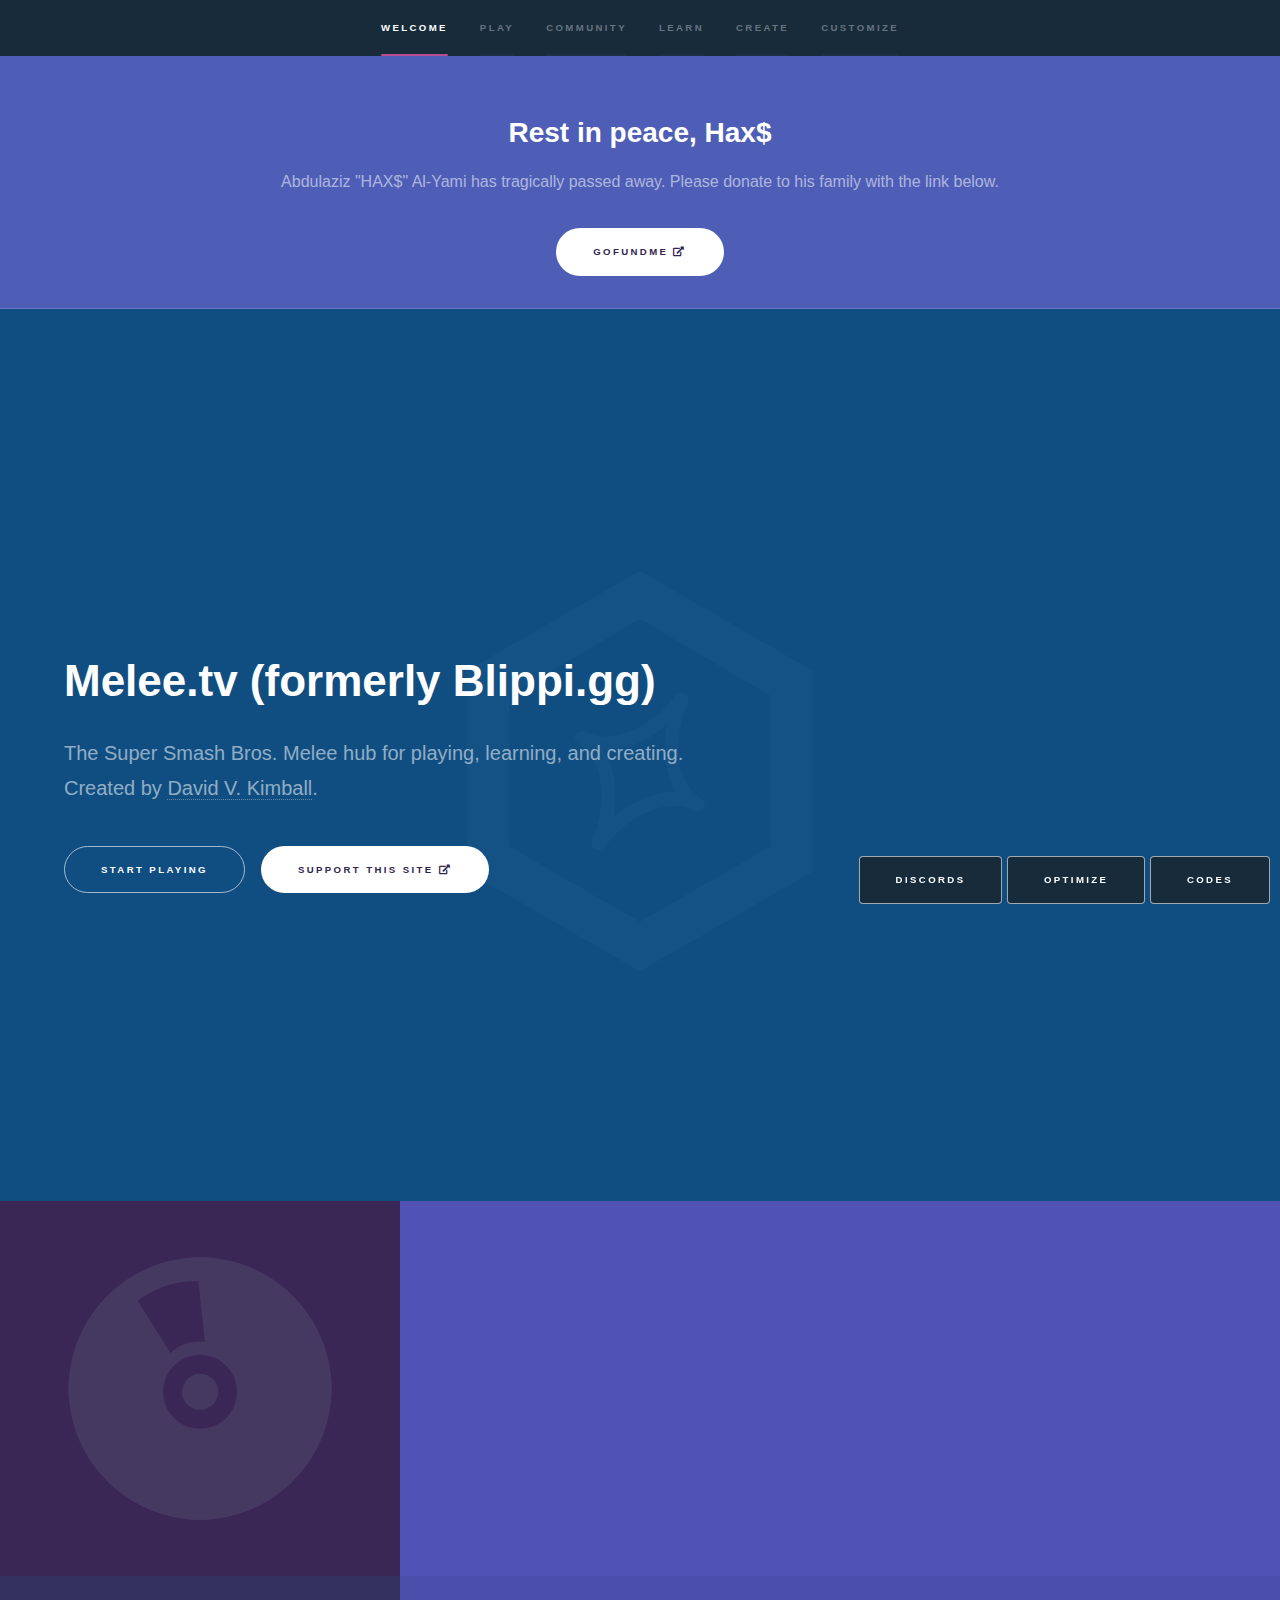
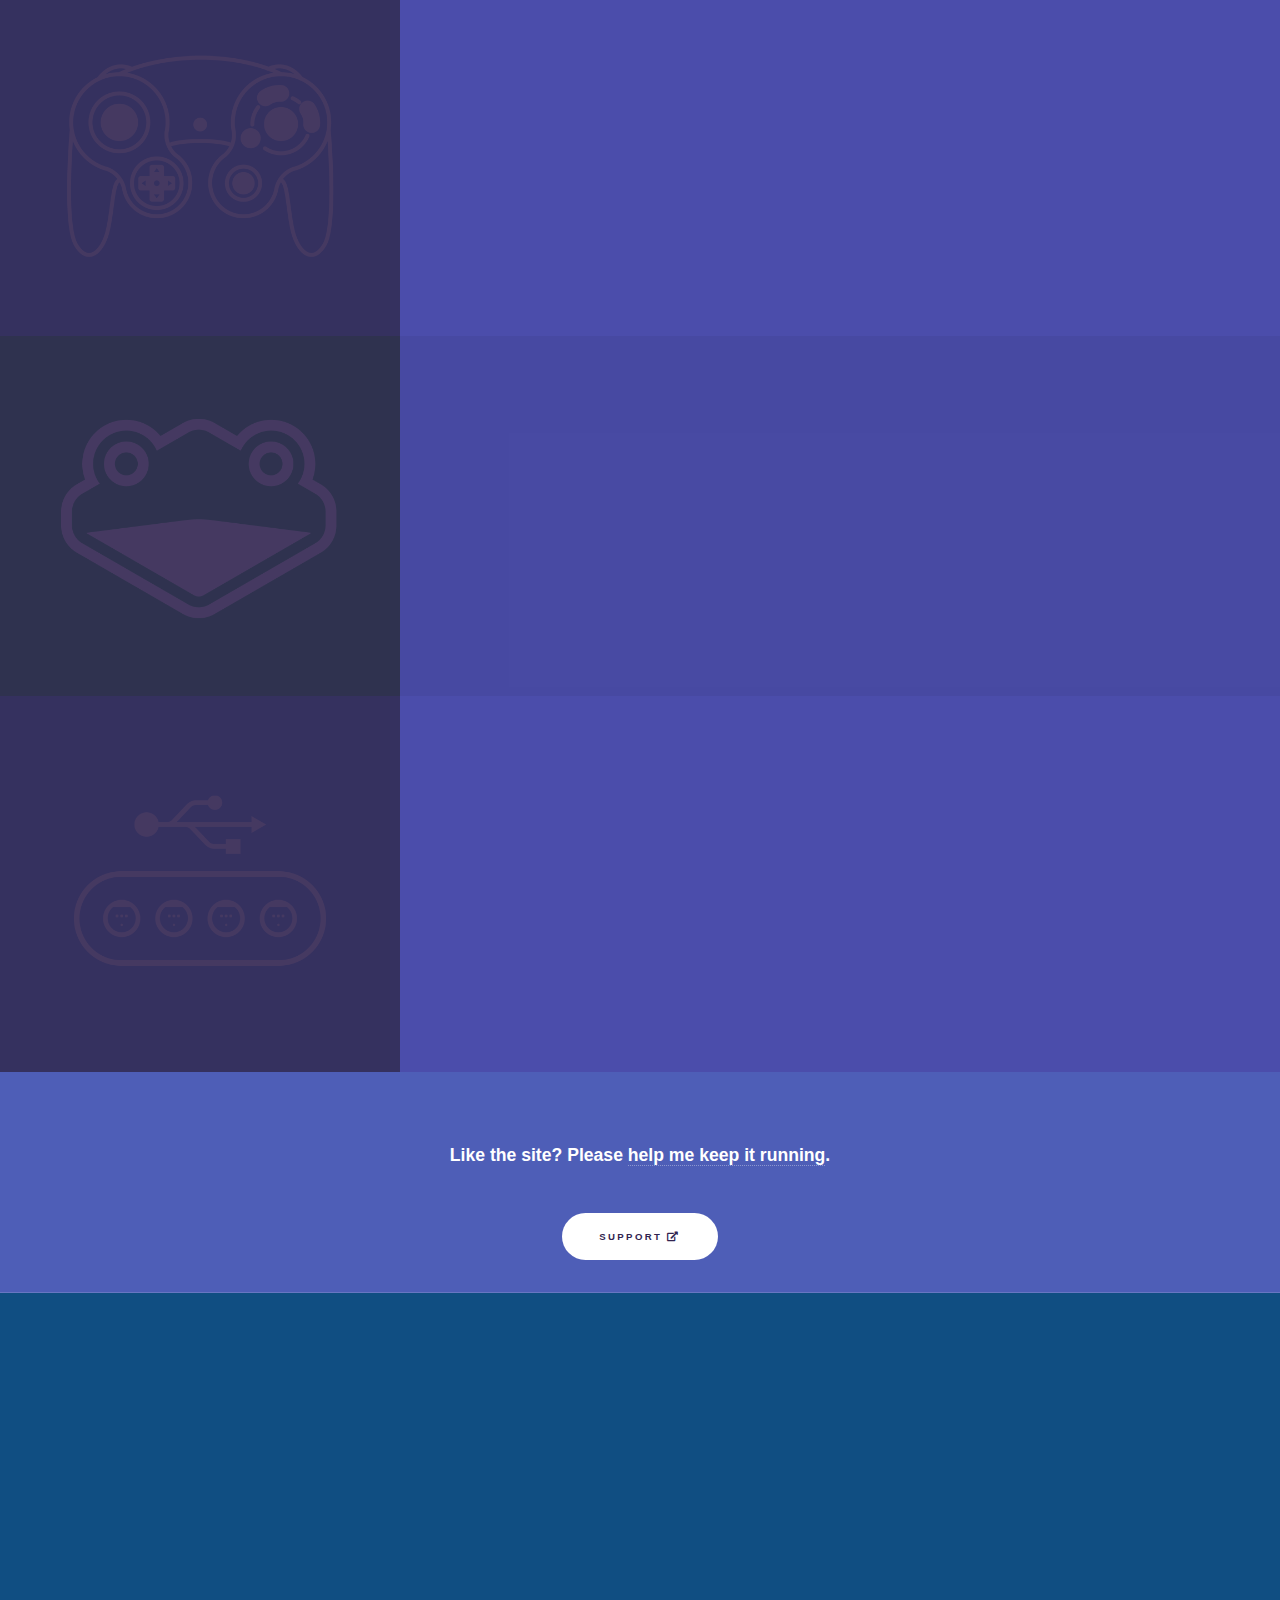
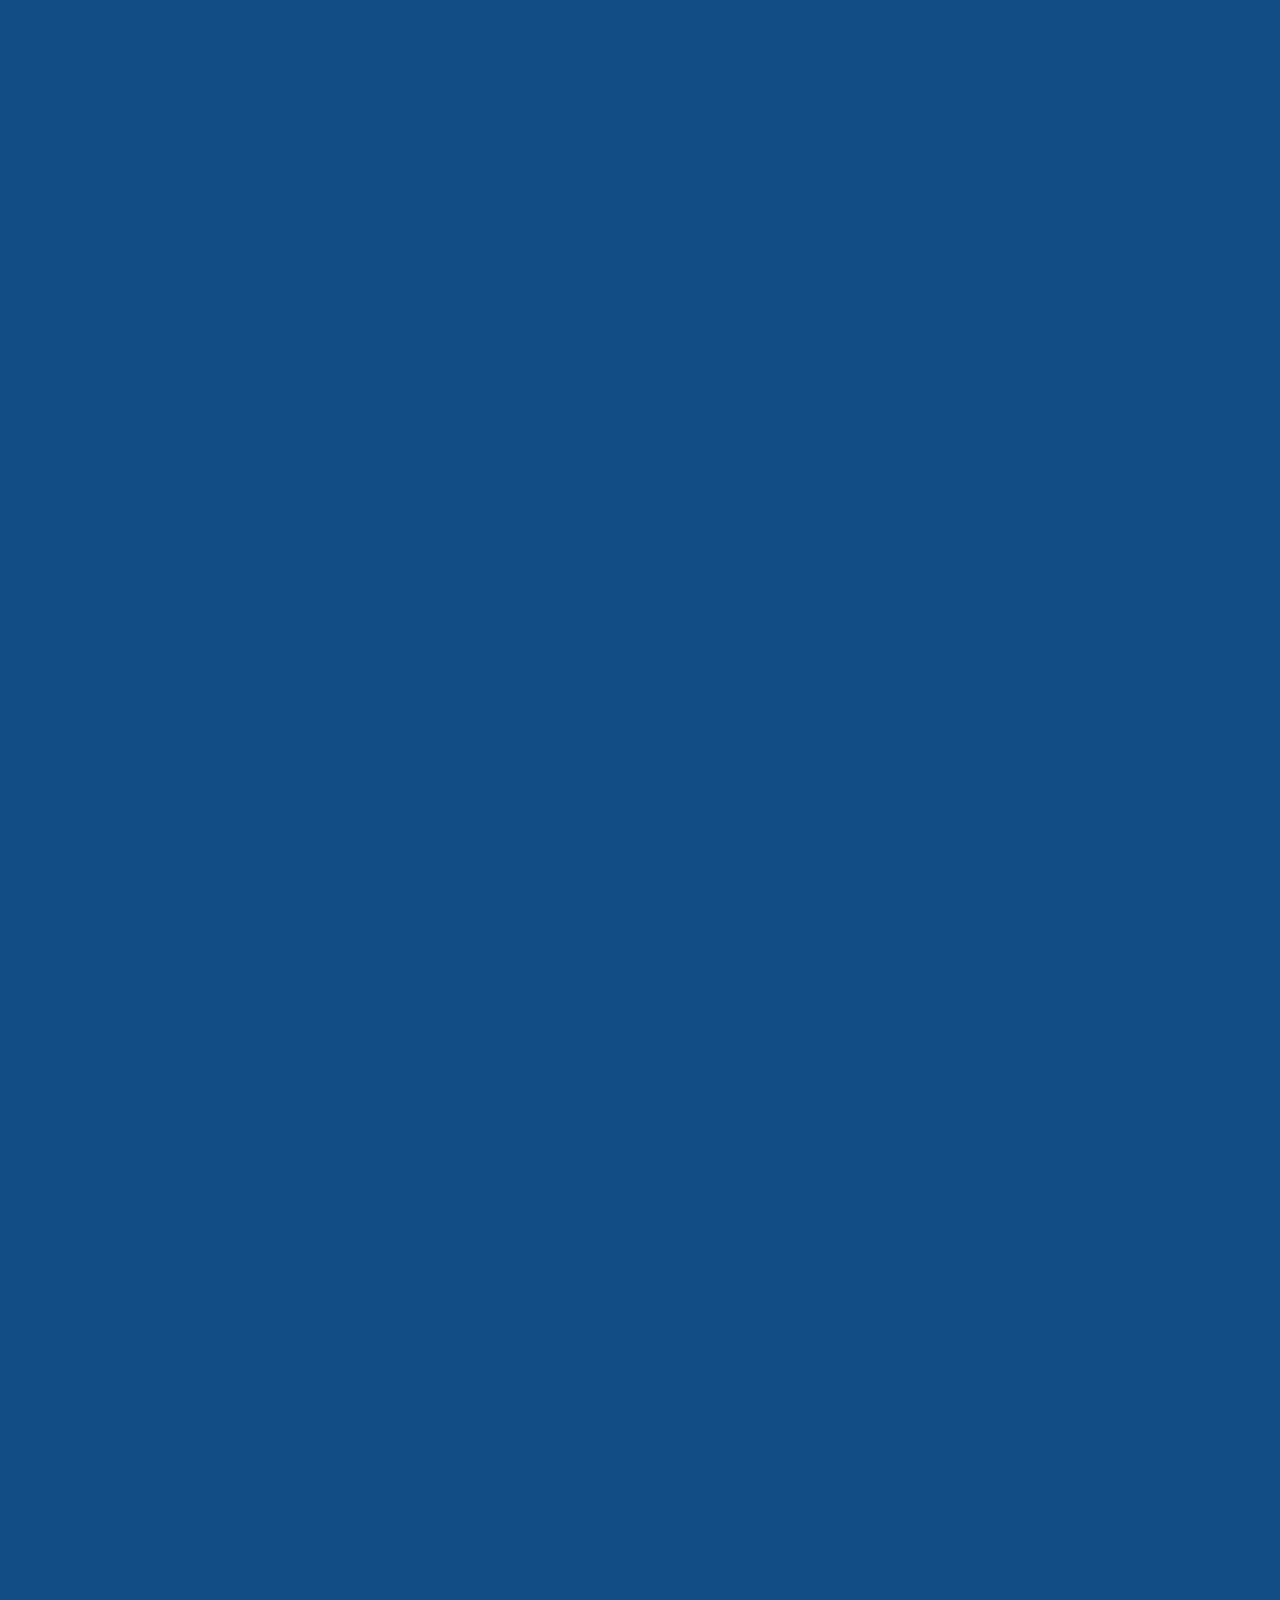
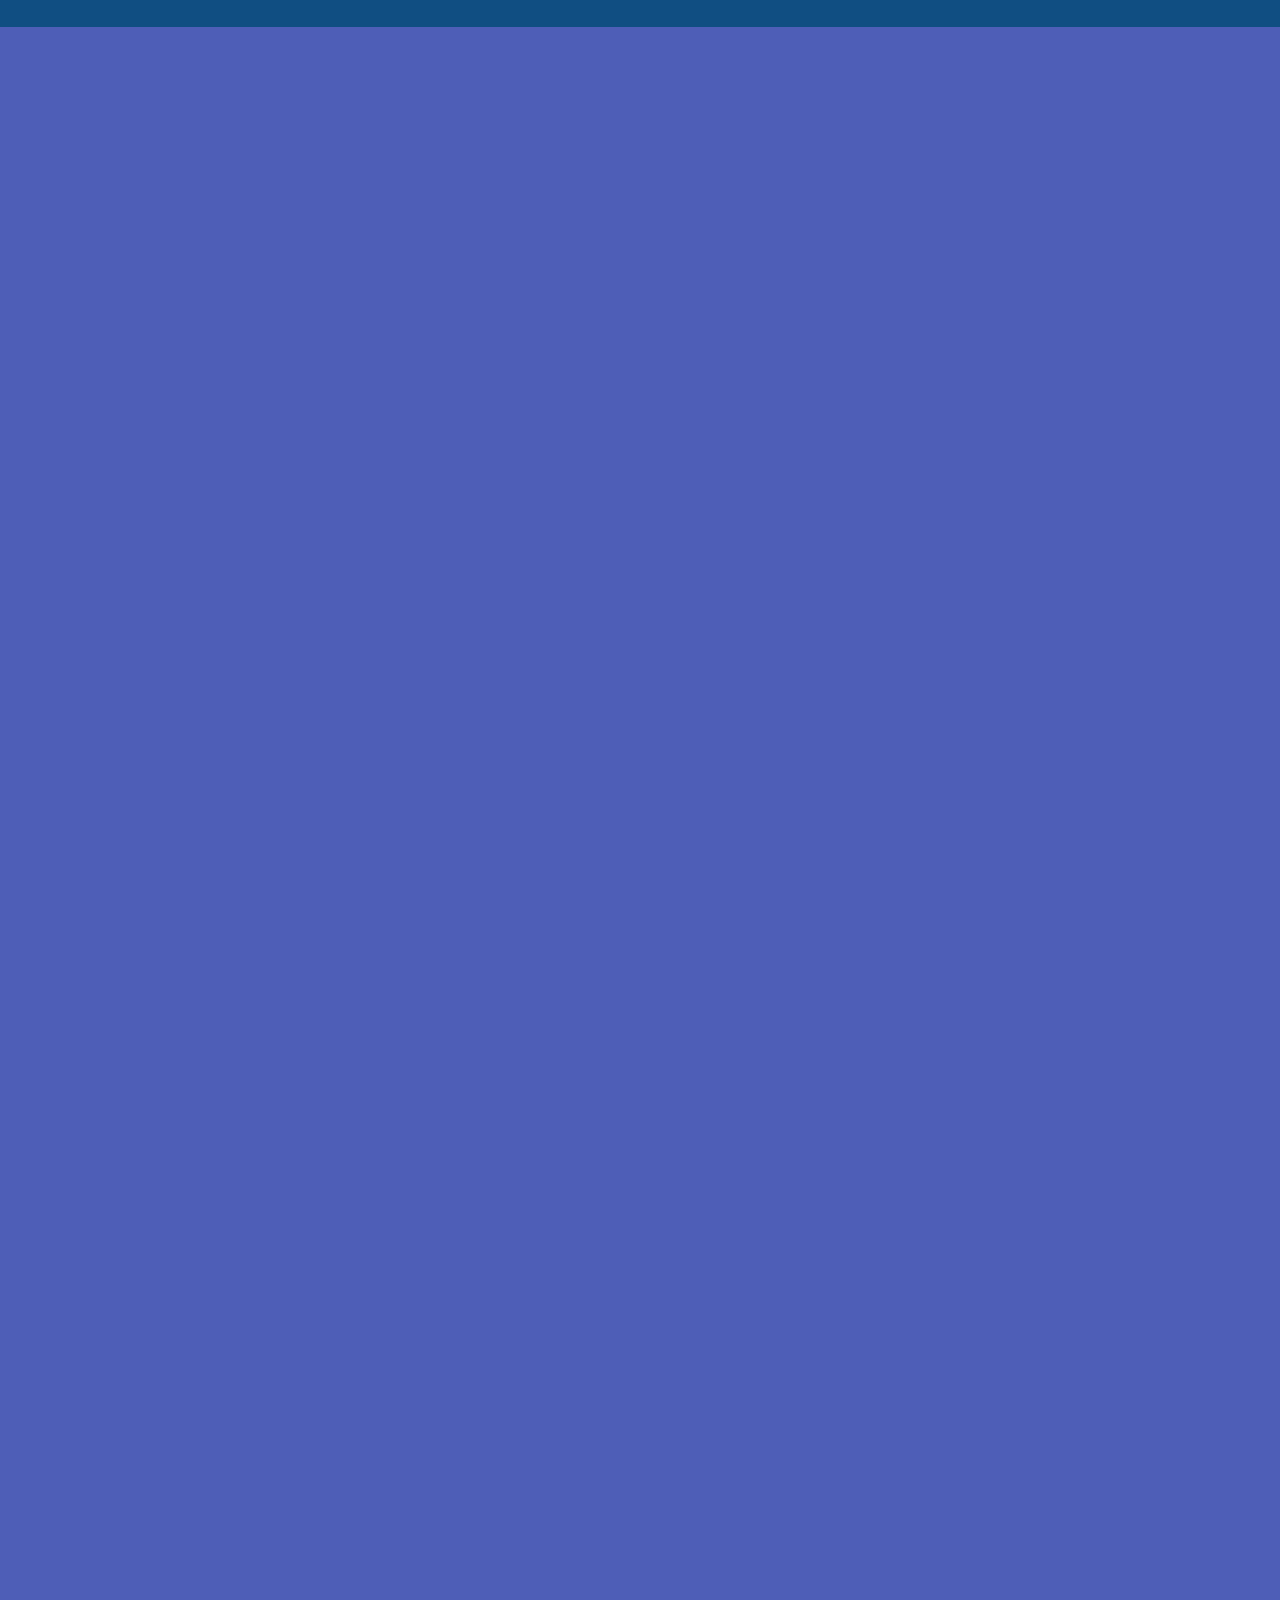
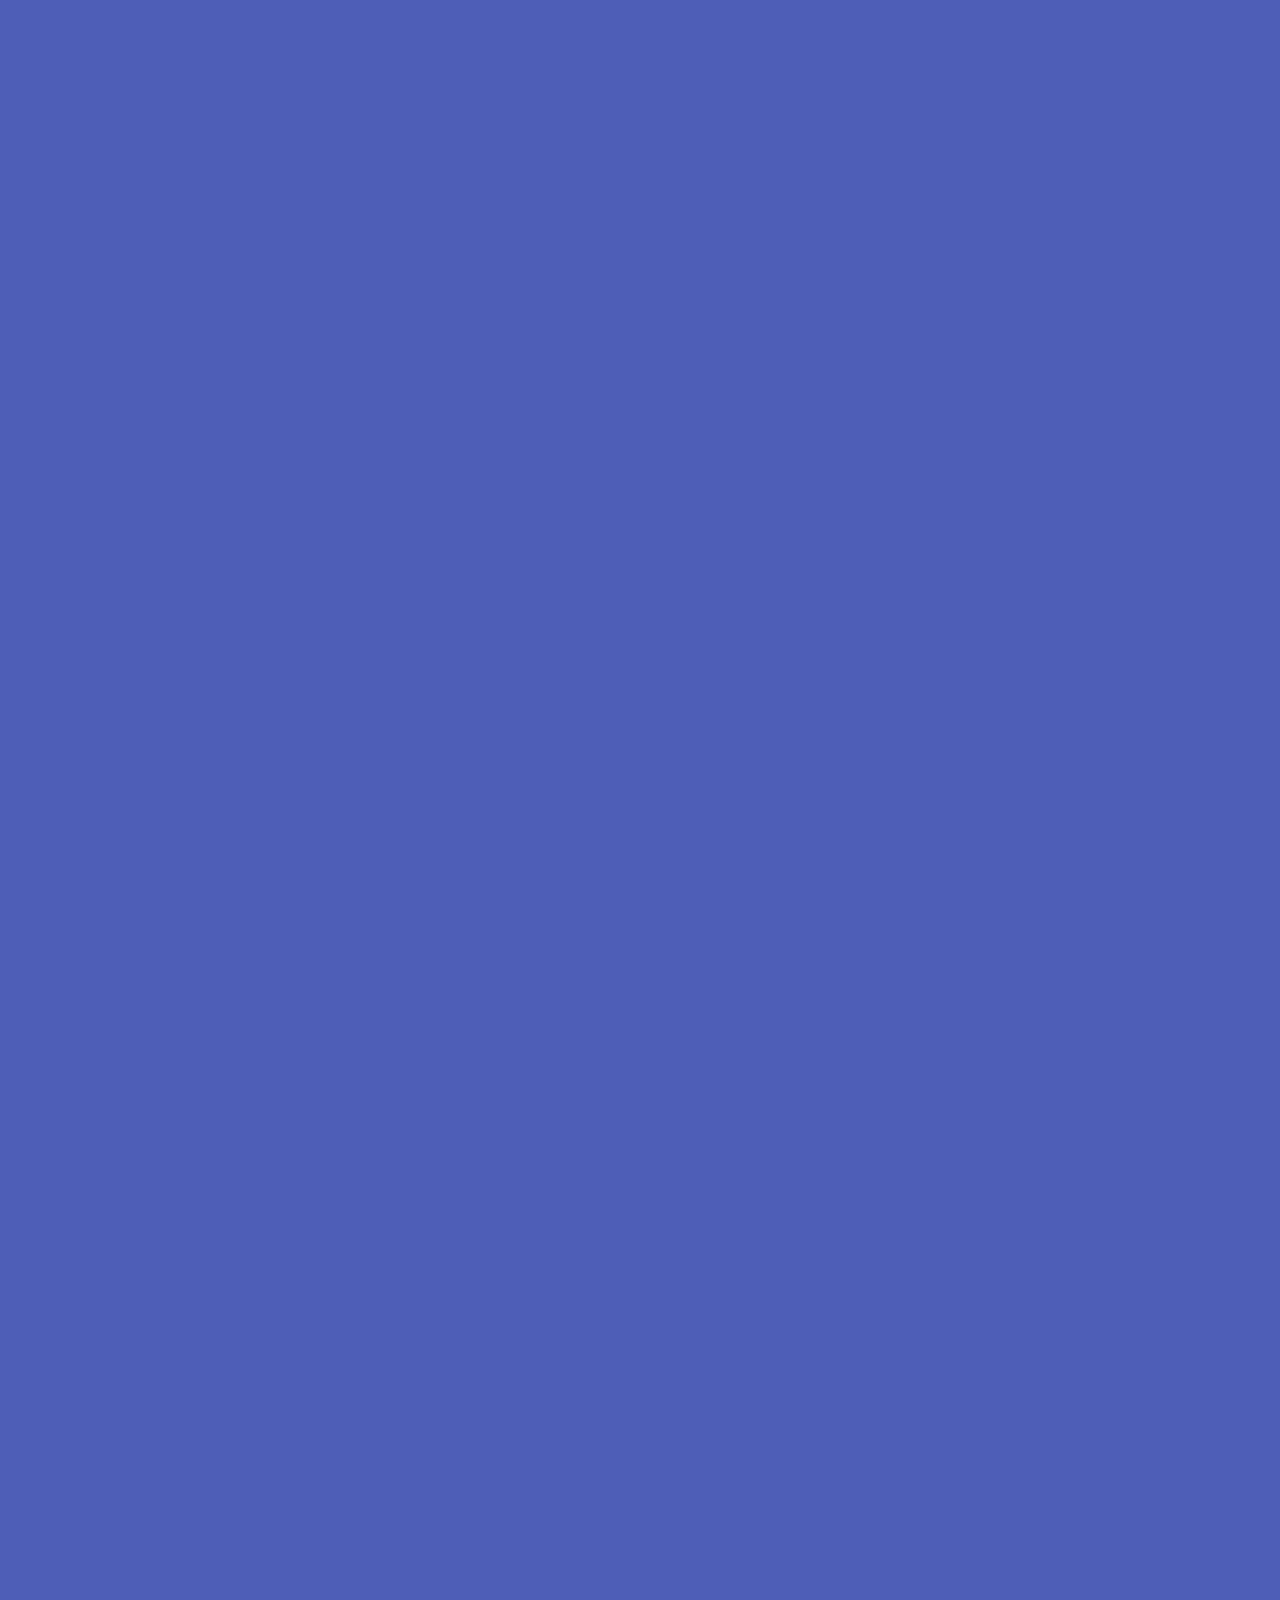
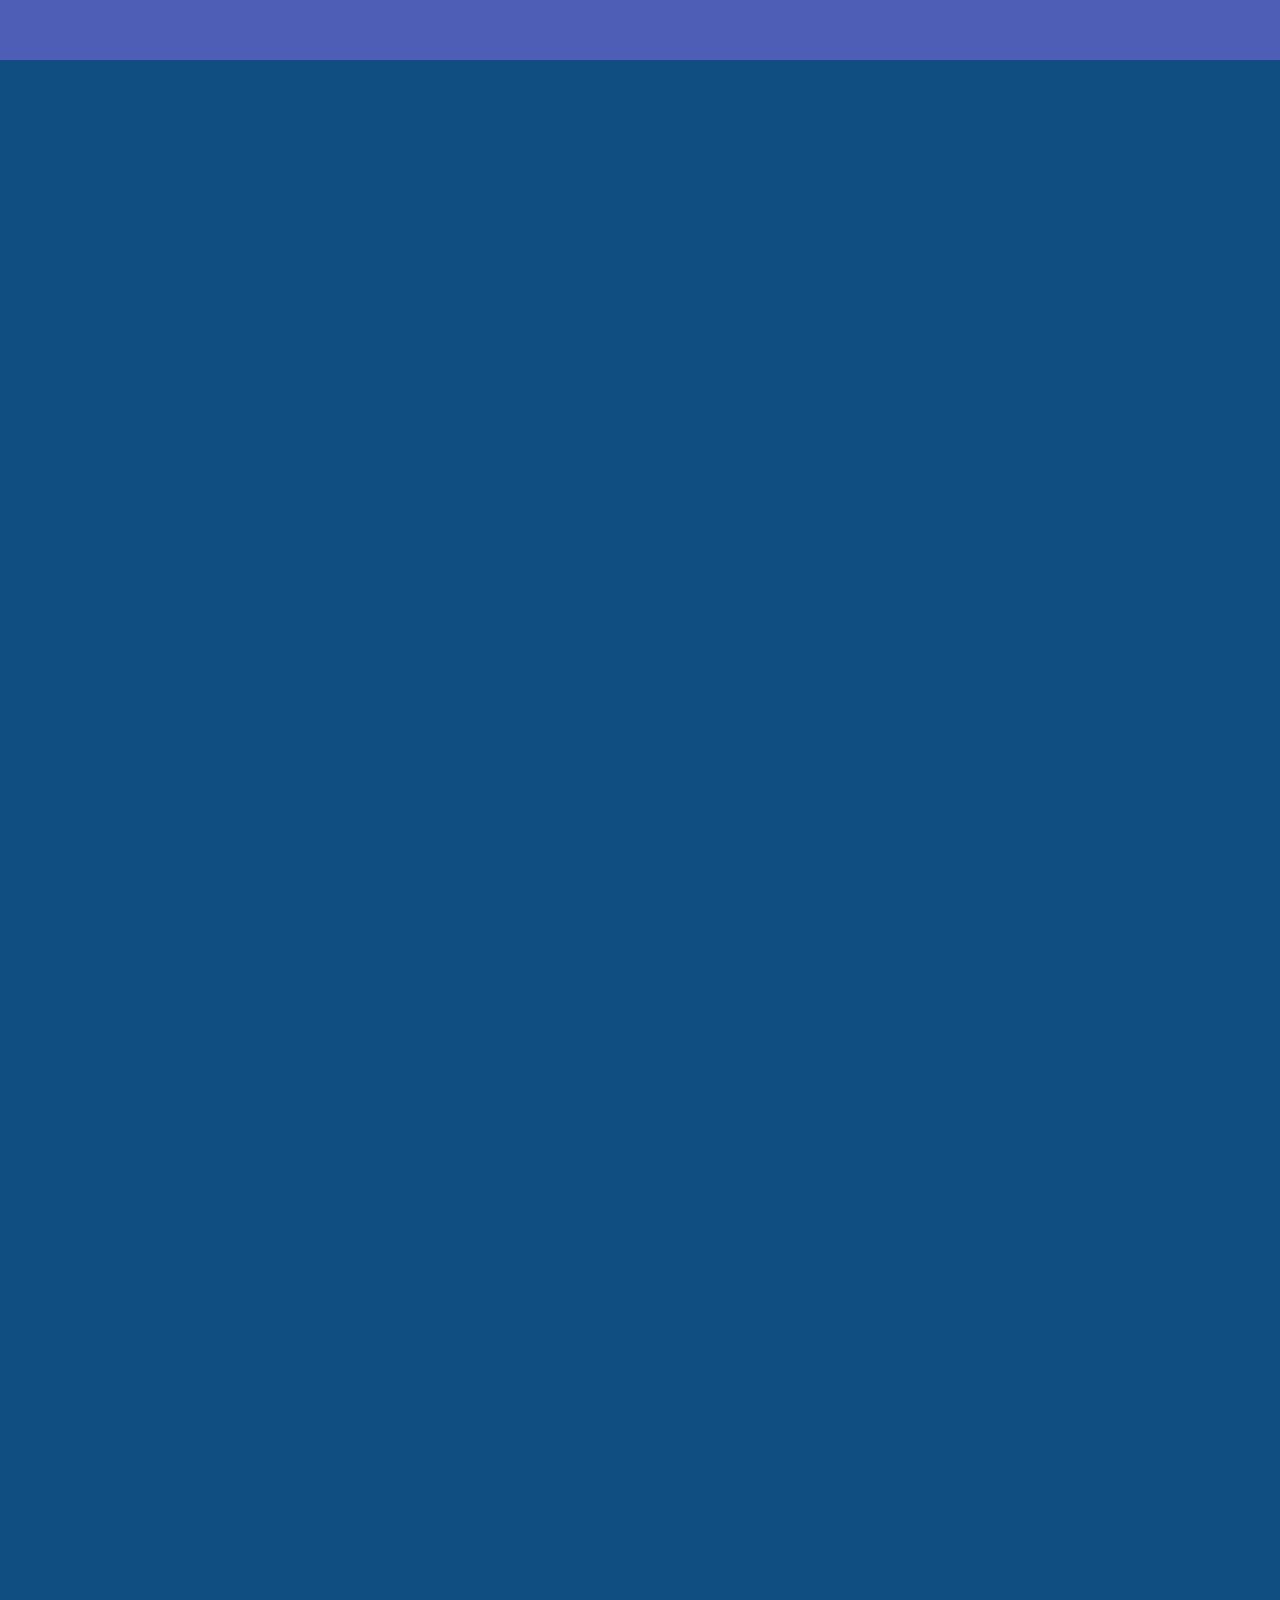
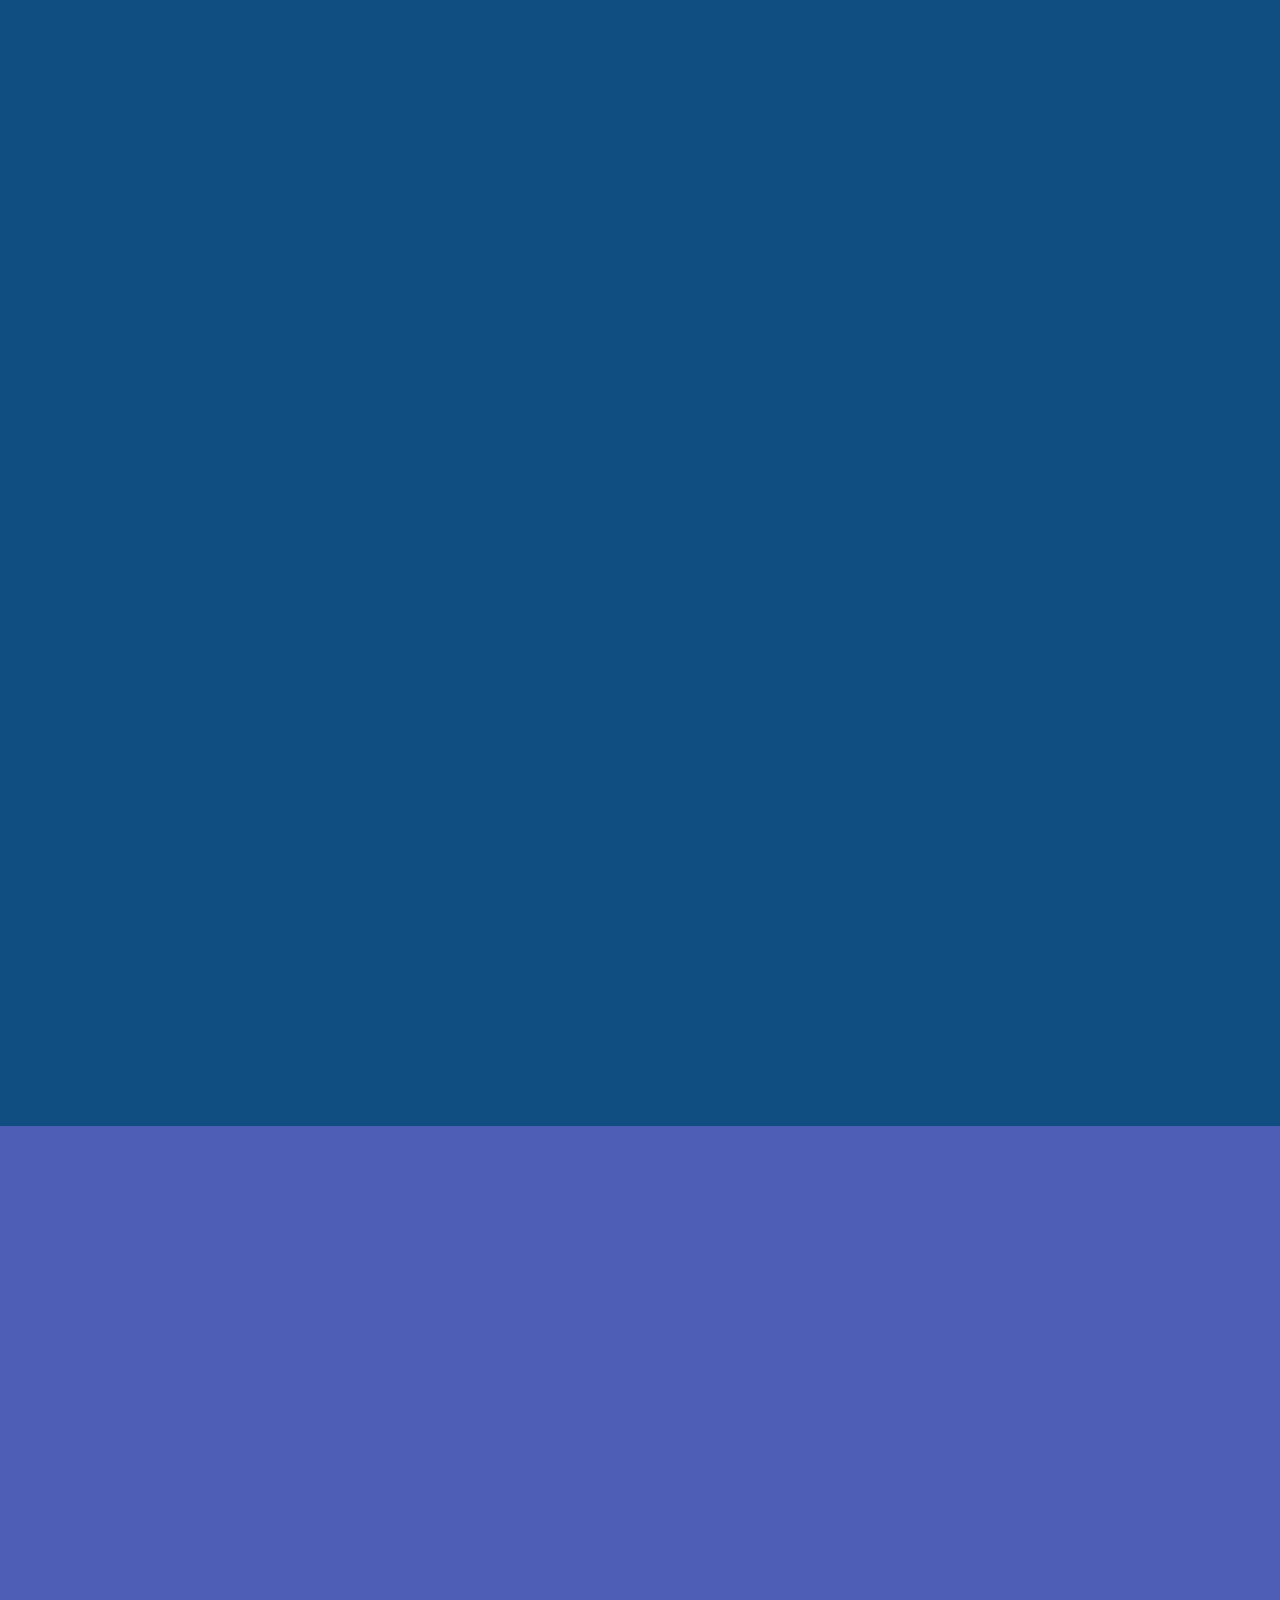
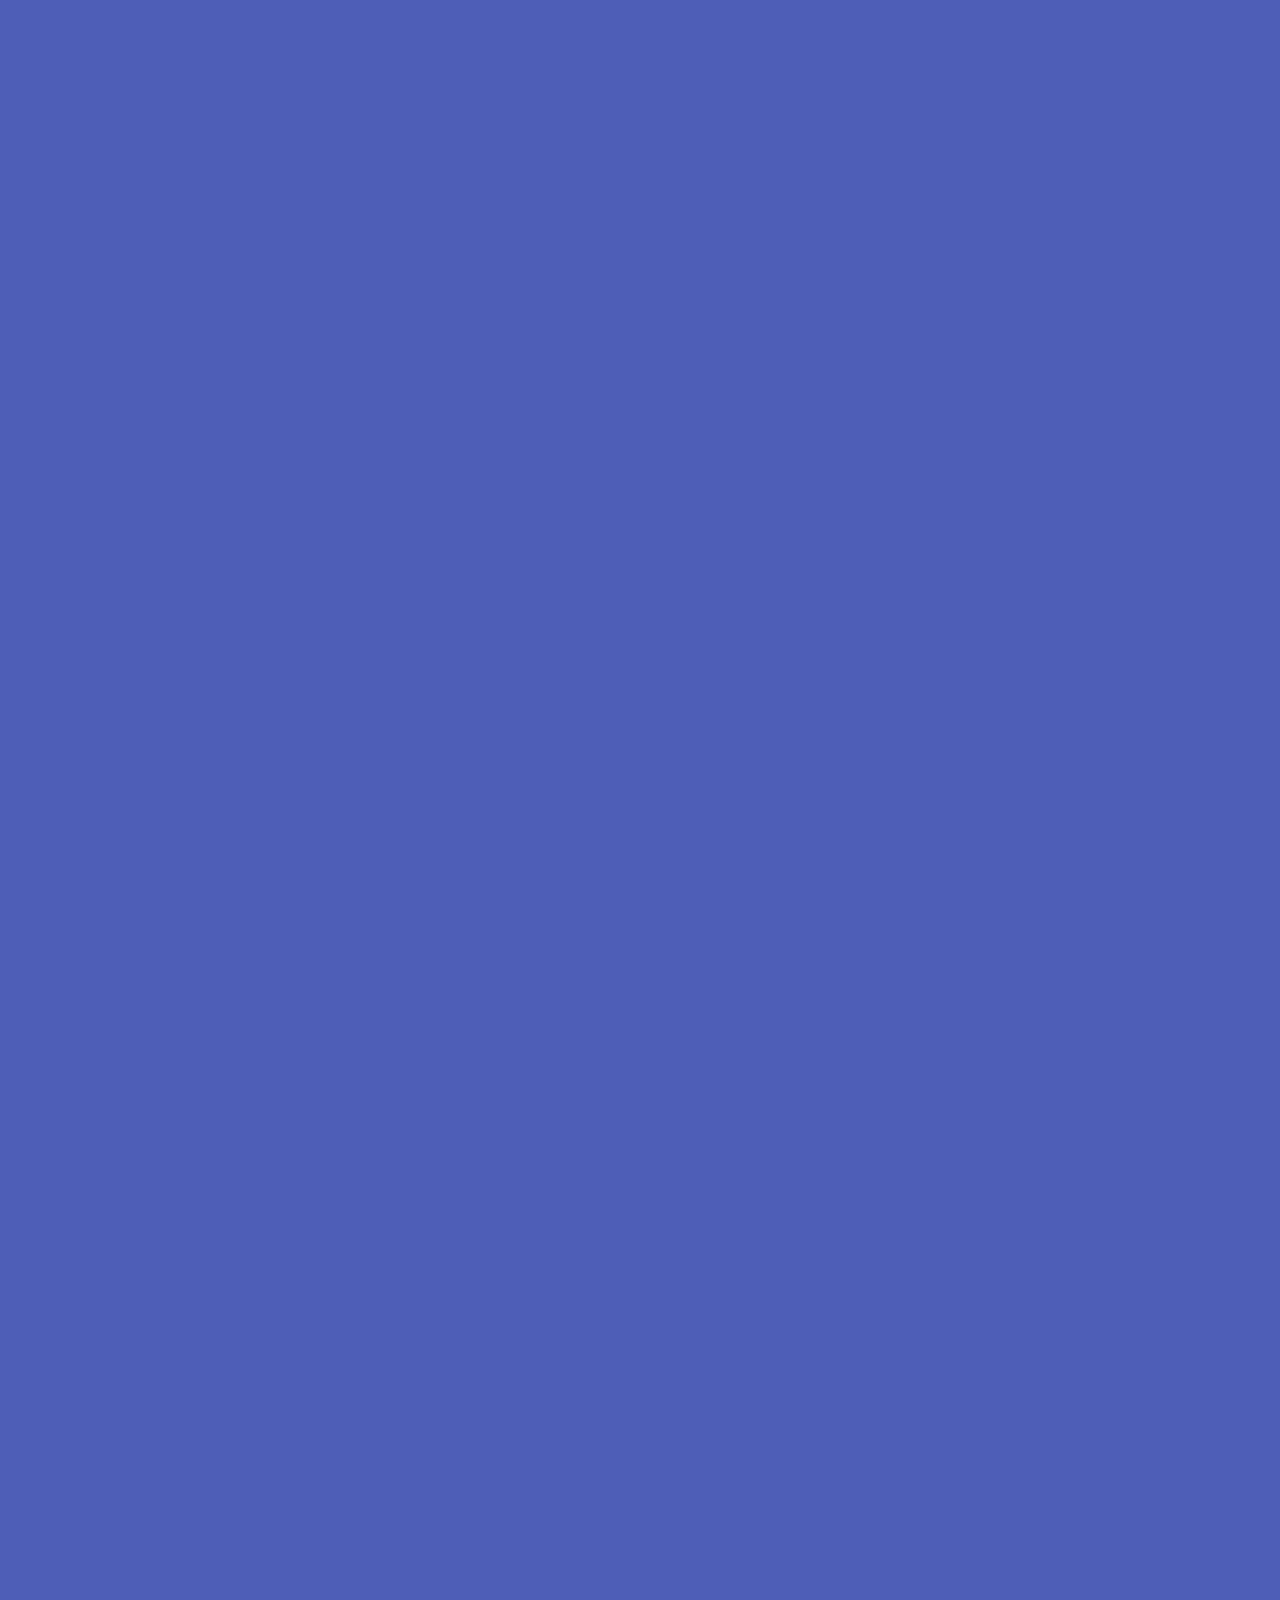
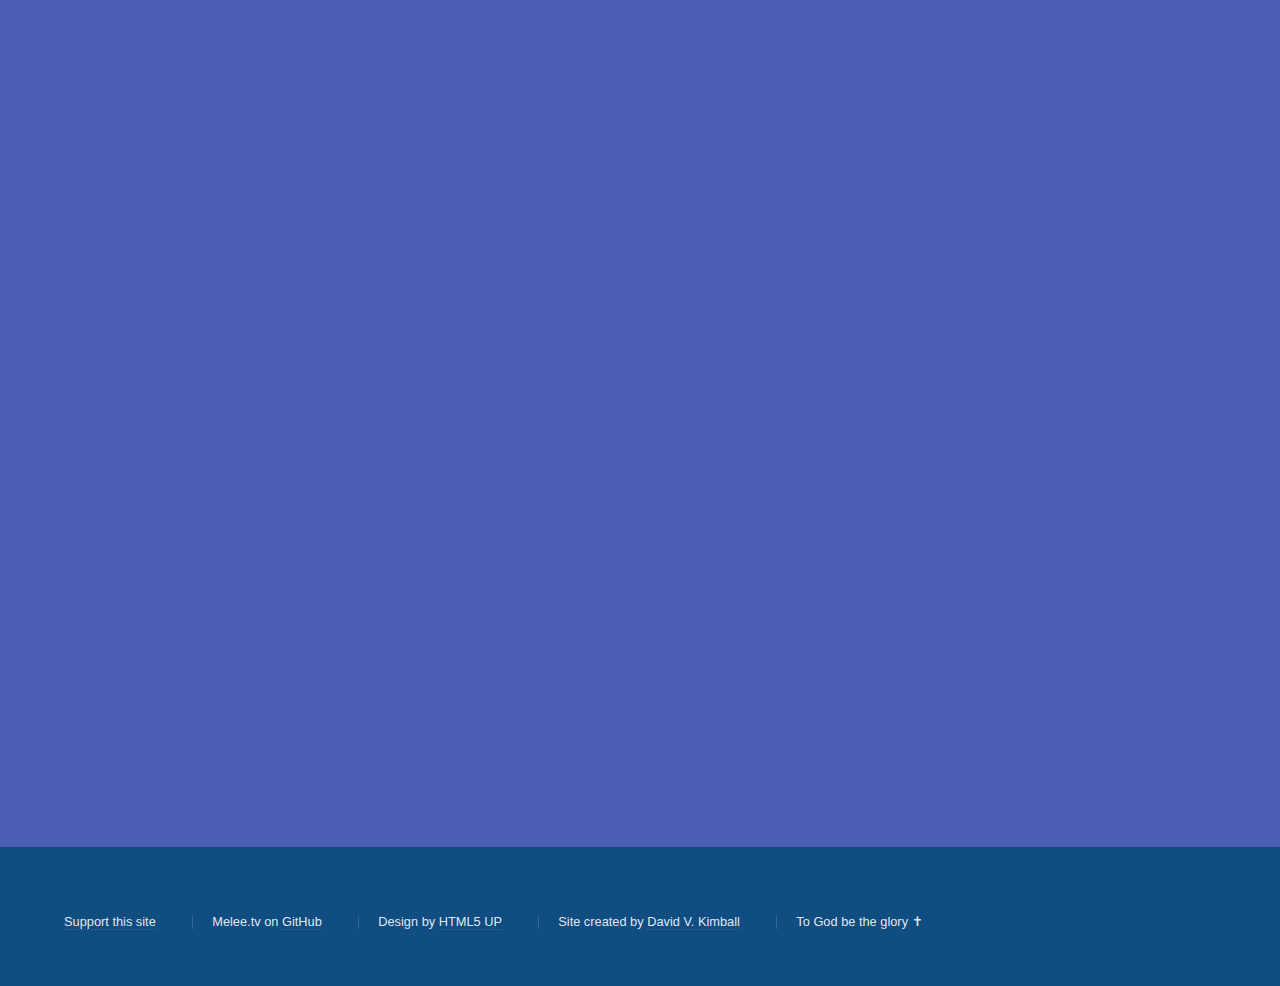
<file: index.html>
<!DOCTYPE HTML>
<!--
	Hyperspace by HTML5 UP
	html5up.net | @ajlkn
	Free for personal and commercial use under the CCA 3.0 license (html5up.net/license)
-->
<html lang="en">
	<head>
		<title>Melee.tv | Get Melee Online & Other SSBM Resources</title>
		<meta name="description" content="The Super Smash Bros. Melee hub for playing, learning, and creating. Featuring Slippi netplay, Discord servers, and other Smash Melee resources.">
		<link rel="stylesheet" media="screen" href="assets/css/main.css">
		<link rel="icon" type="image/png" href="icons/favicon.png">
		<meta charset="utf-8"><meta name="viewport" content="width=device-width, initial-scale=1, user-scalable=no">
		<meta property="og:title" content="Melee.tv">
		<meta property="og:description" content="The Super Smash Bros. Melee hub for playing, learning, and creating.">
		<meta property="og:image" content="https://melee.tv/images/preview.png">
		<meta name="facebook-domain-verification" content="3si4q6c346zxbkems0emufez89oahj"><meta name="twitter:card" content="summary_large_image">
		<meta name="darkreader-lock">
		<meta name="twitter:site" content="@meleeresources">
		<meta name="twitter:creator" content="@davidvkimball">
		<meta name="viewport" content="width=device-width, initial-scale=1, user-scalable=no" />
		<noscript><link rel="stylesheet" href="assets/css/noscript.css" /></noscript>
	<!-- Microsoft Clarity -->
	<script type="text/javascript">
		(function(c,l,a,r,i,t,y){
			c[a]=c[a]||function(){(c[a].q=c[a].q||[]).push(arguments)};
			t=l.createElement(r);t.async=1;t.src="https://www.clarity.ms/tag/"+i;
			y=l.getElementsByTagName(r)[0];y.parentNode.insertBefore(t,y);
		})(window, document, "clarity", "script", "h8oznmglxb");
	</script>
		<!-- Global site tag (gtag.js) - Google Analytics (old) -->
		<!-- <script async src="https://www.googletagmanager.com/gtag/js?id=UA-184064278-1"></script>
		<script>
		window.dataLayer = window.dataLayer || [];
		function gtag(){dataLayer.push(arguments);}
		gtag('js', new Date());

		gtag('config', 'UA-184064278-1');
		</script> -->
		<!-- Global site tag (gtag.js) - Google Analytics -->
		<script async src="https://www.googletagmanager.com/gtag/js?id=G-83E6FDBHM8"></script>
		<script>
		window.dataLayer = window.dataLayer || [];
		function gtag(){dataLayer.push(arguments);}
		gtag('js', new Date());

		gtag('config', 'G-83E6FDBHM8');
		</script>
	</head>
	<body class="is-preload">

		<!-- Sidebar -->
			<section id="sidebar">
				<div class="inner">
					<nav>
						<ul>
							<li><a href="#intro">Welcome</a></li>
							<li><a href="#play">Play</a></li>
							<li><a href="#community">Community</a></li>
							<li><a href="#learn">Learn</a></li>
							<li><a href="#create">Create</a></li>
							<li><a href="#customize">Customize</a></li>
						</ul>
					</nav>
				</div>
			</section>

		<!-- Wrapper -->
			<div id="wrapper">
				<!-- Intro -->
				<div class="wrapper style3" style="text-align: center">
					<h2 style="padding-top: 2em;">Rest in peace, Hax$</h2>
					<p>Abdulaziz "HAX$" Al-Yami has tragically passed away. Please donate to his family with the link below.</p>
					<p><a href="https://www.gofundme.com/f/in-memory-of-abdulaziz-hax-alyami" class="button primary" target="_blank">GoFundMe <i class="fa fa-external-link-alt"></i></a></p>
					<hr></hr>
				 </div>
				<section id="intro" class="wrapper style1 fullscreen fade-up">
					
					<div class="inner">
						<h1>Melee.tv (formerly Blippi.gg)</h1>
						<p>The Super Smash Bros. Melee hub for playing, learning, and creating. <br/>Created by <a href="https://davidvkimball.com/" target="_blank">David V. Kimball</a>.</p>
						<div class="box alt">
						<div style="max-width: 560px;">
						<!-- <div class="video-responsive vid-container vid-cover">
							<span class="placeholder">
								<span class="prompt videoplay1 image"><img src="images/blippi-video.png" alt="Blippi.gg introduction video thumbnail.">
								</span>
							  </span>
							<iframe id="video1" class="image" width="560" height="315" src="https://www.youtube.com/embed/0KSdrvfraBQ" frameborder="0" allowfullscreen></iframe></div></div>
						</div> -->
						<ul class="actions">
							<li><a href="#play" class="button scrolly">Start Playing</a></li>
							<li><a href="https://patreon.com/davidvkimball" class="button primary" target="_blank">Support This Site <i class="fa fa-external-link-alt"></i></a></li>
						</ul>
					</div>
				</section>

				<!-- One -->
				<section id="play" class="wrapper style2 spotlights inactive">
					<section class="inactive">
						<a class="image" style="background-image: url(images/discpanel.png); background-position: center center;"><img src="images/discpanel.png" alt="" data-position="center center" style="display: none;"></a>
						<div class="content">
						   <div class="inner">
							  <h2>Game</h2>
							  <p>Get a copy of Super Smash Bros. Melee. You can play locally on console via GameCube or Wii, or online using your PC via emulator. 
								For online matchmaking to work, make sure you have the <a href="https://www.ssbwiki.com/List_of_regional_version_differences_(SSBM)" target="_blank">NTSC v1.02</a> version of the game (USA region).
								Rip your copy and save it as an ISO for use with Slippi (<a href="https://wiki.dolphin-emu.org/index.php?title=Ripping_Games" target="_blank">tutorial</a>).
							 </p>
							  <ul class="actions">
								 <li><a href="https://dvdv.kim/3srdGqh" class="button" target="_blank">Find a Copy</a></li>
							 </ul>
						   </div>
						</div>
					 </section>
					 <section class="inactive">
						<a class="image" style="background-image: url(images/controllerpanel.png); background-position: center center;"><img src="images/controllerpanel.png" alt="" data-position="center center" style="display: none;"></a>
						<div class="content">
						   <div class="inner">
							  <h2>Controller</h2>
							  <p>A GameCube controller is recommended for play. 
								Generally speaking, you should try to get first party, Nintendo-made controllers over third party controllers (<a href="https://gccontrollerlibrary.com/guides/" target="_blank">advanced guide</a>). Otherwise, you can buy special arcade controllers which are made for competitive play.
							 </p>
							  <ul class="actions">
								 <li><a href="https://dvdv.kim/99controller" class="button" target="_blank">Buy</a></li>
								 <li><a href="#controller-modding" class="button scrolly">Modding</a></li>
								 <li><a href="#arcade" class="button scrolly">Box-Style</a></li>
							 </ul>
						   </div>
						</div>
					 </section>
					 <section class="inactive">
						<a class="image" style="background-image: url(images/slippipanel.png); background-position: center center;"><img src="images/slippipanel.png" alt="" data-position="center center" style="display: none;"></a>
						<div class="content">
						   <div class="inner">
							  <h2>Slippi</h2>
							  <p>Install Slippi to play Super Smash Bros. Melee online (<a href="https://www.youtube.com/watch?v=0XJ_KsIbmiM" target="_blank">tutorial</a>). 
								View our optimization tips to make sure your emulator runs as smoothly as possible on your machine.
								Join the Slippi Discord server for support. 
								View the <a href="https://slippi.gg/leaderboards" target="_blank">leaderboards</a> to see who's at the top of ranked.
							  </p>
							  <ul class="actions">
								 <li><a href="https://slippi.gg/netplay" class="button" target="_blank">Download</a></li>
								 <li><a href="/optimize" class="button" target="_blank">Optimize</a></li> 
								 <li><a href="https://discord.gg/YRzDxT5" class="button">Support</a></li> 
							  </ul>
						   </div>
						</div>
					 </section>
					 <section class="inactive">
						<a class="image" style="background-image: url(images/adapterpanel.png); background-position: center center;"><img src="images/adapterpanel.png" alt="" data-position="center center" style="display: none;"></a>
						<div class="content">
						   <div class="inner">
							  <h2>Controller Adapter</h2>
							  <p>Get a GameCube controller adapter for your PC, preferably an Input Integrity, Nintendo, or Mayflash 4-port adapter. 
								Install drivers to get your adapter working on <a href="https://github.com/project-slippi/Ishiiruka/wiki/Slippi-on-macOS" target="_blank">macOS</a> and <a href="/linux-instructions.txt">Linux</a>. 	 
								<br>Advanced for Mayflash Windows users: <a href="https://docs.google.com/document/d/1cQ3pbKZm_yUtcLK9ZIXyPzVbTJkvnfxKIyvuFMwzWe0/edit#heading=h.ltqrmtr23jqq" target="_blank">overclock your adapter</a> and increase your input polling rate with the <a href="/downloads/MAYFLASH_W012_GC_Controller_Adapter_4_Ports_Firmware_V.05for_Windows_Linux.zip" target="_blank">V.05 firmware</a> (<a href="https://www.youtube.com/watch?v=hXj0w3SMpyw" target="_blank">video tutorial</a>).  
							 </p>
							  <ul class="actions">
								<li><a href="https://www.input-integrity.com/" class="button" target="_blank">Input Integrity</a></li>
								<li><a href="https://dvdv.kim/3QOEFZG" class="button" target="_blank">Nintendo</a></li>
								<li><a href="https://dvdv.kim/3T2FrVN" class="button" target="_blank">Mayflash</a></li>
							 </ul>
						   </div>
						</div>
					 </section>
				 </section>
				
				 <div class="wrapper style3" style="text-align: center">
					<h3 class="inner">Like the site? Please <a href="https://patreon.com/davidvkimball" target="_blank">help me keep it running</a>.</h3>
					<p><a href="https://patreon.com/davidvkimball" class="button primary" target="_blank">Support <i class="fa fa-external-link-alt"></i></a></p>
					<hr></hr>
				 </div>

				<!-- Two -->
			
				<section id="community" class="wrapper style1 fade-up inactive">
					<div class="inner">
					   <h2>Community</h2>
					   <p></p>
					   <div class="features inactive">
						  <section>
							 <img src="icons/discord.png">
							 <h3>Melee Discord Server Resources</h3>
							 <p>View the list of Melee Discord servers and helpful SSBM-related Discord bots to add to your server.</p>
							 <ul class="actions">
								<li><a href="/discord" class="button">View Discord Page</a></li>
							 </ul>
						  </section>
						  
						  <section>
							 <img src="icons/calendar.png">
							 <h3>Melee Events Calendar</h3>
							 <p>Discover upcoming Melee tournaments. Submit an online event <a href="https://docs.google.com/forms/d/e/1FAIpQLSckUIpUCSeSEmVXKuU_ONdpBsLzTLjkhXTTb8GJzmV222xGTQ/viewform" target="_blank">here</a>.</p>
							 <ul class="actions">
								<li><a href="https://calendar.google.com/calendar/u/0/embed?src=4k5refm631gogeoa8kacsb0ifs@group.calendar.google.com&amp;ctz=America/New_York" class="button" target="_blank">Online Events</a></li>
								<li><a href="https://meleemajors.gg" class="button" target="_blank">Majors</a></li>
							 </ul>
						  </section>	

						  <section>
							<img src="icons/smash-map.png">
							<h3>Smash Map</h3>
							<p>Find the geographical location of players and events across the globe.</p>
							<ul class="actions">
							   <li><a href="https://smash-map.com/" class="button" target="_blank">Map</a></li>
							</ul>
						 </section>
						 
						 <section>
							<img src="icons/upsets.png">
							<h3>Fantasy Melee Brackets</h3>
							<p>Fill out Esports brackets and earn points during Melee tourneys and events.</p>
							<ul class="actions">
							   <li><a href="https://upsets.gg" class="button" target="_blank">Visit</a></li>
							</ul>
						 </section>	

						 <section>
							<img src="icons/slippi.png">
							<h3>Slippi User Card Generator</h3>
							<p>Create an image with your Slippi tag and player info you can share.</p>
							<ul class="actions">
							   <li><a href="https://slippicardgenerator.voidslayer.com/" class="button" target="_blank">Generate</a></li>
							</ul>
						 </section>

						<section>
						   <img src="icons/smashboards.png">
						   <h3>SmashBoards</h3>
						   <p>View the Melee forums on SmashBoards and join conversations in the threads.</p>
						   <ul class="actions">
							  <li><a href="https://smashboards.com/forums/melee-discussion.12/" class="button" target="_blank">Visit</a></li>
						   </ul>
						</section>

						<section>
							<img src="icons/documentary.png">
							<h3>Documentaries</h3>
							<p>Learn about Melee's <a href="https://www.youtube.com/watch?v=-3HiXYdFz38" target="_blank">development</a> and the game's grassroots competitive scene.</p>
							<ul class="actions">
							   <li><a href="https://www.youtube.com/playlist?list=PLoUHkRwnRH-KTCH3tJ9WvsWWPEgUu-y6d" class="button" target="_blank">TSB</a></li>
							   <li><a href="https://www.metagamedoc.com/" class="button" target="_blank">Metagame</a></li>
							</ul>
						 </section>
						 
						 <section>
							<img src="icons/speedrun.png">
							<h3>Speedruns</h3>
							<p>View Melee speedruns for each category and submit your own.</p>
							<ul class="actions">
							   <li><a href="https://www.speedrun.com/ssbm" class="button" target="_blank">Speedrun.com</a></li> <li><a href="https://docs.google.com/spreadsheets/d/15wdkLsmSU2T9Os1j-lISe-XmXH-l3Awk9xBipYnTQCI" class="button" target="_blank">Records</a></li>
							</ul>
						 </section>

						 <section>
							<img src="icons/twitch.png">
							<h3>Live Streams</h3>
							<p>Watch Super Smash Bros. Melee streams on Twitch and see who's live right now.</p>
							<ul class="actions">
							   <li><a href="https://www.twitch.tv/directory/game/Super%20Smash%20Bros.%20Melee" class="button" target="_blank">Browse</a></li>
							</ul>
						 </section>

						 <section>
							<img src="icons/reddit.png">
							<h3>Online Communities</h3>
							<p>Join the Super Smash Bros. Melee community on Reddit and X/Twitter.</p>
							<ul class="actions">
							   <li><a href="https://reddit.com/r/SSBM" class="button" target="_blank">/r/SSBM</a></li>
							   <li><a href="https://twitter.com/i/communities/1597751295871713281" class="button" target="_blank">X/Twitter</a></li>
							</ul>
						 </section>
					   </div>
					   <!-- <ul class="actions"><li><a href="generic.html" class="button">Learn more</a></li></ul></div> -->
					</div>
				 </section>

				<!-- Three -->
			
				<section id="learn" class="wrapper style3 fade-up inactive">
					<div class="inner">
					   <h2>Learn</h2>
					   <p></p>
					   <div class="features inactive">
						<section>
							<img src="icons/ssbm-tutorials.png">
							<h3>SSBM Tutorials</h3>
							<p>Watch guides from SSBM Tutorials on YouTube to learn how to play.</p>
							<ul class="actions">
								<li><a href="https://www.youtube.com/ssbmtutorials" class="button" target="_blank">Channel</a></li>
								<li><a href="https://www.youtube.com/playlist?list=PLoU3TQBakHOrE9yYdNlsmG74LEB0Mf3h8" class="button" target="_blank">Beginners</a></li>
							</ul>
						 </section>

						 <section>
							<img src="icons/library.png">
							<h3>The Melee Library</h3>
							<p>Look anything up on The Melee Library, the largest collection of Melee information.</p>
							<ul class="actions">
							   <li><a href="https://www.meleelibrary.com/" class="button" target="_blank">Browse</a></li>
							   
							</ul>
						 </section>

						 <section>
							<img src="icons/training.png">
							<h3>UnclePunch Training Mode</h3>
							<p>This modpack helps you practice by providing pre-made, specific training scenarios 
								(<a href="https://www.youtube.com/watch?v=teYSstrVyHk" target="_blank">tutorial</a>). You can download the original version or the updated version with improvements.</p>
							<ul class="actions">
							   <li><a href="https://smashboards.com/threads/training-mode-v2-0-updated-12-2-20.456449/" class="button" target="_blank">Original <span class="icon brands fa-windows"></span> <span class="icon brands fa-apple"></span> <span class="icon brands fa-linux"></span></a></li>
							   <li><a href="https://github.com/AlexanderHarrison/TrainingMode-More" class="button" target="_blank">Updated <span class="icon brands fa-windows"></span> <span class="icon brands fa-linux"></span></a></li>
							</ul>
						 </section>
						 <section>
							<img src="icons/savemelee.png">
							<h3>Training Lab Files Exchange</h3>
							<p>Upload, download, and share UnclePunch's Training Mode lab files.</p>
							<ul class="actions">
							   <li><a href="https://savemelee.com" class="button" target="_blank">savemelee.com</a></li>
							</ul>
						 </section>

						 <section>
							<img src="icons/metafy.png">
							<h3>Coaching</h3>
							<p>Find an expert and get better at the game.</p>
							<ul class="actions">
							   <li><a href="https://metafy.gg/super-smash-bros-melee" class="button" target="_blank">Metafy.gg</a></li>
							   <li><a href="https://www.reddit.com/r/SSBM/comments/qbkgbj/help_needed_definitive_list_of_melee_coaching" class="button" target="_blank">Thread</a></li>
							   
							</ul>
						 </section>
						 <section>
							<img src="icons/hand.png">
							<h3>Health and Exercises</h3>
							<p>Learn practical tips for staying healthy while playing.</p>
							<ul class="actions">
							   <li><a href="https://smashboards.com/threads/staying-healthy-a-guide-to-playing-melee-better-and-longer.332355/" class="button" target="_blank">Guides</a></li>
							   <li><a href="https://www.youtube.com/watch?v=rNoDWrVTZPk" class="button" target="_blank">Video</a></li>
							</ul>
						 </section>
						 

						<section>
							<img src="icons/20XXIcon.png">
							<h3>20XX Training Hack Pack</h3>
							<p>Download this patch to train (<a href="https://www.youtube.com/watch?v=rdohfVWQLUc" target="_blank">tutorial</a>). 
								Full of helpful settings for practice and additional content.</p>
							<ul class="actions">
							   <li><a href="https://smashboards.com/threads/the-20xx-melee-training-hack-pack-v4-07-7-04-17.351221/" class="button" target="_blank">Download <span class="icon brands fa-windows"></span> <span class="icon brands fa-apple"></span> <span class="icon brands fa-linux"></span></a></li>
							</ul>
						 </section>

						 <section>
							<img src="icons/techchase.png">
							<h3>TechChase</h3>
							<p>Browser-based reaction training game for Super Smash Bros. Melee.</p>
							<ul class="actions">
							   <li><a href="https://shongsdu.github.io/TechChaseWeb/" class="button" target="_blank">Play</a></li>
							</ul>
						 </section>

						 <section>
							<img src="icons/slippi.png">
							<h3>Slippi Stats</h3>
							<p>Drag and drop .slp files to Slippi Stats Graphics Generator to render visuals from replay stats.</p>
							<ul class="actions">
								<li><a href="https://github.com/Sheepolution/slippi-stats/releases/latest" class="button" target="_blank">Download  <span class="icon brands fa-windows"></span></a></li>
								<li><a href="https://vince.id.au/slippi-stats/" class="button" target="_blank">Upload</a></li>
							</ul>
						 </section>

						 <section>
							<img src="icons/slippipedia.png">
							<h3>Slippipedia</h3>
							<p>Display detailed, filterable statistics and info from your Slippi replays.</p>
							<ul class="actions">
								<li><a href="https://github.com/cbartsch/Slippipedia/releases/latest" class="button" target="_blank">Download <span class="icon brands fa-windows"></span> <span class="icon brands fa-apple"></span></a></li>
							</ul>
						 </section>

						 <section>
							<img src="icons/slippilab.png">
							<h3>Slippi Lab</h3>
							<p>Watch, search, and share Slippi replays in your browser.</p>
							<ul class="actions">
								<li><a href="https://slippilab.com/" class="button" target="_blank">Upload</a></li>
							</ul>
						 </section>

						 <section>
							<img src="icons/slippi-wrapped.png">
							<h3>Slippi Wrapped</h3>
							<p>Upload your replays folder and get year-end stats for your Slippi replays.</p>
							<ul class="actions">
								<li><a href="https://slippi-wrapped.marah.dev/" class="button" target="_blank">Upload</a></li>
							</ul>
						 </section>
						 
						 <section>
							<img src="icons/melee-frame-data.png">
							<h3>Melee Frame Data</h3>
							<p>Look up fighter frame data with frame-by-frame visualizations.</p>
							<ul class="actions">
								<li><a href="https://meleeframedata.com/" class="button" target="_blank">Visit</a></li>
							</ul>
						 </section>
						 <section>
							<img src="icons/calculator.png">
							<h3>Melee Calculator</h3>
							<p>I KneeData is a web app for Melee frame data including DI trajectory, knockdown, and more.</p>
							<ul class="actions">
							   <li><a href="https://ikneedata.com/calculator" class="button" target="_blank">Visit</a></li>
							</ul>
						 </section>

						 <section>
							<img src="icons/melee-stick-coordinate-visualizer.png">
							<h3>Stick Coordinate Visualizer</h3>
							<p>Create diagrams of Melee's analog stick input logic.</p>
							<ul class="actions">
							   <li><a href="https://marp-e3fcf.web.app/" class="button" target="_blank">Visit</a></li>
							</ul>
						 </section>

						 <section>
							<img src="icons/cookbook.png">
							<h3>The Melee Cookbook</h3>
							<p>Character-specific content by top players.</p>
							<ul class="actions">
							   <li><a href="https://melee.cookbook.gg/" class="button" target="_blank">cookbook.gg</a></li>
							</ul>
						 </section>
						 <section>
							<img src="icons/vods.png">
							<h3>VODs</h3>
							<p>View on-demand match clips from notable Super Smash Bros. Melee tournaments.</p>
							<ul class="actions">
							   <li><a href="https://vods.co/melee" class="button" target="_blank">View Matches</a></li>
							</ul>
						 </section>
						 <section>
							<img src="icons/smashwiki.png">
							<h3>SmashWiki</h3>
							<p>Browse the community-managed repository of information for Smash.</p>
							<ul class="actions">
							   <li><a href="https://www.ssbwiki.com/Super_Smash_Bros._Melee" class="button" target="_blank">Visit</a></li>
							</ul>
						 </section>
						</div>
					</div>
				</section>

				<!-- Four -->

				<section id="create" class="wrapper style1 fade-up inactive">
					<div class="inner">
					   <h2>Create</h2>
					   <p></p>
					   <div class="features inactive">
						<section>
							<img src="icons/obs.png">
							<h3>Open Broadcasting Software</h3>
							<p>Install Open Broadcasting Software to stream or record your gameplay. You can broadcast to Twitch or save recordings locally.</p>
							<ul class="actions">
							   <li><a href="https://obsproject.com/download" class="button" target="_blank">Download <span class="icon brands fa-windows"></span> <span class="icon brands fa-apple"></span> <span class="icon brands fa-linux"></span></a></li>
							</ul>
						 </section>

						 <section>
							<img src="icons/stream-tool.png">
							<h3>Melee Stream Tool</h3>
							<p>Use the Melee Stream tool to add a dynamic overlay to OBS and update match information in real time (<a href="https://github.com/Readek/Melee-Stream-Tool" target="_blank">tutorial</a>).</p>
							<ul class="actions">
							   <li><a href="https://github.com/Readek/Melee-Stream-Tool/releases/latest" class="button" target="_blank">Download <span class="icon brands fa-windows"></span> <span class="icon brands fa-linux"></span></a></li>
							</ul>
						 </section>

						 <section>
							<img src="icons/melee-ghost-streamer.png">
							<h3>Melee Ghost Streamer</h3>
							<p>A fork of the Melee Stream tool that automates characters, rounds, score, visual assets, OBS scenes, and replays for quick sharing (<a href="https://www.youtube.com/watch?v=u_fpcUT51-A" target="_blank">tutorial</a>).</p>
							<ul class="actions">
							   <li><a href="https://github.com/Sheepolution/Melee-Ghost-Streamer/releases/latest" class="button" target="_blank">Download <span class="icon brands fa-windows"></span></a></li>
							</ul>
						 </section>

						 <section>
							<img src="icons/TSH.png">
							<h3>Tournament Stream Helper</h3>
							<p>A Stream helper for fighting game tournaments, filling in player, match, tournament, character data, and more (<a href="https://github.com/joaorb64/TournamentStreamHelper/wiki" target="_blank">tutorial</a>)</p>
							<ul class="actions">
							   <li><a href="https://github.com/joaorb64/TournamentStreamHelper/releases/latest" class="button" target="_blank">Download <span class="icon brands fa-windows"> <span class="icon brands fa-apple"></span> <span class="icon brands fa-linux"></span></a></li>
							</ul>
						 </section>

						 <section>
							<img src="icons/m-overlay.png">
							<h3>M'Overlay</h3>
							<p>Install M'Overlay for GameCube controller input display on OBS, and to play songs in-game with Slippi (<a href="https://www.youtube.com/watch?v=Q_iw2V6ztYI" target="_blank">tutorial</a>).</p>
							<ul class="actions">
							   <li><a href="https://github.com/bkacjios/m-overlay/releases/latest/" class="button" target="_blank">Download <span class="icon brands fa-windows"></span> <span class="icon brands fa-linux"></span></a></li>
							</ul>
						 </section>

						 <section>
							<img src="icons/slippihud.png">
							<h3>SlippiHUD</h3>
							<p>Create custom HUD for Slippi and auto-updating stream overlays for OBS. Use premade templates or make your own.</p>
							<ul class="actions">
							   <li><a href="https://github.com/SSBDoppler/slippi-hud" class="button" target="_blank">Download <span class="icon brands fa-windows"></span> <span class="icon brands fa-apple"></span> <span class="icon brands fa-linux"></span></a></li>
							</ul>
						 </section>

						 <section>
							<img src="icons/slippi.png">
							<h3>Slippi React Overlay</h3>
							<p>Enter your tag, and copy a web source link to use to display Slippi info.</p>
							<ul class="actions">
							   <li><a href="https://slippi-ranked-overlay.herokuapp.com/" class="button" target="_blank">Launch</span></a></li>
							</ul>
						 </section>

						 <section>
							<img src="icons/slippi-stats-display.png">
							<h3>Slippi Stats Display</h3>
							<p>Get real-time Slippi rank information and display it on-stream with OBS.</p>
							<ul class="actions">
							   <li><a href="https://github.com/slprank/slpRank-app" class="button" target="_blank">Download <span class="icon brands fa-windows"></span> <span class="icon brands fa-apple"></span> <span class="icon brands fa-linux"></span></a></li>
							</ul>
						 </section>

						 

						 <section>
							<img src="icons/clippi.png">
							<h3>Clippi</h3>
							<p>Automatically find combos to easily create clips from your Slippi replays with Clippi (<a href="https://www.youtube.com/watch?v=Fw_0Aa_HF70" target="_blank">video tutorial</a> / <a href="https://medium.com/@vinceau/how-to-make-combo-videos-using-project-clippi-6bf2758f546e" target="_blank">written tutorial</a>).</p>
							<ul class="actions">
							   <li><a href="https://github.com/vinceau/project-clippi/releases/latest" class="button" target="_blank">Download <span class="icon brands fa-windows"></span> <span class="icon brands fa-apple"></span> <span class="icon brands fa-linux"></span></a></li>
							</ul>
						 </section>

						 <section>
							<img src="icons/external-melee-camera.png">
							<h3>External Melee Camera</h3>
							<p>An add-on for Blender that allows you to control Melee's camera directly from within Blender. Also loads states, plays/pauses, and more. </p>
							<ul class="actions">
							   <li><a href="https://kellz.ca/emc/" class="button" target="_blank">Download <span class="icon brands fa-windows"></span> <span class="icon brands fa-linux"></span></a></li>
							</ul>
						 </section>

						 <section>
							<img src="icons/davinci-resolve.png">
							<h3>DaVinci Resolve</h3>
							<p>Use video editing software DaVinci Resolve to compile your screen recordings into highlight reels (<a href="https://youtu.be/63Ln33O4p4c?t=118" target="_blank">tutorial</a>). </p>
							<ul class="actions">
							   <li><a href="https://www.blackmagicdesign.com/products/davinciresolve/" class="button" target="_blank">Download <span class="icon brands fa-windows"></span> <span class="icon brands fa-apple"></span> <span class="icon brands fa-linux"></span></a></li>
							</ul>
						 </section>

						 <section>
							<img src="icons/streambeats.png">
							<h3>StreamBeats</h3>
							<p>Copyright-free music for your combo videos or during your streams. Downloadable collection includes EDM, Hip Hop, Lo-Fi, and Synthwave. </p>
							<ul class="actions">
							   <li><a href="https://www.streambeats.com/" class="button" target="_blank">Stream</a></li>
							   <li><a href="https://drive.google.com/drive/folders/196AfI6vYiSwKqb7ATKKg4J_4PcwG84jC" class="button" target="_blank">Download</a></li>
							</ul>
						 </section>

						 

						 <section>
							<img src="icons/top8.png">
							<h3>Top8er</h3>
							<p>Quickly generate graphics for Top 8 tournament players either manually or from <a href="https://www.start.gg/" target="_blank">start.gg.</a></p>
							<ul class="actions">
							   <li><a href="https://www.top8er.com/melee" class="button" target="_blank">Generate</a></li>
							</ul>
						 </section>

						 
						 <section>
							<img src="icons/hd.png">
							<h3>HD Assets</h3>
							<p>Browse the ever-growing library of Melee HD assets for content creators, or capture your own.</p>
							<ul class="actions">
							   <li><a href="https://assets.melee.tv/" class="button" target="_blank">Library</a></li>
							   <li><a href="https://www.youtube.com/playlist?list=PLifkMG2HBLdYhasEG0qaL458WUZWTysZj" class="button" target="_blank">Tutorials</a></li>
							</ul>
						 </section>
						 
					</div>
				</section>
				
				<!-- Five -->

				<section id="customize" class="wrapper style3 fade-up inactive">
					<div class="inner">
					   <h2>Customize</h2>
					   <p></p>
					   <div class="features inactive">
						<section>
							<img src="icons/gecko.png">
							<h3>Gecko Codes</h3>
							<p>Use Gecko codes to add more features to Melee on Slippi or another Dolphin build.</p>
							<ul class="actions">
							   <li><a href="/codes" class="button">Browse Codes</a></li>
							</ul>
						 </section>

						 <section>
							<img src="icons/textures.png">
							<h3>SSBM Textures</h3>
							<p>Upload, download, or browse community-created costumes, stages and other mods for Melee.</p>
							<ul class="actions">
								<li><a href="https://ssbmtextures.com/" class="button" target="_blank">Browse Mods</a></li>
							</ul>
						 </section>

						 <section>
							<img src="icons/DTW.png">
							<h3>DAT Texture Wizard</h3>
							<p>Replace vanilla costumes and stages with custom content using DAT Texture Wizard (<a href="https://www.youtube.com/watch?v=8nohulSKgFc" target="_blank">tutorial</a>).</p>
							<ul class="actions">
							   <li><a href="https://github.com/DRGN-DRC/DAT-Texture-Wizard" class="button" target="_blank">Download <span class="icon brands fa-windows"></span></a></li>
							</ul>
						 </section>

						 <section>
							<img src="icons/costume-validator.png">
							<h3>Costume Validator</h3>
							<p>Fix issues with slot-dependent character skins that cause desyncs.</p>
							<ul class="actions">
								<li><a href="https://ssbmtextures.com/other-mod-types/costume-validator-by-ploaj/" class="button" target="_blank">Download <span class="icon brands fa-windows"></span></a></li>
							</ul>
						 </section>

						 

						<section>
							<img src="icons/diet.png">
							<h3>Diet Melee</h3>
							<p>In-game models are simplified for increased performance on weaker PCs. Online play safe. Comes in Diet, 64, and Crystal flavors.</p>
							<ul class="actions">
							   <li><a href="https://diet.melee.tv/" class="button" target="_blank">Download <span class="icon brands fa-windows"></span> <span class="icon brands fa-apple"></span> <span class="icon brands fa-linux"></span></a></li>
							</ul>
						 </section>

						 <section>
							<img src="icons/animelee.png">
							<h3>Animelee</h3>
							<p>Cell-shaded aesthetic mod to give Melee an anime look. Online play safe. m-ex version comes with new skins, effects, and HUD (<a href="https://davidvkimball.com/posts/the-ultimate-animelee-guide/" target="_blank">tutorial</a>).</p>
							<ul class="actions">
								<li><a href="https://www.animelee.xyz/" class="button" target="_blank">Download <span class="icon brands fa-windows"></span> <span class="icon brands fa-apple"></span> <span class="icon brands fa-linux"></span></a></li>
								<li><a href="https://ssbmtextures.com/other-mod-types/animelee-m-ex/" class="button" target="_blank">m-ex <span class="icon brands fa-windows"></span></a></li>
							</ul>
						 </section>

						 <section>
							<img src="icons/mexTool.png">
							<h3>m-ex Tool</h3>
							<p>Use the mexTool to modify the number of costumes, character slots, and stages in your build (<a href="https://www.youtube.com/watch?v=2ddIzgiXi_g" target="_blank">tutorial</a>).</p>
							<ul class="actions">
								<li><a href="https://ssbmtextures.com/other-mod-types/m-ex-slippi-template-pack/" class="button" target="_blank">Download <span class="icon brands fa-windows"></span></a></li>
								<li><a href="https://ssbmtextures.com/stages/other/dynamic-alternate-stages-v1-0/" class="button" target="_blank">Alt Stages</a></li>
							</ul>
						 </section>

						 <section>
							<img src="icons/mextemplate.png">
							<h3>m-ex Template</h3>
							<p>Custom builds that come bundled with expanded costumes and stages for easy replacing (<a href="https://www.youtube.com/watch?v=xw18SsMZIgQ" target="_blank">tutorial</a>).</p>
							<ul class="actions">
								<li><a href="https://ssbmtextures.com/other-mod-types/m-ex-slippi-template-pack/" class="button" target="_blank">Standard <span class="icon brands fa-windows"></span></a></li>
								<li><a href="https://ssbmtextures.com/other-mod-types/animelee-m-ex-template/" class="button" target="_blank">Animelee <span class="icon brands fa-windows"></span></a></li>
							</ul>
						 </section>

						 <section>
							<img src="icons/dolphin.png">
							<h3>HD Texture Pack</h3>
							<p>Get the latest HD texture pack for Melee and load it on Slippi or another Dolphin build (<a href="https://www.youtube.com/watch?v=SYItKN88hzg" target="_blank">tutorial</a>).</p>
							<ul class="actions">
								<li><a href="https://www.reddit.com/r/SSBM/comments/niqgf9/definitive_melee_hd_dolphin_and_slippi_texture/" class="button" target="_blank">Download <span class="icon brands fa-windows"></span> <span class="icon brands fa-apple"></span> <span class="icon brands fa-linux"></span></a></li>
							</ul>
						 </section>

						 <section>
							<img src="icons/melee-quick-mod.png">
							<h3>Melee Quick Mod</h3>
							<p>Automatically batch apply mods to your Melee ISO.</p>
							<ul class="actions">
								<li><a href="https://github.com/alex-berliner/MeleeQuickMod" class="button" target="_blank">Download <span class="icon brands fa-windows"> <span class="icon brands fa-linux"></span></a></li>
							</ul>
						 </section>


						 <section>
							<img id="controller-modding" src="icons/controller.png">
							<h3>Controller Modding</h3>
							<p>View a map of known controller modders (<a href="https://gccontrollerlibrary.com/guides/" target="_blank">internals guide</a>).</p>
							<ul class="actions">
								<li><a href="https://www.nojonsmods.com/moddermap" class="button" target="_blank">Mod Map</a></li> 
								<li><a href="https://dol-003.info/" class="button" target="_blank">DOL-003</a></li>
							</ul>
						 </section>

						 <section id="arcade">
							<img src="icons/b0xx.png">
							<h3>Arcade Controllers</h3>
							<p>Purchase fightstick controllers (like <a href="https://www.hitboxarcade.com/products/smash-box" target="_blank">Smash Box</a>) specifically crafted for competitive Melee.</p>
							<ul class="actions">
								<li><a href="https://b0xx.com/" class="button" target="_blank">B0XX</a></li>
								<li><a href="https://frame1.gg/" class="button" target="_blank">Frame1</a></li>
							</ul>
						 </section>

						 <section>
							<img src="icons/akaneia.png">
							<h3>Akaneia Build</h3>
							<p>New characters, more N64 Past Stages, additional character costumes, and special game modes.</p>
							<ul class="actions">
								<li><a href="https://github.com/akaneia/akaneia-build/releases/latest" class="button" target="_blank">Download <span class="icon brands fa-windows"></span> <span class="icon brands fa-apple"></span> <span class="icon brands fa-linux"></span></a></li>
							</ul>
						 </section>

						 <section>
						   <img src="icons/beyondmelee.png">
						   <h3>Beyond Melee</h3>
						   <p>Expanded competitive Melee with new characters, stages, mechanics, and cast re-balancing.</p>
						   <ul class="actions">
							   <li><a href="https://beyondmelee.com/home/" class="button" target="_blank">Download <span class="icon brands fa-windows"></span> <span class="icon brands fa-apple"></span> <span class="icon brands fa-linux"></span></a></li>
						   </ul>
						</section>
						 
						 


						<section>
							<img src="icons/discord.png">
							<h3>Discord Rich Presence</h3>
							<p>Share that you're playing Melee on Discord with two clicks.</p>
							<ul class="actions">
							   <li><a href="/downloads/Playing_Melee_on_Discord_Rich_Presence.zip" class="button">Download <span class="icon brands fa-windows"></span></a></li>
							</ul>
						 </section>

						 <section>
							<img src="icons/steam.png">
							<h3>Add to Steam Library</h3>
							<p>Add Slippi to Steam as Melee, and launch your ISO automatically.</p>
							<ul class="actions">
							   <li><a href="/downloads/Launch_Slippi_as_Melee_on_Steam.zip" class="button">Download <span class="icon brands fa-windows"></span></a></li>
							</ul>
						 </section>	
					</div>
				</section>

				<div id="mybutton">
					<a href="/discord"><button class="footer-button">Discords</button></a>
					<a href="/optimize"><button class="footer-button">Optimize</button></a>
					<a href="/codes"><button class="footer-button">Codes</button></a>
				  </div>

		<!-- Footer -->
		<footer id="footer" class="wrapper style1-alt">
			<div class="inner">
				<ul class="menu">
					<li><a href="https://patreon.com/davidvkimball" target="_blank">Support this site</a>  <a href="https://patreon.com/davidvkimball" class="icon brands fa-patreon" target="_blank"></a></li>
					<li>Melee.tv on <a href="https://github.com/davidvkimball/blippi" target="_blank">GitHub</a>  <a href="https://github.com/davidvkimball/blippi" class="icon brands fa-github" target="_blank"></a></li>
					<li>Design by <a href="https://html5up.net/" target="_blank">HTML5 UP</a>  <a href="https://html5up.net/" class="icon brands fa-html5" target="_blank"></a></li>
					<li>Site created by <a href="https://davidvkimball.com/" target="_blank">David V. Kimball</a>  <a href="https://twitter.com/davidvkimball" class="icon brands fa-twitter" target="_blank"></a></li>
					<li>To God be the glory ✝<span class="icon fa-hand"></span></li>
				</ul>
			</div>
			
		</footer>                      

		<!-- Scripts -->
		<script src="assets/js/jquery.min.js"></script>
		<script src="assets/js/jquery.scrollex.min.js"></script>
		<script src="assets/js/jquery.scrolly.min.js"></script>
		<script src="assets/js/browser.min.js"></script>
		<script src="assets/js/breakpoints.min.js"></script>
		<script src="assets/js/util.js"></script>
		<script src="assets/js/main.js"></script>

		   <!-- Image cover iframe jQuery -->
		   <script>
			(function($) {
			  $('.placeholder').click(function() {
				$(this).remove();
			  });
			})(jQuery);
		  </script>
		  <script>
			$('.videoplay1').on('click', function() {
			$("#video1")[0].src += "?autoplay=1";
			});
		  </script>
	<!-- Custom GA4 Event Tracking for button clicks -->
		<script>
			function trackButtonClick(event) {
			event.preventDefault(); // stop the link from being followed immediately
			var linkUrl = event.target.href; // get the href attribute of the clicked element
			var linkText = event.target.innerText; // get the inner text of the clicked element
			gtag('event', 'click', {
				'event_category': 'button',
				'event_label': linkText,
				'link_url': linkUrl
			}, function() {
				document.location = linkUrl; // navigate to the link after the event is tracked
			});
			}
			</script>

	</body>
</html>
</file>
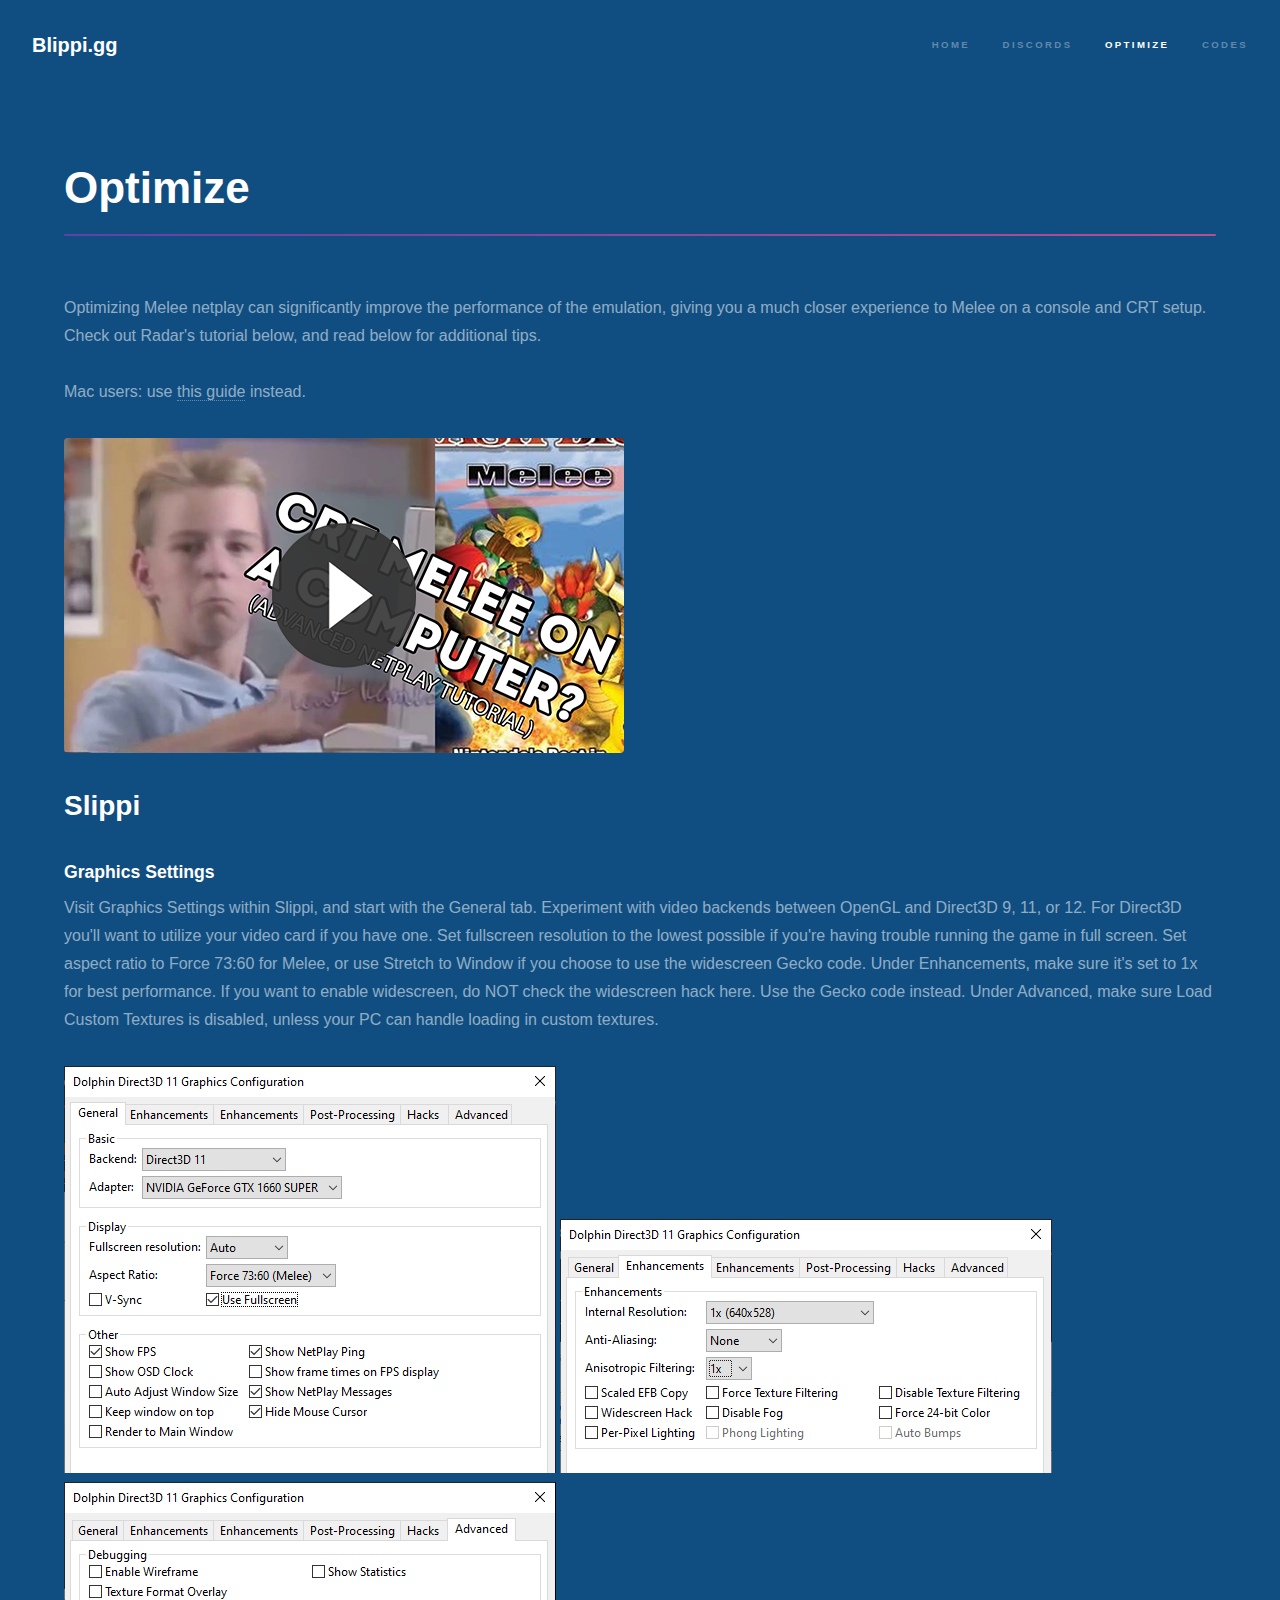
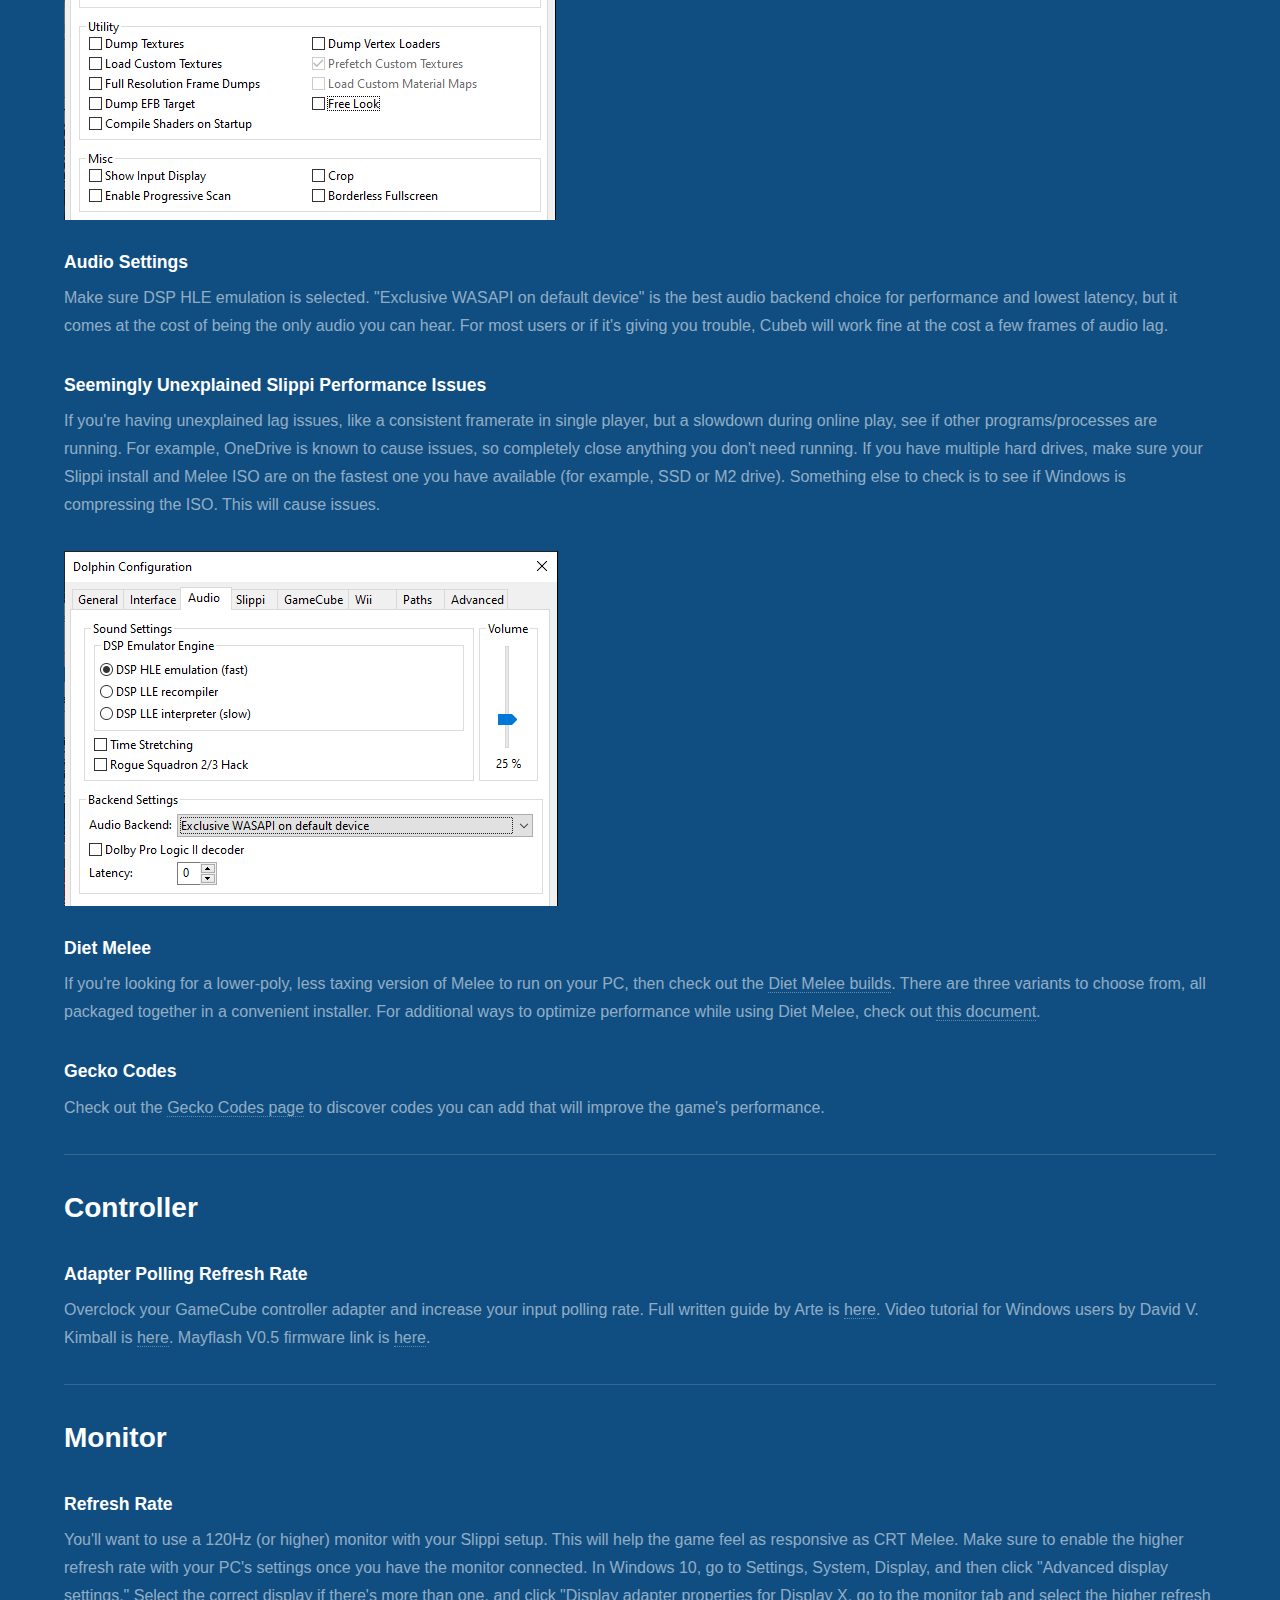
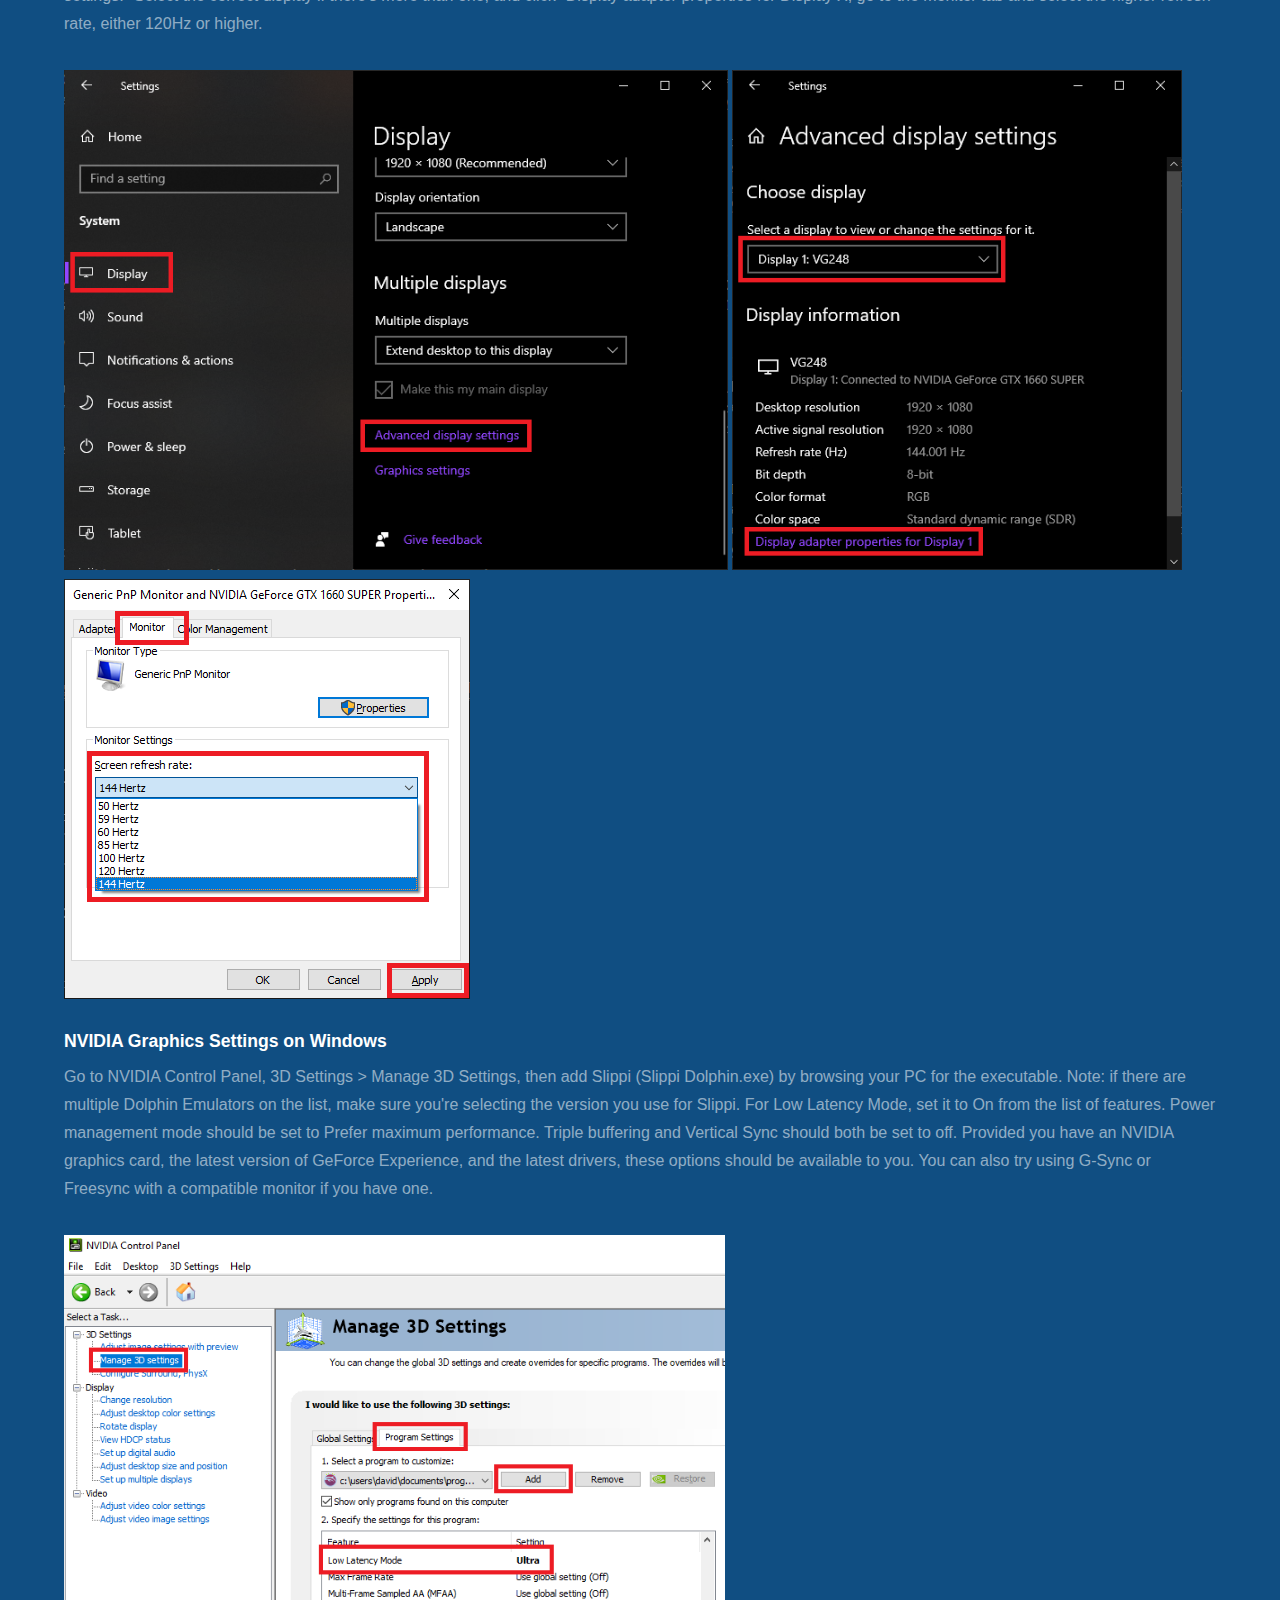
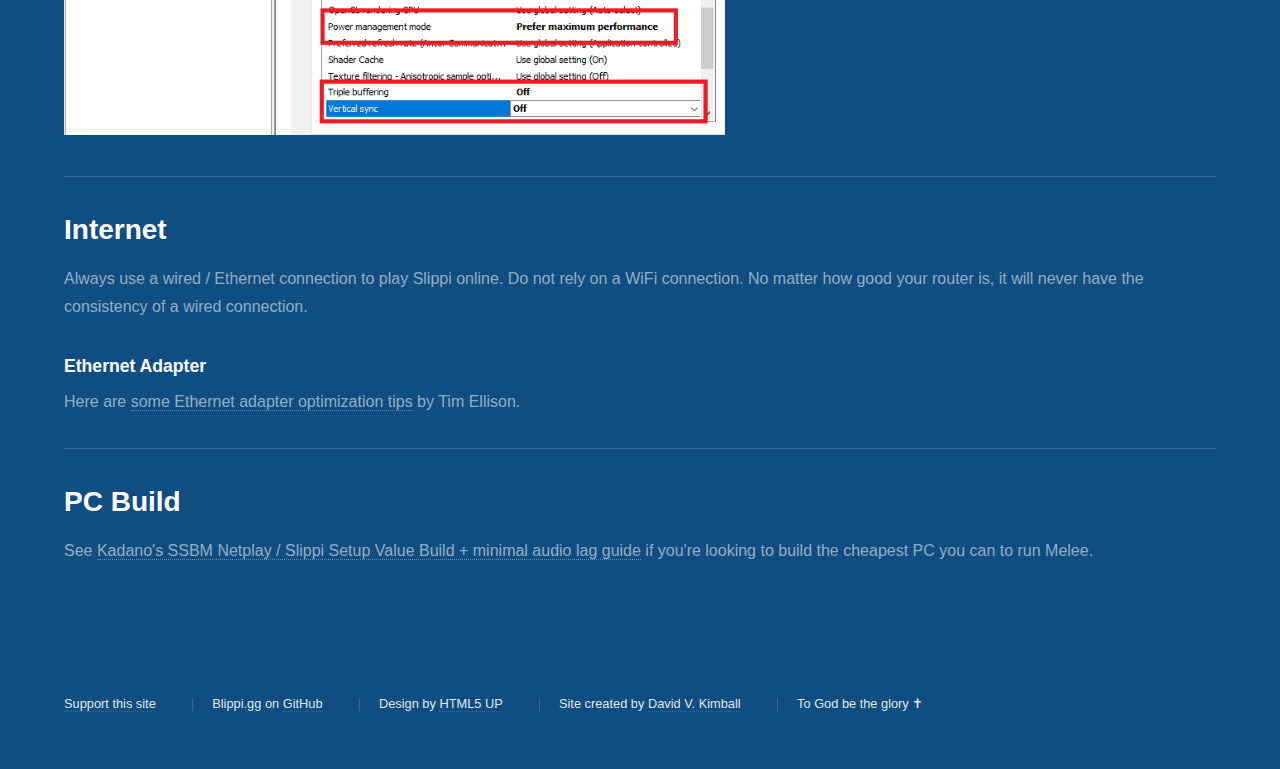
<file: optimize.html>
<!DOCTYPE HTML>
<!--
	Hyperspace by HTML5 UP
	html5up.net | @ajlkn
	Free for personal and commercial use under the CCA 3.0 license (html5up.net/license)
-->
<html lang="en">
	<head>
		<title>Blippi.gg - Optimize</title>
		<meta name="description" content="Optimize your PC and emulator settings to get Melee working as smoothly as possible on your machine.">
		<link rel="stylesheet" media="screen" href="assets/css/main.css">
		<link rel="icon" type="image/png" href="icons/favicon.png">
		<meta charset="utf-8"><meta name="viewport" content="width=device-width, initial-scale=1, user-scalable=no">
		<meta property="og:title" content="Blippi.gg - Optimize">
		<meta property="og:description" content="Optimize your PC and emulator settings to get Melee working as smoothly as possible on your machine.">
		<meta property="og:image" content="https://blippi.gg/images/preview-optimize.png">
		<meta name="facebook-domain-verification" content="3si4q6c346zxbkems0emufez89oahj"><meta name="twitter:card" content="summary_large_image">
		<meta name="twitter:site" content="@projectblippi">
		<meta name="twitter:creator" content="@davidvkimball">
		<meta name="viewport" content="width=device-width, initial-scale=1, user-scalable=no" />
		<noscript><link rel="stylesheet" href="assets/css/noscript.css" /></noscript>
		<!-- Mentioned Alerts -->
		<!-- <script type="text/javascript" src="https://t.mentioned.app/track/track.js" id="mentioned-by-script" token="54AqgbtNbCccQ-q1jArGnxwjyghWw4Axm7W9PHKpkdHssHRWTnMHOh2NRnb_7znsOTw" host="blippi.gg">
		</script> -->
		<!-- Microsoft Clarity -->
		<script type="text/javascript">
			(function(c,l,a,r,i,t,y){
				c[a]=c[a]||function(){(c[a].q=c[a].q||[]).push(arguments)};
				t=l.createElement(r);t.async=1;t.src="https://www.clarity.ms/tag/"+i;
				y=l.getElementsByTagName(r)[0];y.parentNode.insertBefore(t,y);
			})(window, document, "clarity", "script", "h8oznmglxb");
		</script>
		<!-- Global site tag (gtag.js) - Google Analytics (old) -->
			<!-- <script async src="https://www.googletagmanager.com/gtag/js?id=UA-184064278-1"></script>
			<script>
			window.dataLayer = window.dataLayer || [];
			function gtag(){dataLayer.push(arguments);}
			gtag('js', new Date());

			gtag('config', 'UA-184064278-1');
			</script> -->
			<!-- Global site tag (gtag.js) - Google Analytics -->
			<script async src="https://www.googletagmanager.com/gtag/js?id=G-83E6FDBHM8"></script>
			<script>
			window.dataLayer = window.dataLayer || [];
			function gtag(){dataLayer.push(arguments);}
			gtag('js', new Date());

			gtag('config', 'G-83E6FDBHM8');
			</script>
	</head>
	<body class="is-preload">

		<!-- Header -->
		<header id="header">
			<a href="/" class="title">Blippi.gg</a>
			<nav>
			   <ul>
					<li><a href="/">Home</a></li>
					<li><a href="/discord">Discords</a></li>
					<li><a href="/optimize" class="active">Optimize</a></li>
					<li><a href="/codes">Codes</a></li>
				 </ul>
			</nav>
		 </header>

		<!-- Wrapper -->
		<div id="wrapper">

			<!-- Main -->
			<section id="main" class="wrapper">
				<div class="inner">
					<h1 class="major">Optimize</h1>
					<p>
						Optimizing Melee netplay can significantly improve the performance of the emulation, giving you a much closer experience to Melee on a console and CRT setup. Check out Radar's tutorial below, and read below for additional tips.
						<br> <br>
						Mac users: use <a href="https://github.com/project-slippi/Ishiiruka/wiki/Slippi-on-macOS" target="_blank">this guide</a> instead.
					</p>
					<div class="box alt">
						<div style="max-width: 560px;">
						<div class="video-responsive vid-container vid-cover">
							<span class="placeholder">
								<span class="prompt videoplay1 image"><img src="images/radar-video.png" alt="RadarSSBM's optimize video thumbnail.">
								</span>
							  </span>
							<iframe id="video1" class="image" width="560" height="315" src="https://www.youtube.com/embed/Ldqe1AP4pbA" frameborder="0" allowfullscreen></iframe></div></div>
						</div>
					<!-- Text -->
						<section>
							<h2 id="slippi">Slippi</h2>
							<p></p>
							<h3>Graphics Settings</h3>
							<p>
								Visit Graphics Settings within Slippi, and start with the General tab. Experiment with video backends between OpenGL and Direct3D 9, 11, or 12. For Direct3D you'll want to utilize your video card if you have one. 
								Set fullscreen resolution to the lowest possible if you're having trouble running the game in full screen. Set aspect ratio to Force 73:60 for Melee, or use Stretch to Window if you choose to use the widescreen Gecko code.
								Under Enhancements, make sure it's set to 1x for best performance. If you want to enable widescreen, do NOT check the widescreen hack here. Use the Gecko code instead. 
								Under Advanced, make sure Load Custom Textures is disabled, unless your PC can handle loading in custom textures.
							</p>
							<img style="max-width: 100%;max-height: 500px;" src="images/dolphin-graphics-1.png" alt="Dolphin graphics screenshot 1."> 
							<img style="max-width: 100%;max-height: 500px;" src="images/dolphin-graphics-2.png" alt="Dolphin graphics screenshot 2."> 
							<img style="max-width: 100%;max-height: 500px;padding-bottom: 20px;" src="images/dolphin-graphics-3.png" alt="Dolphin graphics screenshot 3."> 
							<h3>Audio Settings</h3>
							<p>
								Make sure DSP HLE emulation is selected. "Exclusive WASAPI on default device" is the best audio backend choice for performance and lowest latency, but it comes at the cost of being the only audio you can hear. 
								For most users or if it's giving you trouble, Cubeb will work fine at the cost a few frames of audio lag. 
							</p>
							<h3>Seemingly Unexplained Slippi Performance Issues</h3>
							<p>
								If you're having unexplained lag issues, like a consistent framerate in single player, but a slowdown during online play, 
								see if other programs/processes are running. For example, OneDrive is known to cause issues, so completely close anything you don't need running. 
								If you have multiple hard drives, make sure your Slippi install and Melee ISO are on the fastest one you have available (for example, SSD or M2 drive). 
								Something else to check is to see if Windows is compressing the ISO. This will cause issues. 
							</p>
							<img style="max-width: 100%;max-height: 500px;padding-bottom: 20px;" src="images/dolphin-audio.png"  alt="Dolphin audio screenshot."> 
							<h3>Diet Melee</h3>
							<p>
								If you're looking for a lower-poly, less taxing version of Melee to run on your PC, then check out the <a href="http://diet.melee.tv" target="_blank">Diet Melee builds</a>. There are three variants to choose from, all packaged together in a convenient installer. 
								For additional ways to optimize performance while using Diet Melee, check out <a href="https://docs.google.com/document/d/10LdyzCSMu9-XEsMobytJgWWAsDhpJdC_OO_wSBjkexk/" target="_blank">this document</a>.
							</p>
							<h3>Gecko Codes</h3>
							<p>
								Check out the <a href="/codes" target="_blank">Gecko Codes page</a> to discover codes you can add that will improve the game's performance.
							</p>
							<hr />
							<h2 id="controller">Controller</h2>
							<p></p>
							<h3>Adapter Polling Refresh Rate</h3>
							<p>
								Overclock your GameCube controller adapter and increase your input polling rate. 
								Full written guide by Arte is <a href="https://docs.google.com/document/d/1cQ3pbKZm_yUtcLK9ZIXyPzVbTJkvnfxKIyvuFMwzWe0/edit#heading=h.ltqrmtr23jqq" target="_blank">here</a>. 
								Video tutorial for Windows users by David V. Kimball is <a href="https://www.youtube.com/watch?v=hXj0w3SMpyw" target="_blank">here</a>. 
								Mayflash V0.5 firmware link is <a href="/downloads/MAYFLASH_W012_GC_Controller_Adapter_4_Ports_Firmware_V.05for_Windows_Linux.zip" target="_blank">here</a>.
							</p>
							<hr />
							<h2 id="monitor">Monitor</h2>
							<p>

							</p>
							<h3>Refresh Rate</h3>
							<p>
								You'll want to use a 120Hz (or higher) monitor with your Slippi setup. This will help the game feel as responsive as CRT Melee. 
								Make sure to enable the higher refresh rate with your PC's settings once you have the monitor connected. In Windows 10, go to Settings, System, Display, and then click "Advanced display settings." Select the correct display if there's more than one, and click "Display adapter properties for Display X, go to the monitor tab and select the higher refresh rate, either 120Hz or higher.
							</p>
							<img style="max-width: 100%;max-height: 500px;" src="images/windows-settings.png" alt="Dolphin Windows settings screenshot."> 
							<img style="max-width: 100%;max-height: 500px;" src="images/advanced-display.png" alt="Dolphin advanced display settings screenshot."> 
							<img style="max-width: 100%;max-height: 500px;padding-bottom: 20px;" src="images/monitor-properties.png" alt="Windows monitor properties settings screenshot."> 
							<h3>NVIDIA Graphics Settings on Windows</h3>
							<p>
								Go to NVIDIA Control Panel, 3D Settings > Manage 3D Settings, then add Slippi (Slippi Dolphin.exe) by browsing your PC for the executable. 
								Note: if there are multiple Dolphin Emulators on the list, make sure you're selecting the version you use for Slippi. 
								For Low Latency Mode, set it to On from the list of features. Power management mode should be set to Prefer maximum performance. Triple buffering and Vertical Sync should both be set to off. 
								Provided you have an NVIDIA graphics card, the latest version of GeForce Experience, and the latest drivers, these options should be available to you. 
								You can also try using G-Sync or Freesync with a compatible monitor if you have one. 
							</p>
							<img style="max-width: 100%;max-height: 500px;" src="images/nvidia-control-panel.png" alt="Nvidia control panel settings screenshot."> 
							<hr />
							<h2>Internet</h2>
							<p>
								Always use a wired / Ethernet connection to play Slippi online. Do not rely on a WiFi connection. 
								No matter how good your router is, it will never have the consistency of a wired connection. 
							</p>
							<h3>Ethernet Adapter</h3>
							<p>
								Here are <a href="https://helpdesk.flexradio.com/hc/en-us/articles/202118518-Optimizing-Ethernet-Adapter-Settings-for-Maximum-Performance" target="_blank">some Ethernet adapter optimization tips</a> by Tim Ellison. 
							</p>
							<hr />
							<h2>PC Build</h2>
							<p>
								See <a href="https://docs.google.com/document/d/1UELVba2SBlyPjSQkRLOzqdRk17F6-m0X7s2lWT37DFU" target="_blank">Kadano's SSBM Netplay / Slippi Setup Value Build + minimal audio lag guide</a> if you're looking to build the cheapest PC you can to run Melee.
							</p>
              </div>
              </section>
			</section>
       </div>
       
		<!-- Footer -->
		<footer id="footer" class="wrapper style1-alt">
			<div class="inner">
				<ul class="menu">
					<li><a href="http://patreon.com/davidvkimball" target="_blank">Support this site</a>  <a href="http://patreon.com/davidvkimball" class="icon brands fa-patreon" target="_blank"></a></li>
					<li>Blippi.gg on <a href="https://github.com/davidvkimball/blippi" target="_blank">GitHub</a>  <a href="https://github.com/davidvkimball/blippi" class="icon brands fa-github" target="_blank"></a></li>
					<li>Design by <a href="http://html5up.net/" target="_blank">HTML5 UP</a>  <a href="http://html5up.net/" class="icon brands fa-html5" target="_blank"></a></li>
					<li>Site created by <a href="http://davidvkimball.com/" target="_blank">David V. Kimball</a>  <a href="https://twitter.com/davidvkimball" class="icon brands fa-twitter" target="_blank"></a></li>
					<li>To God be the glory ✝<span class="icon fa-hand"></span></li>
				</ul>
			</div>
			
		</footer> 

		<!-- Scripts -->
			<script src="assets/js/jquery.min.js"></script>
			<script src="assets/js/jquery.scrollex.min.js"></script>
			<script src="assets/js/jquery.scrolly.min.js"></script>
			<script src="assets/js/browser.min.js"></script>
			<script src="assets/js/breakpoints.min.js"></script>
			<script src="assets/js/util.js"></script>
			<script src="assets/js/main.js"></script>
	<!-- Image cover iframe jQuery -->
<script>
	(function($) {
	  $('.placeholder').click(function() {
		$(this).remove();
	  });
	})(jQuery);
  </script>
  <script>
	$('.videoplay1').on('click', function() {
	$("#video1")[0].src += "?autoplay=1";
	});
  </script>
  <!-- Custom GA4 Event Tracking for button clicks -->
  <script>
	function trackButtonClick(event) {
	event.preventDefault(); // stop the link from being followed immediately
	var linkUrl = event.target.href; // get the href attribute of the clicked element
	var linkText = event.target.innerText; // get the inner text of the clicked element
	gtag('event', 'click', {
		'event_category': 'button',
		'event_label': linkText,
		'link_url': linkUrl
	}, function() {
		document.location = linkUrl; // navigate to the link after the event is tracked
	});
	}
	</script>
	</body>
</html>
</file>
<file: assets/css/noscript.css>
/*
	Hyperspace by HTML5 UP
	html5up.net | @ajlkn
	Free for personal and commercial use under the CCA 3.0 license (html5up.net/license)
*/

/* Spotlights */

	.spotlights > section > .image:before {
		opacity: 0 !important;
	}

	.spotlights > section > .content > .inner {
		-moz-transform: none !important;
		-webkit-transform: none !important;
		-ms-transform: none !important;
		transform: none !important;
		opacity: 1 !important;
	}

/* Wrapper */

	.wrapper > .inner {
		opacity: 1 !important;
		-moz-transform: none !important;
		-webkit-transform: none !important;
		-ms-transform: none !important;
		transform: none !important;
	}

/* Sidebar */

	#sidebar > .inner {
		opacity: 1 !important;
	}

	#sidebar nav > ul > li {
		-moz-transform: none !important;
		-webkit-transform: none !important;
		-ms-transform: none !important;
		transform: none !important;
		opacity: 1 !important;
	}
</file>
<file: assets/css/main.css>
@import url(fontawesome-all.min.css);

/*
	Hyperspace by HTML5 UP
	html5up.net | @ajlkn
	Free for personal and commercial use under the CCA 3.0 license (html5up.net/license)
*/

html, body, div, span, applet, object,
iframe, h1, h2, h3, h4, h5, h6, p, blockquote,
pre, a, abbr, acronym, address, big, cite,
code, del, dfn, em, img, ins, kbd, q, s, samp,
small, strike, strong, sub, sup, tt, var, b,
u, i, center, dl, dt, dd, ol, ul, li, fieldset,
form, label, legend, table, caption, tbody,
tfoot, thead, tr, th, td, article, aside,
canvas, details, embed, figure, figcaption,
footer, header, hgroup, menu, nav, output, ruby,
section, summary, time, mark, audio, video {
	margin: 0;
	padding: 0;
	border: 0;
	font-size: 100%;
	font: inherit;
	vertical-align: baseline;}

article, aside, details, figcaption, figure,
footer, header, hgroup, menu, nav, section {
	display: block;}

body {
	line-height: 1;
}

ol, ul {
	list-style: none;
}

blockquote, q {
	quotes: none;
}

	blockquote:before, blockquote:after, q:before, q:after {
		content: '';
		content: none;
	}

table {
	border-collapse: collapse;
	border-spacing: 0;
}

body {
	-webkit-text-size-adjust: none;
}

mark {
	background-color: transparent;
	color: inherit;
}

input::-moz-focus-inner {
	border: 0;
	padding: 0;
}

input, select, textarea {
	-moz-appearance: none;
	-webkit-appearance: none;
	-ms-appearance: none;
	appearance: none;
}

/* Basic */

	@-ms-viewport {
		width: device-width;
	}

	body {
		-ms-overflow-style: scrollbar;
	}

	@media screen and (max-width: 480px) {

		html, body {
			min-width: 320px;
		}

	}

	html {
		box-sizing: border-box;
	}

	*, *:before, *:after {
		box-sizing: inherit;
	}

	body {
		background: #104e82;
	}

		body.is-preload *, body.is-preload *:before, body.is-preload *:after {
			-moz-animation: none !important;
			-webkit-animation: none !important;
			-ms-animation: none !important;
			animation: none !important;
			-moz-transition: none !important;
			-webkit-transition: none !important;
			-ms-transition: none !important;
			transition: none !important;
		}

/* Type */

	body, input, select, textarea {
		color: rgba(255, 255, 255, 0.55);
		font-family: Arial, Helvetica, sans-serif;
		font-size: 16.5pt;
		font-weight: normal;
		line-height: 1.75;
	}

		@media screen and (max-width: 1680px) {

			body, input, select, textarea {
				font-size: 13pt;
			}

		}

		@media screen and (max-width: 1280px) {

			body, input, select, textarea {
				font-size: 12pt;
			}

		}

		@media screen and (max-width: 360px) {

			body, input, select, textarea {
				font-size: 11pt;
			}

		}

	a {
		-moz-transition: color 0.2s ease, border-bottom-color 0.2s ease;
		-webkit-transition: color 0.2s ease, border-bottom-color 0.2s ease;
		-ms-transition: color 0.2s ease, border-bottom-color 0.2s ease;
		transition: color 0.2s ease, border-bottom-color 0.2s ease;
		border-bottom: dotted 1px rgba(255, 255, 255, 0.35);
		color: inherit;
		text-decoration: none;
	}

		a:hover {
			border-bottom-color: transparent;
			color: #ffffff;
		}

	strong, b {
		color: #ffffff;
		font-weight: bold;
	}

	em, i {
		font-style: italic;
	}

	p {
		margin: 0 0 2em 0;
	}

	h1, h2, h3, h4, h5, h6 {
		color: #ffffff;
		font-weight: bold;
		line-height: 1.5;
		margin: 0 0 0.5em 0;
	}

		h1 a, h2 a, h3 a, h4 a, h5 a, h6 a {
			color: inherit;
			text-decoration: none;
		}

	h1 {
		font-size: 2.75em;
	}

		h1.major {
			margin: 0 0 1.3em 0;
			position: relative;
			padding-bottom: 0.35em;
		}

			h1.major:after {
				background-image: -moz-linear-gradient(to right, #5e42a6, #b74e91);
				background-image: -webkit-linear-gradient(to right, #5e42a6, #b74e91);
				background-image: -ms-linear-gradient(to right, #5e42a6, #b74e91);
				background-image: linear-gradient(to right, #5e42a6, #b74e91);
				-moz-transition: max-width 0.2s ease;
				-webkit-transition: max-width 0.2s ease;
				-ms-transition: max-width 0.2s ease;
				transition: max-width 0.2s ease;
				border-radius: 0.2em;
				bottom: 0;
				content: '';
				height: 0.05em;
				position: absolute;
				right: 0;
				width: 100%;
			}

	h2 {
		font-size: 1.75em;
	}

	h3 {
		font-size: 1.1em;
	}

	h4 {
		font-size: 1em;
	}

	h5 {
		font-size: 0.8em;
	}

	h6 {
		font-size: 0.6em;
	}

	

	@media screen and (max-width: 736px) {

		h1 {
			font-size: 2em;
		}

		h2 {
			font-size: 1.25em;
		}

		h3 {
			font-size: 1em;
		}

		h4 {
			font-size: 0.8em;
		}

		h5 {
			font-size: 0.6em;
		}

		h6 {
			font-size: 0.6em;
		}

	}

	sub {
		font-size: 0.8em;
		position: relative;
		top: 0.5em;
	}

	sup {
		font-size: 0.8em;
		position: relative;
		top: -0.5em;
	}

	blockquote {
		border-left: solid 4px rgba(255, 255, 255, 0.15);
		font-style: italic;
		margin: 0 0 2em 0;
		padding: 0.5em 0 0.5em 2em;
	}

	code {
		background: rgba(255, 255, 255, 0.05);
		border-radius: 0.25em;
		border: solid 1px rgba(255, 255, 255, 0.15);
		font-family: "Courier New", monospace;
		font-size: 0.9em;
		margin: 0 0.25em;
		padding: 0.25em 0.65em;
	}

	pre {
		-webkit-overflow-scrolling: touch;
		font-family: "Courier New", monospace;
		font-size: 0.9em;
		margin: 0 0 2em 0;
	}

		pre code {
			display: block;
			line-height: 1.75em;
			padding: 1em 1.5em;
			overflow-x: auto;
		}

	hr {
		border: 0;
		border-bottom: solid 1px rgba(255, 255, 255, 0.15);
		margin: 2em 0;
	}

		hr.major {
			margin: 3em 0;
		}

	.align-left {
		text-align: left;
	}

	.align-center {
		text-align: center;
	}

	.align-right {
		text-align: right;
	}

/* Row */

	.row {
		display: flex;
		flex-wrap: wrap;
		box-sizing: border-box;
		align-items: stretch;
	}

		.row > * {
			box-sizing: border-box;
		}

		.row.gtr-uniform > * > :last-child {
			margin-bottom: 0;
		}

		.row.aln-left {
			justify-content: flex-start;
		}

		.row.aln-center {
			justify-content: center;
		}

		.row.aln-right {
			justify-content: flex-end;
		}

		.row.aln-top {
			align-items: flex-start;
		}

		.row.aln-middle {
			align-items: center;
		}

		.row.aln-bottom {
			align-items: flex-end;
		}

		.row > .imp {
			order: -1;
		}

		.row > .col-1 {
			width: 8.33333%;
		}

		.row > .off-1 {
			margin-left: 8.33333%;
		}

		.row > .col-2 {
			width: 16.66667%;
		}

		.row > .off-2 {
			margin-left: 16.66667%;
		}

		.row > .col-3 {
			width: 25%;
		}

		.row > .off-3 {
			margin-left: 25%;
		}

		.row > .col-4 {
			width: 33.33333%;
		}

		.row > .off-4 {
			margin-left: 33.33333%;
		}

		.row > .col-5 {
			width: 41.66667%;
		}

		.row > .off-5 {
			margin-left: 41.66667%;
		}

		.row > .col-6 {
			width: 50%;
		}

		.row > .off-6 {
			margin-left: 50%;
		}

		.row > .col-7 {
			width: 58.33333%;
		}

		.row > .off-7 {
			margin-left: 58.33333%;
		}

		.row > .col-8 {
			width: 66.66667%;
		}

		.row > .off-8 {
			margin-left: 66.66667%;
		}

		.row > .col-9 {
			width: 75%;
		}

		.row > .off-9 {
			margin-left: 75%;
		}

		.row > .col-10 {
			width: 83.33333%;
		}

		.row > .off-10 {
			margin-left: 83.33333%;
		}

		.row > .col-11 {
			width: 91.66667%;
		}

		.row > .off-11 {
			margin-left: 91.66667%;
		}

		.row > .col-12 {
			width: 100%;
		}

		.row > .off-12 {
			margin-left: 100%;
		}

		.row.gtr-0 {
			margin-top: 0;
			margin-left: 0em;
		}

			.row.gtr-0 > * {
				padding: 0 0 0 0em;
			}

			.row.gtr-0.gtr-uniform {
				margin-top: 0em;
			}

				.row.gtr-0.gtr-uniform > * {
					padding-top: 0em;
				}

		.row.gtr-25 {
			margin-top: 0;
			margin-left: -0.375em;
		}

			.row.gtr-25 > * {
				padding: 0 0 0 0.375em;
			}

			.row.gtr-25.gtr-uniform {
				margin-top: -0.375em;
			}

				.row.gtr-25.gtr-uniform > * {
					padding-top: 0.375em;
				}

		.row.gtr-50 {
			margin-top: 0;
			margin-left: -0.75em;
		}

			.row.gtr-50 > * {
				padding: 0 0 0 0.75em;
			}

			.row.gtr-50.gtr-uniform {
				margin-top: -0.75em;
			}

				.row.gtr-50.gtr-uniform > * {
					padding-top: 0.75em;
				}

		.row {
			margin-top: 0;
			margin-left: -1.5em;
		}

			.row > * {
				padding: 0 0 0 1.5em;
			}

			.row.gtr-uniform {
				margin-top: -1.5em;
			}

				.row.gtr-uniform > * {
					padding-top: 1.5em;
				}

		.row.gtr-150 {
			margin-top: 0;
			margin-left: -2.25em;
		}

			.row.gtr-150 > * {
				padding: 0 0 0 2.25em;
			}

			.row.gtr-150.gtr-uniform {
				margin-top: -2.25em;
			}

				.row.gtr-150.gtr-uniform > * {
					padding-top: 2.25em;
				}

		.row.gtr-200 {
			margin-top: 0;
			margin-left: -3em;
		}

			.row.gtr-200 > * {
				padding: 0 0 0 3em;
			}

			.row.gtr-200.gtr-uniform {
				margin-top: -3em;
			}

				.row.gtr-200.gtr-uniform > * {
					padding-top: 3em;
				}

		@media screen and (max-width: 1680px) {

			.row {
				display: flex;
				flex-wrap: wrap;
				box-sizing: border-box;
				align-items: stretch;
			}

				.row > * {
					box-sizing: border-box;
				}

				.row.gtr-uniform > * > :last-child {
					margin-bottom: 0;
				}

				.row.aln-left {
					justify-content: flex-start;
				}

				.row.aln-center {
					justify-content: center;
				}

				.row.aln-right {
					justify-content: flex-end;
				}

				.row.aln-top {
					align-items: flex-start;
				}

				.row.aln-middle {
					align-items: center;
				}

				.row.aln-bottom {
					align-items: flex-end;
				}

				.row > .imp-xlarge {
					order: -1;
				}

				.row > .col-1-xlarge {
					width: 8.33333%;
				}

				.row > .off-1-xlarge {
					margin-left: 8.33333%;
				}

				.row > .col-2-xlarge {
					width: 16.66667%;
				}

				.row > .off-2-xlarge {
					margin-left: 16.66667%;
				}

				.row > .col-3-xlarge {
					width: 25%;
				}

				.row > .off-3-xlarge {
					margin-left: 25%;
				}

				.row > .col-4-xlarge {
					width: 33.33333%;
				}

				.row > .off-4-xlarge {
					margin-left: 33.33333%;
				}

				.row > .col-5-xlarge {
					width: 41.66667%;
				}

				.row > .off-5-xlarge {
					margin-left: 41.66667%;
				}

				.row > .col-6-xlarge {
					width: 50%;
				}

				.row > .off-6-xlarge {
					margin-left: 50%;
				}

				.row > .col-7-xlarge {
					width: 58.33333%;
				}

				.row > .off-7-xlarge {
					margin-left: 58.33333%;
				}

				.row > .col-8-xlarge {
					width: 66.66667%;
				}

				.row > .off-8-xlarge {
					margin-left: 66.66667%;
				}

				.row > .col-9-xlarge {
					width: 75%;
				}

				.row > .off-9-xlarge {
					margin-left: 75%;
				}

				.row > .col-10-xlarge {
					width: 83.33333%;
				}

				.row > .off-10-xlarge {
					margin-left: 83.33333%;
				}

				.row > .col-11-xlarge {
					width: 91.66667%;
				}

				.row > .off-11-xlarge {
					margin-left: 91.66667%;
				}

				.row > .col-12-xlarge {
					width: 100%;
				}

				.row > .off-12-xlarge {
					margin-left: 100%;
				}

				.row.gtr-0 {
					margin-top: 0;
					margin-left: 0em;
				}

					.row.gtr-0 > * {
						padding: 0 0 0 0em;
					}

					.row.gtr-0.gtr-uniform {
						margin-top: 0em;
					}

						.row.gtr-0.gtr-uniform > * {
							padding-top: 0em;
						}

				.row.gtr-25 {
					margin-top: 0;
					margin-left: -0.375em;
				}

					.row.gtr-25 > * {
						padding: 0 0 0 0.375em;
					}

					.row.gtr-25.gtr-uniform {
						margin-top: -0.375em;
					}

						.row.gtr-25.gtr-uniform > * {
							padding-top: 0.375em;
						}

				.row.gtr-50 {
					margin-top: 0;
					margin-left: -0.75em;
				}

					.row.gtr-50 > * {
						padding: 0 0 0 0.75em;
					}

					.row.gtr-50.gtr-uniform {
						margin-top: -0.75em;
					}

						.row.gtr-50.gtr-uniform > * {
							padding-top: 0.75em;
						}

				.row {
					margin-top: 0;
					margin-left: -1.5em;
				}

					.row > * {
						padding: 0 0 0 1.5em;
					}

					.row.gtr-uniform {
						margin-top: -1.5em;
					}

						.row.gtr-uniform > * {
							padding-top: 1.5em;
						}

				.row.gtr-150 {
					margin-top: 0;
					margin-left: -2.25em;
				}

					.row.gtr-150 > * {
						padding: 0 0 0 2.25em;
					}

					.row.gtr-150.gtr-uniform {
						margin-top: -2.25em;
					}

						.row.gtr-150.gtr-uniform > * {
							padding-top: 2.25em;
						}

				.row.gtr-200 {
					margin-top: 0;
					margin-left: -3em;
				}

					.row.gtr-200 > * {
						padding: 0 0 0 3em;
					}

					.row.gtr-200.gtr-uniform {
						margin-top: -3em;
					}

						.row.gtr-200.gtr-uniform > * {
							padding-top: 3em;
						}

		}

		@media screen and (max-width: 1280px) {

			.row {
				display: flex;
				flex-wrap: wrap;
				box-sizing: border-box;
				align-items: stretch;
			}

				.row > * {
					box-sizing: border-box;
				}

				.row.gtr-uniform > * > :last-child {
					margin-bottom: 0;
				}

				.row.aln-left {
					justify-content: flex-start;
				}

				.row.aln-center {
					justify-content: center;
				}

				.row.aln-right {
					justify-content: flex-end;
				}

				.row.aln-top {
					align-items: flex-start;
				}

				.row.aln-middle {
					align-items: center;
				}

				.row.aln-bottom {
					align-items: flex-end;
				}

				.row > .imp-large {
					order: -1;
				}

				.row > .col-1-large {
					width: 8.33333%;
				}

				.row > .off-1-large {
					margin-left: 8.33333%;
				}

				.row > .col-2-large {
					width: 16.66667%;
				}

				.row > .off-2-large {
					margin-left: 16.66667%;
				}

				.row > .col-3-large {
					width: 25%;
				}

				.row > .off-3-large {
					margin-left: 25%;
				}

				.row > .col-4-large {
					width: 33.33333%;
				}

				.row > .off-4-large {
					margin-left: 33.33333%;
				}

				.row > .col-5-large {
					width: 41.66667%;
				}

				.row > .off-5-large {
					margin-left: 41.66667%;
				}

				.row > .col-6-large {
					width: 50%;
				}

				.row > .off-6-large {
					margin-left: 50%;
				}

				.row > .col-7-large {
					width: 58.33333%;
				}

				.row > .off-7-large {
					margin-left: 58.33333%;
				}

				.row > .col-8-large {
					width: 66.66667%;
				}

				.row > .off-8-large {
					margin-left: 66.66667%;
				}

				.row > .col-9-large {
					width: 75%;
				}

				.row > .off-9-large {
					margin-left: 75%;
				}

				.row > .col-10-large {
					width: 83.33333%;
				}

				.row > .off-10-large {
					margin-left: 83.33333%;
				}

				.row > .col-11-large {
					width: 91.66667%;
				}

				.row > .off-11-large {
					margin-left: 91.66667%;
				}

				.row > .col-12-large {
					width: 100%;
				}

				.row > .off-12-large {
					margin-left: 100%;
				}

				.row.gtr-0 {
					margin-top: 0;
					margin-left: 0em;
				}

					.row.gtr-0 > * {
						padding: 0 0 0 0em;
					}

					.row.gtr-0.gtr-uniform {
						margin-top: 0em;
					}

						.row.gtr-0.gtr-uniform > * {
							padding-top: 0em;
						}

				.row.gtr-25 {
					margin-top: 0;
					margin-left: -0.375em;
				}

					.row.gtr-25 > * {
						padding: 0 0 0 0.375em;
					}

					.row.gtr-25.gtr-uniform {
						margin-top: -0.375em;
					}

						.row.gtr-25.gtr-uniform > * {
							padding-top: 0.375em;
						}

				.row.gtr-50 {
					margin-top: 0;
					margin-left: -0.75em;
				}

					.row.gtr-50 > * {
						padding: 0 0 0 0.75em;
					}

					.row.gtr-50.gtr-uniform {
						margin-top: -0.75em;
					}

						.row.gtr-50.gtr-uniform > * {
							padding-top: 0.75em;
						}

				.row {
					margin-top: 0;
					margin-left: -1.5em;
				}

					.row > * {
						padding: 0 0 0 1.5em;
					}

					.row.gtr-uniform {
						margin-top: -1.5em;
					}

						.row.gtr-uniform > * {
							padding-top: 1.5em;
						}

				.row.gtr-150 {
					margin-top: 0;
					margin-left: -2.25em;
				}

					.row.gtr-150 > * {
						padding: 0 0 0 2.25em;
					}

					.row.gtr-150.gtr-uniform {
						margin-top: -2.25em;
					}

						.row.gtr-150.gtr-uniform > * {
							padding-top: 2.25em;
						}

				.row.gtr-200 {
					margin-top: 0;
					margin-left: -3em;
				}

					.row.gtr-200 > * {
						padding: 0 0 0 3em;
					}

					.row.gtr-200.gtr-uniform {
						margin-top: -3em;
					}

						.row.gtr-200.gtr-uniform > * {
							padding-top: 3em;
						}

		}

		@media screen and (max-width: 980px) {

			.row {
				display: flex;
				flex-wrap: wrap;
				box-sizing: border-box;
				align-items: stretch;
			}

				.row > * {
					box-sizing: border-box;
				}

				.row.gtr-uniform > * > :last-child {
					margin-bottom: 0;
				}

				.row.aln-left {
					justify-content: flex-start;
				}

				.row.aln-center {
					justify-content: center;
				}

				.row.aln-right {
					justify-content: flex-end;
				}

				.row.aln-top {
					align-items: flex-start;
				}

				.row.aln-middle {
					align-items: center;
				}

				.row.aln-bottom {
					align-items: flex-end;
				}

				.row > .imp-medium {
					order: -1;
				}

				.row > .col-1-medium {
					width: 8.33333%;
				}

				.row > .off-1-medium {
					margin-left: 8.33333%;
				}

				.row > .col-2-medium {
					width: 16.66667%;
				}

				.row > .off-2-medium {
					margin-left: 16.66667%;
				}

				.row > .col-3-medium {
					width: 25%;
				}

				.row > .off-3-medium {
					margin-left: 25%;
				}

				.row > .col-4-medium {
					width: 33.33333%;
				}

				.row > .off-4-medium {
					margin-left: 33.33333%;
				}

				.row > .col-5-medium {
					width: 41.66667%;
				}

				.row > .off-5-medium {
					margin-left: 41.66667%;
				}

				.row > .col-6-medium {
					width: 50%;
				}

				.row > .off-6-medium {
					margin-left: 50%;
				}

				.row > .col-7-medium {
					width: 58.33333%;
				}

				.row > .off-7-medium {
					margin-left: 58.33333%;
				}

				.row > .col-8-medium {
					width: 66.66667%;
				}

				.row > .off-8-medium {
					margin-left: 66.66667%;
				}

				.row > .col-9-medium {
					width: 75%;
				}

				.row > .off-9-medium {
					margin-left: 75%;
				}

				.row > .col-10-medium {
					width: 83.33333%;
				}

				.row > .off-10-medium {
					margin-left: 83.33333%;
				}

				.row > .col-11-medium {
					width: 91.66667%;
				}

				.row > .off-11-medium {
					margin-left: 91.66667%;
				}

				.row > .col-12-medium {
					width: 100%;
				}

				.row > .off-12-medium {
					margin-left: 100%;
				}

				.row.gtr-0 {
					margin-top: 0;
					margin-left: 0em;
				}

					.row.gtr-0 > * {
						padding: 0 0 0 0em;
					}

					.row.gtr-0.gtr-uniform {
						margin-top: 0em;
					}

						.row.gtr-0.gtr-uniform > * {
							padding-top: 0em;
						}

				.row.gtr-25 {
					margin-top: 0;
					margin-left: -0.375em;
				}

					.row.gtr-25 > * {
						padding: 0 0 0 0.375em;
					}

					.row.gtr-25.gtr-uniform {
						margin-top: -0.375em;
					}

						.row.gtr-25.gtr-uniform > * {
							padding-top: 0.375em;
						}

				.row.gtr-50 {
					margin-top: 0;
					margin-left: -0.75em;
				}

					.row.gtr-50 > * {
						padding: 0 0 0 0.75em;
					}

					.row.gtr-50.gtr-uniform {
						margin-top: -0.75em;
					}

						.row.gtr-50.gtr-uniform > * {
							padding-top: 0.75em;
						}

				.row {
					margin-top: 0;
					margin-left: -1.5em;
				}

					.row > * {
						padding: 0 0 0 1.5em;
					}

					.row.gtr-uniform {
						margin-top: -1.5em;
					}

						.row.gtr-uniform > * {
							padding-top: 1.5em;
						}

				.row.gtr-150 {
					margin-top: 0;
					margin-left: -2.25em;
				}

					.row.gtr-150 > * {
						padding: 0 0 0 2.25em;
					}

					.row.gtr-150.gtr-uniform {
						margin-top: -2.25em;
					}

						.row.gtr-150.gtr-uniform > * {
							padding-top: 2.25em;
						}

				.row.gtr-200 {
					margin-top: 0;
					margin-left: -3em;
				}

					.row.gtr-200 > * {
						padding: 0 0 0 3em;
					}

					.row.gtr-200.gtr-uniform {
						margin-top: -3em;
					}

						.row.gtr-200.gtr-uniform > * {
							padding-top: 3em;
						}

		}

		@media screen and (max-width: 736px) {

			.row {
				display: flex;
				flex-wrap: wrap;
				box-sizing: border-box;
				align-items: stretch;
			}

				.row > * {
					box-sizing: border-box;
				}

				.row.gtr-uniform > * > :last-child {
					margin-bottom: 0;
				}

				.row.aln-left {
					justify-content: flex-start;
				}

				.row.aln-center {
					justify-content: center;
				}

				.row.aln-right {
					justify-content: flex-end;
				}

				.row.aln-top {
					align-items: flex-start;
				}

				.row.aln-middle {
					align-items: center;
				}

				.row.aln-bottom {
					align-items: flex-end;
				}

				.row > .imp-small {
					order: -1;
				}

				.row > .col-1-small {
					width: 8.33333%;
				}

				.row > .off-1-small {
					margin-left: 8.33333%;
				}

				.row > .col-2-small {
					width: 16.66667%;
				}

				.row > .off-2-small {
					margin-left: 16.66667%;
				}

				.row > .col-3-small {
					width: 25%;
				}

				.row > .off-3-small {
					margin-left: 25%;
				}

				.row > .col-4-small {
					width: 33.33333%;
				}

				.row > .off-4-small {
					margin-left: 33.33333%;
				}

				.row > .col-5-small {
					width: 41.66667%;
				}

				.row > .off-5-small {
					margin-left: 41.66667%;
				}

				.row > .col-6-small {
					width: 50%;
				}

				.row > .off-6-small {
					margin-left: 50%;
				}

				.row > .col-7-small {
					width: 58.33333%;
				}

				.row > .off-7-small {
					margin-left: 58.33333%;
				}

				.row > .col-8-small {
					width: 66.66667%;
				}

				.row > .off-8-small {
					margin-left: 66.66667%;
				}

				.row > .col-9-small {
					width: 75%;
				}

				.row > .off-9-small {
					margin-left: 75%;
				}

				.row > .col-10-small {
					width: 83.33333%;
				}

				.row > .off-10-small {
					margin-left: 83.33333%;
				}

				.row > .col-11-small {
					width: 91.66667%;
				}

				.row > .off-11-small {
					margin-left: 91.66667%;
				}

				.row >  .col-12-small {
					width: 100%;
				}

				.row > .off-12-small {
					margin-left: 100%;
				}

				.row.gtr-0 {
					margin-top: 0;
					margin-left: 0em;
				}

					.row.gtr-0 > * {
						padding: 0 0 0 0em;
					}

					.row.gtr-0.gtr-uniform {
						margin-top: 0em;
					}

						.row.gtr-0.gtr-uniform > * {
							padding-top: 0em;
						}

				.row.gtr-25 {
					margin-top: 0;
					margin-left: -0.375em;
				}

					.row.gtr-25 > * {
						padding: 0 0 0 0.375em;
					}

					.row.gtr-25.gtr-uniform {
						margin-top: -0.375em;
					}

						.row.gtr-25.gtr-uniform > * {
							padding-top: 0.375em;
						}

				.row.gtr-50 {
					margin-top: 0;
					margin-left: -0.75em;
				}

					.row.gtr-50 > * {
						padding: 0 0 0 0.75em;
					}

					.row.gtr-50.gtr-uniform {
						margin-top: -0.75em;
					}

						.row.gtr-50.gtr-uniform > * {
							padding-top: 0.75em;
						}

				.row {
					margin-top: 0;
					margin-left: -1.5em;
				}

					.row > * {
						padding: 0 0 0 1.5em;
					}

					.row.gtr-uniform {
						margin-top: -1.5em;
					}

						.row.gtr-uniform > * {
							padding-top: 1.5em;
						}

				.row.gtr-150 {
					margin-top: 0;
					margin-left: -2.25em;
				}

					.row.gtr-150 > * {
						padding: 0 0 0 2.25em;
					}

					.row.gtr-150.gtr-uniform {
						margin-top: -2.25em;
					}

						.row.gtr-150.gtr-uniform > * {
							padding-top: 2.25em;
						}

				.row.gtr-200 {
					margin-top: 0;
					margin-left: -3em;
				}

					.row.gtr-200 > * {
						padding: 0 0 0 3em;
					}

					.row.gtr-200.gtr-uniform {
						margin-top: -3em;
					}

						.row.gtr-200.gtr-uniform > * {
							padding-top: 3em;
						}

		}

		@media screen and (max-width: 480px) {

			.row {
				display: flex;
				flex-wrap: wrap;
				box-sizing: border-box;
				align-items: stretch;
			}

				.row > * {
					box-sizing: border-box;
				}

				.row.gtr-uniform > * > :last-child {
					margin-bottom: 0;
				}

				.row.aln-left {
					justify-content: flex-start;
				}

				.row.aln-center {
					justify-content: center;
				}

				.row.aln-right {
					justify-content: flex-end;
				}

				.row.aln-top {
					align-items: flex-start;
				}

				.row.aln-middle {
					align-items: center;
				}

				.row.aln-bottom {
					align-items: flex-end;
				}

				.row > .imp-xsmall {
					order: -1;
				}

				.row > .col-1-xsmall {
					width: 8.33333%;
				}

				.row > .off-1-xsmall {
					margin-left: 8.33333%;
				}

				.row > .col-2-xsmall {
					width: 16.66667%;
				}

				.row > .off-2-xsmall {
					margin-left: 16.66667%;
				}

				.row > .col-3-xsmall {
					width: 25%;
				}

				.row > .off-3-xsmall {
					margin-left: 25%;
				}

				.row > .col-4-xsmall {
					width: 33.33333%;
				}

				.row > .off-4-xsmall {
					margin-left: 33.33333%;
				}

				.row > .col-5-xsmall {
					width: 41.66667%;
				}

				.row > .off-5-xsmall {
					margin-left: 41.66667%;
				}

				.row > .col-6-xsmall {
					width: 50%;
				}

				.row > .off-6-xsmall {
					margin-left: 50%;
				}

				.row > .col-7-xsmall {
					width: 58.33333%;
				}

				.row > .off-7-xsmall {
					margin-left: 58.33333%;
				}

				.row > .col-8-xsmall {
					width: 66.66667%;
				}

				.row > .off-8-xsmall {
					margin-left: 66.66667%;
				}

				.row > .col-9-xsmall {
					width: 75%;
				}

				.row > .off-9-xsmall {
					margin-left: 75%;
				}

				.row > .col-10-xsmall {
					width: 83.33333%;
				}

				.row > .off-10-xsmall {
					margin-left: 83.33333%;
				}

				.row > .col-11-xsmall {
					width: 91.66667%;
				}

				.row > .off-11-xsmall {
					margin-left: 91.66667%;
				}

				.row > .col-12-xsmall {
					width: 100%;
				}

				.row > .off-12-xsmall {
					margin-left: 100%;
				}

				.row.gtr-0 {
					margin-top: 0;
					margin-left: 0em;
				}

					.row.gtr-0 > * {
						padding: 0 0 0 0em;
					}

					.row.gtr-0.gtr-uniform {
						margin-top: 0em;
					}

						.row.gtr-0.gtr-uniform > * {
							padding-top: 0em;
						}

				.row.gtr-25 {
					margin-top: 0;
					margin-left: -0.375em;
				}

					.row.gtr-25 > * {
						padding: 0 0 0 0.375em;
					}

					.row.gtr-25.gtr-uniform {
						margin-top: -0.375em;
					}

						.row.gtr-25.gtr-uniform > * {
							padding-top: 0.375em;
						}

				.row.gtr-50 {
					margin-top: 0;
					margin-left: -0.75em;
				}

					.row.gtr-50 > * {
						padding: 0 0 0 0.75em;
					}

					.row.gtr-50.gtr-uniform {
						margin-top: -0.75em;
					}

						.row.gtr-50.gtr-uniform > * {
							padding-top: 0.75em;
						}

				.row {
					margin-top: 0;
					margin-left: -1.5em;
				}

					.row > * {
						padding: 0 0 0 1.5em;
					}

					.row.gtr-uniform {
						margin-top: -1.5em;
					}

						.row.gtr-uniform > * {
							padding-top: 1.5em;
						}

				.row.gtr-150 {
					margin-top: 0;
					margin-left: -2.25em;
				}

					.row.gtr-150 > * {
						padding: 0 0 0 2.25em;
					}

					.row.gtr-150.gtr-uniform {
						margin-top: -2.25em;
					}

						.row.gtr-150.gtr-uniform > * {
							padding-top: 2.25em;
						}

				.row.gtr-200 {
					margin-top: 0;
					margin-left: -3em;
				}

					.row.gtr-200 > * {
						padding: 0 0 0 3em;
					}

					.row.gtr-200.gtr-uniform {
						margin-top: -3em;
					}

						.row.gtr-200.gtr-uniform > * {
							padding-top: 3em;
						}

		}

/* Box */

	.box {
		border-radius: 0.25em;
		border: solid 1px rgba(255, 255, 255, 0.15);
		margin-bottom: 2em;
		padding: 1.5em;
	}

		.box > :last-child,
		.box > :last-child > :last-child,
		.box > :last-child > :last-child > :last-child {
			margin-bottom: 0;
		}

		.box.alt {
			border: 0;
			border-radius: 0;
			padding: 0;
		}

/* Button */

	input[type="submit"],
	input[type="reset"],
	input[type="button"],
	button,
	.button {
		-moz-appearance: none;
		-webkit-appearance: none;
		-ms-appearance: none;
		appearance: none;
		-moz-transition: border-color 0.2s ease;
		-webkit-transition: border-color 0.2s ease;
		-ms-transition: border-color 0.2s ease;
		transition: border-color 0.2s ease;
		background-color: transparent;
		border: solid 1px !important;
		border-color: rgba(255, 255, 255, 0.6) !important;
		border-radius: 3em;
		color: #ffffff !important;
		cursor: pointer;
		display: inline-block;
		font-size: 0.6em;
		font-weight: bold;
		height: calc(4.75em + 2px);
		letter-spacing: 0.25em;
		line-height: 4.75em;
		outline: 0;
		padding: 0 3.75em;
		position: relative;
		text-align: center;
		text-decoration: none;
		text-transform: uppercase;
		white-space: nowrap;
	}

		input[type="submit"]:after,
		input[type="reset"]:after,
		input[type="button"]:after,
		button:after,
		.button:after {
			-moz-transform: scale(0.25);
			-webkit-transform: scale(0.25);
			-ms-transform: scale(0.25);
			transform: scale(0.25);
			pointer-events: none;
			-moz-transition: opacity 0.2s ease, -moz-transform 0.2s ease;
			-webkit-transition: opacity 0.2s ease, -webkit-transform 0.2s ease;
			-ms-transition: opacity 0.2s ease, -ms-transform 0.2s ease;
			transition: opacity 0.2s ease, transform 0.2s ease;
			background: #ffffff;
			border-radius: 3em;
			content: '';
			height: 100%;
			left: 0;
			opacity: 0;
			position: absolute;
			top: 0;
			width: 100%;
		}

		input[type="submit"].icon:before,
		input[type="reset"].icon:before,
		input[type="button"].icon:before,
		button.icon:before,
		.button.icon:before {
			margin-right: 0.75em;
		}

		input[type="submit"].fit,
		input[type="reset"].fit,
		input[type="button"].fit,
		button.fit,
		.button.fit {
			width: 100%;
		}

		input[type="submit"].small,
		input[type="reset"].small,
		input[type="button"].small,
		button.small,
		.button.small {
			font-size: 0.4em;
		}

		input[type="submit"].large,
		input[type="reset"].large,
		input[type="button"].large,
		button.large,
		.button.large {
			font-size: 0.8em;
		}

		input[type="submit"].primary,
		input[type="reset"].primary,
		input[type="button"].primary,
		button.primary,
		.button.primary {
			background-color: #ffffff;
			color: #312450 !important;
		}

			input[type="submit"].primary:after,
			input[type="reset"].primary:after,
			input[type="button"].primary:after,
			button.primary:after,
			.button.primary:after {
				display: none;
			}

		input[type="submit"].disabled, input[type="submit"]:disabled,
		input[type="reset"].disabled,
		input[type="reset"]:disabled,
		input[type="button"].disabled,
		input[type="button"]:disabled,
		button.disabled,
		button:disabled,
		.button.disabled,
		.button:disabled {
			cursor: default;
			opacity: 0.5;
			pointer-events: none;
		}

		input[type="submit"]:hover,
		input[type="reset"]:hover,
		input[type="button"]:hover,
		button:hover,
		.button:hover {
			border-color: rgba(255, 255, 255, 0.95) !important;
		}

			input[type="submit"]:hover:after,
			input[type="reset"]:hover:after,
			input[type="button"]:hover:after,
			button:hover:after,
			.button:hover:after {
				opacity: 0.05;
				-moz-transform: scale(1);
				-webkit-transform: scale(1);
				-ms-transform: scale(1);
				transform: scale(1);
			}

			input[type="submit"]:hover:active,
			input[type="reset"]:hover:active,
			input[type="button"]:hover:active,
			button:hover:active,
			.button:hover:active {
				border-color: #ffffff !important;
			}

				input[type="submit"]:hover:active:after,
				input[type="reset"]:hover:active:after,
				input[type="button"]:hover:active:after,
				button:hover:active:after,
				.button:hover:active:after {
					opacity: 0.1;
				}

/* Features */

	.features {
		display: -moz-flex;
		display: -webkit-flex;
		display: -ms-flex;
		display: flex;
		-moz-flex-wrap: wrap;
		-webkit-flex-wrap: wrap;
		-ms-flex-wrap: wrap;
		flex-wrap: wrap;
		border-radius: 0.25em;
		border: solid 1px rgba(255, 255, 255, 0.15);
		background: rgba(255, 255, 255, 0.05);
		margin: 0 0 2em 0;
	}

		.features section {
			padding: 3.5em 3em 1em 3em ;
			width: 50%;
			border-top: solid 1px rgba(255, 255, 255, 0.15);
			position: relative;
		}

			.features section:nth-child(-n + 2) {
				border-top-width: 0;
			}

			.features section:nth-child(2n) {
				border-left: solid 1px rgba(255, 255, 255, 0.15);
			}

			.features section .icon {
				-moz-transition: opacity 0.5s ease, -moz-transform 0.5s ease;
				-webkit-transition: opacity 0.5s ease, -webkit-transform 0.5s ease;
				-ms-transition: opacity 0.5s ease, -ms-transform 0.5s ease;
				transition: opacity 0.5s ease, transform 0.5s ease;
				-moz-transition-delay: 1s;
				-webkit-transition-delay: 1s;
				-ms-transition-delay: 1s;
				transition-delay: 1s;
				-moz-transform: scale(1);
				-webkit-transform: scale(1);
				-ms-transform: scale(1);
			/* 	transform: scale(1);
				position: absolute;
				left: 3em;
				top: 3em;
				opacity: 1;*/
			} 

			.features section:nth-child(1) .icon {
				-moz-transition-delay: 0.15s;
				-webkit-transition-delay: 0.15s;
				-ms-transition-delay: 0.15s;
				transition-delay: 0.15s;
			}

			.features section:nth-child(2) .icon {
				-moz-transition-delay: 0.3s;
				-webkit-transition-delay: 0.3s;
				-ms-transition-delay: 0.3s;
				transition-delay: 0.3s;
			}

			.features section:nth-child(3) .icon {
				-moz-transition-delay: 0.45s;
				-webkit-transition-delay: 0.45s;
				-ms-transition-delay: 0.45s;
				transition-delay: 0.45s;
			}

			.features section:nth-child(4) .icon {
				-moz-transition-delay: 0.6s;
				-webkit-transition-delay: 0.6s;
				-ms-transition-delay: 0.6s;
				transition-delay: 0.6s;
			}

			.features section:nth-child(5) .icon {
				-moz-transition-delay: 0.75s;
				-webkit-transition-delay: 0.75s;
				-ms-transition-delay: 0.75s;
				transition-delay: 0.75s;
			}

			.features section:nth-child(6) .icon {
				-moz-transition-delay: 0.9s;
				-webkit-transition-delay: 0.9s;
				-ms-transition-delay: 0.9s;
				transition-delay: 0.9s;
			}

			.features section:nth-child(7) .icon {
				-moz-transition-delay: 1.05s;
				-webkit-transition-delay: 1.05s;
				-ms-transition-delay: 1.05s;
				transition-delay: 1.05s;
			}

			.features section:nth-child(8) .icon {
				-moz-transition-delay: 1.2s;
				-webkit-transition-delay: 1.2s;
				-ms-transition-delay: 1.2s;
				transition-delay: 1.2s;
			}

			.features section:nth-child(9) .icon {
				-moz-transition-delay: 1.35s;
				-webkit-transition-delay: 1.35s;
				-ms-transition-delay: 1.35s;
				transition-delay: 1.35s;
			}

			.features section:nth-child(10) .icon {
				-moz-transition-delay: 1.5s;
				-webkit-transition-delay: 1.5s;
				-ms-transition-delay: 1.5s;
				transition-delay: 1.5s;
			}

			.features section:nth-child(11) .icon {
				-moz-transition-delay: 1.65s;
				-webkit-transition-delay: 1.65s;
				-ms-transition-delay: 1.65s;
				transition-delay: 1.65s;
			}

			.features section:nth-child(12) .icon {
				-moz-transition-delay: 1.8s;
				-webkit-transition-delay: 1.8s;
				-ms-transition-delay: 1.8s;
				transition-delay: 1.8s;
			}

			.features section:nth-child(13) .icon {
				-moz-transition-delay: 1.95s;
				-webkit-transition-delay: 1.95s;
				-ms-transition-delay: 1.95s;
				transition-delay: 1.95s;
			}

			.features section:nth-child(14) .icon {
				-moz-transition-delay: 2.1s;
				-webkit-transition-delay: 2.1s;
				-ms-transition-delay: 2.1s;
				transition-delay: 2.1s;
			}

			.features section:nth-child(15) .icon {
				-moz-transition-delay: 2.25s;
				-webkit-transition-delay: 2.25s;
				-ms-transition-delay: 2.25s;
				transition-delay: 2.25s;
			}

			.features section:nth-child(16) .icon {
				-moz-transition-delay: 2.4s;
				-webkit-transition-delay: 2.4s;
				-ms-transition-delay: 2.4s;
				transition-delay: 2.4s;
			}

			.features section:nth-child(17) .icon {
				-moz-transition-delay: 2.55s;
				-webkit-transition-delay: 2.55s;
				-ms-transition-delay: 2.55s;
				transition-delay: 2.55s;
			}

			.features section:nth-child(18) .icon {
				-moz-transition-delay: 2.7s;
				-webkit-transition-delay: 2.7s;
				-ms-transition-delay: 2.7s;
				transition-delay: 2.7s;
			}

			.features section:nth-child(19) .icon {
				-moz-transition-delay: 2.85s;
				-webkit-transition-delay: 2.85s;
				-ms-transition-delay: 2.85s;
				transition-delay: 2.85s;
			}

			.features section:nth-child(20) .icon {
				-moz-transition-delay: 3s;
				-webkit-transition-delay: 3s;
				-ms-transition-delay: 3s;
				transition-delay: 3s;
			}

		.features.inactive section .icon {
			-moz-transform: scale(0.5);
			-webkit-transform: scale(0.5);
			-ms-transform: scale(0.5);
			transform: scale(0.5);
			opacity: 0;
		}

		@media screen and (max-width: 980px) {

			.features {
				display: block;
			}

				.features section {
					border-top-width: 1px !important;
					border-left-width: 0 !important;
					width: 100%;
				}

					.features section:first-child {
						border-top-width: 0 !important;
					}

		}

		@media screen and (max-width: 736px) {

			.features section {
				padding: 2.5em 1.5em 0.1em 2.5em ;
			}

				.features section .icon {
					left: 0;
					position: relative;
					top: 0;
				}

		}

		@media screen and (max-width: 480px) {

			.features section {
				padding: 2em 1.5em 0.1em 1.5em ;
			}

				.features section .icon {
					left: 0;
					position: relative;
					top: 0;
				}

		}

/* Form */

	form {
		margin: 0 0 2em 0;
	}

		form > :last-child {
			margin-bottom: 0;
		}

		form > .fields {
			display: -moz-flex;
			display: -webkit-flex;
			display: -ms-flex;
			display: flex;
			-moz-flex-wrap: wrap;
			-webkit-flex-wrap: wrap;
			-ms-flex-wrap: wrap;
			flex-wrap: wrap;
			width: calc(100% + 3em);
			margin: -1.5em 0 2em -1.5em;
		}

			form > .fields > .field {
				-moz-flex-grow: 0;
				-webkit-flex-grow: 0;
				-ms-flex-grow: 0;
				flex-grow: 0;
				-moz-flex-shrink: 0;
				-webkit-flex-shrink: 0;
				-ms-flex-shrink: 0;
				flex-shrink: 0;
				padding: 1.5em 0 0 1.5em;
				width: calc(100% - 1.5em);
			}

				form > .fields > .field.half {
					width: calc(50% - 0.75em);
				}

				form > .fields > .field.third {
					width: calc(100%/3 - 0.5em);
				}

				form > .fields > .field.quarter {
					width: calc(25% - 0.375em);
				}

		@media screen and (max-width: 480px) {

			form > .fields {
				width: calc(100% + 3em);
				margin: -1.5em 0 2em -1.5em;
			}

				form > .fields > .field {
					padding: 1.5em 0 0 1.5em;
					width: calc(100% - 1.5em);
				}

					form > .fields > .field.half {
						width: calc(100% - 1.5em);
					}

					form > .fields > .field.third {
						width: calc(100% - 1.5em);
					}

					form > .fields > .field.quarter {
						width: calc(100% - 1.5em);
					}

		}

	label {
		color: #ffffff;
		font-weight: bold;
		line-height: 1.5;
		margin: 0 0 0.7em 0;
		display: block;
		font-size: 1.1em;
	}

	input[type="text"],
	input[type="password"],
	input[type="email"],
	input[type="tel"],
	select,
	textarea {
		-moz-appearance: none;
		-webkit-appearance: none;
		-ms-appearance: none;
		appearance: none;
		background: rgba(255, 255, 255, 0.05);
		border-radius: 0.25em;
		border: none;
		border: solid 1px rgba(255, 255, 255, 0.15);
		color: inherit;
		display: block;
		outline: 0;
		padding: 0 1em;
		text-decoration: none;
		width: 100%;
	}

		input[type="text"]:invalid,
		input[type="password"]:invalid,
		input[type="email"]:invalid,
		input[type="tel"]:invalid,
		select:invalid,
		textarea:invalid {
			box-shadow: none;
		}

		input[type="text"]:focus,
		input[type="password"]:focus,
		input[type="email"]:focus,
		input[type="tel"]:focus,
		select:focus,
		textarea:focus {
			border-color: #ffffff;
			box-shadow: 0 0 0 1px #ffffff;
		}

	select {
		background-image: url("data:image/svg+xml;charset=utf8,%3Csvg xmlns='http://www.w3.org/2000/svg' width='40' height='40' preserveAspectRatio='none' viewBox='0 0 40 40'%3E%3Cpath d='M9.4,12.3l10.4,10.4l10.4-10.4c0.2-0.2,0.5-0.4,0.9-0.4c0.3,0,0.6,0.1,0.9,0.4l3.3,3.3c0.2,0.2,0.4,0.5,0.4,0.9 c0,0.4-0.1,0.6-0.4,0.9L20.7,31.9c-0.2,0.2-0.5,0.4-0.9,0.4c-0.3,0-0.6-0.1-0.9-0.4L4.3,17.3c-0.2-0.2-0.4-0.5-0.4-0.9 c0-0.4,0.1-0.6,0.4-0.9l3.3-3.3c0.2-0.2,0.5-0.4,0.9-0.4S9.1,12.1,9.4,12.3z' fill='rgba(255, 255, 255, 0.15)' /%3E%3C/svg%3E");
		background-size: 1.25rem;
		background-repeat: no-repeat;
		background-position: calc(100% - 1rem) center;
		height: 2.75em;
		padding-right: 2.75em;
		text-overflow: ellipsis;
	}

		select option {
			color: #ffffff;
			background: #312450;
		}

		select:focus::-ms-value {
			background-color: transparent;
		}

		select::-ms-expand {
			display: none;
		}

	input[type="text"],
	input[type="password"],
	input[type="email"],
	select {
		height: 2.75em;
	}

	textarea {
		padding: 0.75em 1em;
	}

		body.is-ie textarea {
			min-height: 10em;
		}

	input[type="checkbox"],
	input[type="radio"] {
		-moz-appearance: none;
		-webkit-appearance: none;
		-ms-appearance: none;
		appearance: none;
		display: block;
		float: left;
		margin-right: -2em;
		opacity: 0;
		width: 1em;
		z-index: -1;
	}

		input[type="checkbox"] + label,
		input[type="radio"] + label {
			text-decoration: none;
			color: rgba(255, 255, 255, 0.55);
			cursor: pointer;
			display: inline-block;
			font-size: 1em;
			font-weight: normal;
			padding-left: 2.4em;
			padding-right: 0.75em;
			position: relative;
		}

			input[type="checkbox"] + label:before,
			input[type="radio"] + label:before {
				-moz-osx-font-smoothing: grayscale;
				-webkit-font-smoothing: antialiased;
				display: inline-block;
				font-style: normal;
				font-variant: normal;
				text-rendering: auto;
				line-height: 1;
				text-transform: none !important;
				font-family: 'Font Awesome 5 Free';
				font-weight: 900;
			}

			input[type="checkbox"] + label:before,
			input[type="radio"] + label:before {
				background: rgba(255, 255, 255, 0.05);
				border-radius: 0.25em;
				border: solid 1px rgba(255, 255, 255, 0.15);
				content: '';
				display: inline-block;
				font-size: 0.8em;
				height: 2.0625em;
				left: 0;
				line-height: 2.0625em;
				position: absolute;
				text-align: center;
				top: 0;
				width: 2.0625em;
			}

		input[type="checkbox"]:checked + label:before,
		input[type="radio"]:checked + label:before {
			background: #ffffff;
			border-color: #ffffff;
			color: #b74e91;
			content: '\f00c';
		}

		input[type="checkbox"]:focus + label:before,
		input[type="radio"]:focus + label:before {
			border-color: #ffffff;
			box-shadow: 0 0 0 1px #ffffff;
		}

	input[type="checkbox"] + label:before {
		border-radius: 0.25em;
	}

	input[type="radio"] + label:before {
		border-radius: 100%;
	}

	::-webkit-input-placeholder {
		color: rgba(255, 255, 255, 0.35) !important;
		opacity: 1.0;
	}

	:-moz-placeholder {
		color: rgba(255, 255, 255, 0.35) !important;
		opacity: 1.0;
	}

	::-moz-placeholder {
		color: rgba(255, 255, 255, 0.35) !important;
		opacity: 1.0;
	}

	:-ms-input-placeholder {
		color: rgba(255, 255, 255, 0.35) !important;
		opacity: 1.0;
	}

/* Icon */

	.icon {
		text-decoration: none;
		border-bottom: none;
		position: relative;
	}

		.icon:before {
			-moz-osx-font-smoothing: grayscale;
			-webkit-font-smoothing: antialiased;
			display: inline-block;
			font-style: normal;
			font-variant: normal;
			text-rendering: auto;
			line-height: 1;
			text-transform: none !important;
			font-family: 'Font Awesome 5 Free';
			font-weight: 400;
		}

		.icon > .label {
			display: none;
		}

		.icon:before {
			line-height: inherit;
		}

		.icon.solid:before {
			font-weight: 900;
		}

		.icon.brands:before {
			font-family: 'Font Awesome 5 Brands';
		}

		.icon.major {
			width: 2.5em;
			height: 2.5em;
			display: block;
			background: #ffffff;
			border-radius: 100%;
			color: #254158;
			text-align: center;
			line-height: 2.5em;
			margin: 0 0 1.3em 0;
		}

			.icon.major:before {
				font-size: 1.25em;
			}

				.wrapper.style1 .icon.major:before {
					color: #104e82;
				}

				.wrapper.style1-alt .icon.major:before {
					color: #284761;
				}

				.wrapper.style2 .icon.major:before {
					color: #5052b5;
				}

				.wrapper.style2-alt .icon.major:before {
					color: #3e4094;
				}

				.wrapper.style3 .icon.major:before {
					color: #b74e91;
				}

				.wrapper.style3-alt .icon.major:before {
					color: #953d75;
				}

/* Image */

	.image {
		border-radius: 0.25em;
		border: 0;
		display: inline-block;
		position: relative;
	}

		.image img {
			border-radius: 0.25em;
			display: block;
		}

		.image.left, .image.right {
			max-width: 40%;
		}

			.image.left img, .image.right img {
				width: 100%;
			}

		.image.left {
			float: left;
			margin: 0 1.5em 1em 0;
			top: 0.25em;
		}

		.image.right {
			float: right;
			margin: 0 0 1em 1.5em;
			top: 0.25em;
		}

		.image.fit {
			display: block;
			margin: 0 0 2em 0;
			width: 100%;
		}

			.image.fit img {
				width: 100%;
			}

		.image.main {
			display: block;
			margin: 0 0 3em 0;
			width: 100%;
		}

			.image.main img {
				width: 100%;
			}

/* List */

	ol {
		list-style: decimal;
		margin: 0 0 2em 0;
		padding-left: 1.25em;
	}

		ol li {
			padding-left: 0.25em;
		}

	ul {
		list-style: disc;
		margin: 0 0 2em 0;
		padding-left: 1em;
	}

		ul li {
			padding-left: 0.5em;
		}

		ul.alt {
			list-style: none;
			padding-left: 0;
		}

			ul.alt li {
				border-top: solid 1px rgba(255, 255, 255, 0.15);
				padding: 0.5em 0;
			}

				ul.alt li:first-child {
					border-top: 0;
					padding-top: 0;
				}

	dl {
		margin: 0 0 2em 0;
	}

		dl dt {
			display: block;
			font-weight: bold;
			margin: 0 0 1em 0;
		}

		dl dd {
			margin-left: 2em;
		}

/* Actions */

	ul.actions {
		display: -moz-flex;
		display: -webkit-flex;
		display: -ms-flex;
		display: flex;
		cursor: default;
		list-style: none;
		margin-left: -1em;
		padding-left: 0;
	}

		ul.actions li {
			padding: 0 0 0 1em;
			vertical-align: middle;
		}

		ul.actions.special {
			-moz-justify-content: center;
			-webkit-justify-content: center;
			-ms-justify-content: center;
			justify-content: center;
			width: 100%;
			margin-left: 0;
		}

			ul.actions.special li:first-child {
				padding-left: 0;
			}

		ul.actions.stacked {
			-moz-flex-direction: column;
			-webkit-flex-direction: column;
			-ms-flex-direction: column;
			flex-direction: column;
			margin-left: 0;
		}

			ul.actions.stacked li {
				padding: 1.3em 0 0 0;
			}

				ul.actions.stacked li:first-child {
					padding-top: 0;
				}

		ul.actions.fit {
			width: calc(100% + 1em);
		}

			ul.actions.fit li {
				-moz-flex-grow: 1;
				-webkit-flex-grow: 1;
				-ms-flex-grow: 1;
				flex-grow: 1;
				-moz-flex-shrink: 1;
				-webkit-flex-shrink: 1;
				-ms-flex-shrink: 1;
				flex-shrink: 1;
				width: 100%;
			}

				ul.actions.fit li > * {
					width: 100%;
				}

			ul.actions.fit.stacked {
				width: 100%;
			}

		@media screen and (max-width: 480px) {

			ul.actions:not(.fixed) {
				-moz-flex-direction: column;
				-webkit-flex-direction: column;
				-ms-flex-direction: column;
				flex-direction: column;
				margin-left: 0;
				width: 100% !important;
			}

				ul.actions:not(.fixed) li {
					-moz-flex-grow: 1;
					-webkit-flex-grow: 1;
					-ms-flex-grow: 1;
					flex-grow: 1;
					-moz-flex-shrink: 1;
					-webkit-flex-shrink: 1;
					-ms-flex-shrink: 1;
					flex-shrink: 1;
					padding: 1em 0 0 0;
					text-align: center;
					width: 100%;
				}

					ul.actions:not(.fixed) li > * {
						width: 100%;
					}

					ul.actions:not(.fixed) li:first-child {
						padding-top: 0;
					}

					ul.actions:not(.fixed) li input[type="submit"],
					ul.actions:not(.fixed) li input[type="reset"],
					ul.actions:not(.fixed) li input[type="button"],
					ul.actions:not(.fixed) li button,
					ul.actions:not(.fixed) li .button {
						width: 100%;
					}

						ul.actions:not(.fixed) li input[type="submit"].icon:before,
						ul.actions:not(.fixed) li input[type="reset"].icon:before,
						ul.actions:not(.fixed) li input[type="button"].icon:before,
						ul.actions:not(.fixed) li button.icon:before,
						ul.actions:not(.fixed) li .button.icon:before {
							margin-left: -0.5rem;
						}

		}

/* Contact */

	ul.contact {
		list-style: none;
		padding: 0;
	}

		ul.contact > li {
			padding: 0;
			margin: 1.5em 0 0 0;
		}

			ul.contact > li:first-child {
				margin-top: 0;
			}

/* Icons */

	ul.icons {
		cursor: default;
		list-style: none;
		padding-left: 0;
	}

		ul.icons li {
			display: inline-block;
			padding: 0 0.75em 0 0;
		}

			ul.icons li:last-child {
				padding-right: 0;
			}

			ul.icons li > a, ul.icons li > span {
				border: 0;
			}

				ul.icons li > a .label, ul.icons li > span .label {
					display: none;
				}

/* Menu */

	ul.menu {
		list-style: none;
		padding: 0;
		margin-bottom: 1em;
	}

		ul.menu > li {
			border-left: solid 1px rgba(255, 255, 255, 0.15);
			display: inline-block;
			line-height: 1;
			margin-left: 1.5em;
			margin-bottom: 1em;
			padding: 0 0 0 1.5em;
		}

			ul.menu > li:first-child {
				border-left: 0;
				margin: 0;
				margin-bottom: 1em;
				padding-left: 0;
			}

		@media screen and (max-width: 480px) {

			ul.menu > li {
				border-left: 0;
				display: block;
				line-height: inherit;
				margin: 0.5em 0 1em 0;
				padding-left: 0;
			}

		}

/* Section/Article */

	section.special, article.special {
		text-align: center;
	}

	header p {
		color: rgba(255, 255, 255, 0.35);
		position: relative;
		margin: 0 0 1.5em 0;
	}

	header h2 + p {
		font-size: 1.25em;
		margin-top: -1em;
		line-height: 1.5em;
	}

	header h3 + p {
		font-size: 1.1em;
		margin-top: -0.8em;
		line-height: 1.5em;
	}

	header h4 + p,
	header h5 + p,
	header h6 + p {
		font-size: 0.9em;
		margin-top: -0.6em;
		line-height: 1.5em;
	}

/* Split */

	.split {
		display: -moz-flex;
		display: -webkit-flex;
		display: -ms-flex;
		display: flex;
	}

		.split > * {
			width: calc(50% - 2.5em);
		}

		.split > :nth-child(2n - 1) {
			padding-right: 2.5em;
			border-right: solid 1px rgba(255, 255, 255, 0.15);
		}

		.split > :nth-child(2n) {
			padding-left: 2.5em;
		}

		.split.style1 > :nth-child(2n - 1) {
			width: calc(66.66666% - 2.5em);
		}

		.split.style1 > :nth-child(2n) {
			width: calc(33.33333% - 2.5em);
		}

		@media screen and (max-width: 1680px) {

			.split > * {
				width: calc(50% - 2em);
			}

			.split > :nth-child(2n - 1) {
				padding-right: 2em;
			}

			.split > :nth-child(2n) {
				padding-left: 2em;
			}

			.split.style1 > :nth-child(2n - 1) {
				width: calc(66.66666% - 2em);
			}

			.split.style1 > :nth-child(2n) {
				width: calc(33.33333% - 2em);
			}

		}

		@media screen and (max-width: 980px) {

			.split {
				display: block;
			}

				.split > * {
					border-top: solid 1px rgba(255, 255, 255, 0.15);
					margin: 4em 0 0 0;
					padding: 4em 0 0 0;
					width: 100% !important;
				}

				.split > :nth-child(2n - 1) {
					border-right: 0;
					padding-right: 0;
				}

				.split > :nth-child(2n) {
					padding-left: 0;
				}

				.split > :first-child {
					border-top: 0;
					margin-top: 0;
					padding-top: 0;
				}

		}

		@media screen and (max-width: 736px) {

			.split > * {
				margin: 3em 0 0 0;
				padding: 3em 0 0 0;
			}

		}

/* Spotlights */

	.spotlights > section {
		display: -moz-flex;
		display: -webkit-flex;
		display: -ms-flex;
		display: flex;
		-moz-flex-direction: row;
		-webkit-flex-direction: row;
		-ms-flex-direction: row;
		flex-direction: row;
		min-height: 22.5em;
	}

		body.is-ie .spotlights > section {
			min-height: 0;
		}

		.spotlights > section > .image {
			background-position: center center;
			background-size: cover;
			border-radius: 0;
			display: block;
			position: relative;
			width: 25em;
		}

			.spotlights > section > .image img {
				border-radius: 0;
				display: block;
			}

			.spotlights > section > .image:before {
				-moz-transition: opacity 1s ease;
				-webkit-transition: opacity 1s ease;
				-ms-transition: opacity 1s ease;
				transition: opacity 1s ease;
				background: rgba(49, 36, 80, 0.9);
				content: '';
				display: block;
				height: 100%;
				left: 0;
				opacity: 0;
				position: absolute;
				top: 0;
				width: 100%;
			}

		.spotlights > section > .content {
			padding: 4em 5em 2em 5em ;
			display: -moz-flex;
			display: -webkit-flex;
			display: -ms-flex;
			display: flex;
			-moz-flex-direction: column;
			-webkit-flex-direction: column;
			-ms-flex-direction: column;
			flex-direction: column;
			-moz-justify-content: center;
			-webkit-justify-content: center;
			-ms-justify-content: center;
			justify-content: center;
			width: 50em;
			-ms-flex: 1;
		}

			.spotlights > section > .content > .inner {
				-moz-transform: translateX(0) translateY(0);
				-webkit-transform: translateX(0) translateY(0);
				-ms-transform: translateX(0) translateY(0);
				transform: translateX(0) translateY(0);
				-moz-transition: opacity 1s ease, -moz-transform 1s ease;
				-webkit-transition: opacity 1s ease, -webkit-transform 1s ease;
				-ms-transition: opacity 1s ease, -ms-transform 1s ease;
				transition: opacity 1s ease, transform 1s ease;
				opacity: 1;
			}

		.spotlights > section:nth-child(2) {
			background-color: rgba(0, 0, 0, 0.05);
		}

		.spotlights > section:nth-child(3) {
			background-color: rgba(0, 0, 0, 0.1);
		}

		.spotlights > section:nth-child(4) {
			background-color: rgba(0, 0, 0, 0.05);
		}

		.spotlights > section.inactive > .image:before,
		body.is-preload .spotlights > section > .image:before {
			opacity: 1;
		}

		.spotlights > section.inactive > .content > .inner,
		body.is-preload .spotlights > section > .content > .inner {
			-moz-transform: translateX(-1em);
			-webkit-transform: translateX(-1em);
			-ms-transform: translateX(-1em);
			transform: translateX(-1em);
			opacity: 0;
		}

		@media screen and (max-width: 1680px) {

			.spotlights > section > .content {
				padding: 4em 4em 2em 4em ;
			}

		}

		@media screen and (max-width: 980px) {

			.spotlights > section {
				display: block;
			}

				.spotlights > section > .image {
					width: 100%;
					height: 50vh;
				}

				.spotlights > section > .content {
					width: 100%;
				}

				.spotlights > section.inactive > .content > .inner,
				body.is-preload .spotlights > section > .content > .inner {
					-moz-transform: translateY(1em);
					-webkit-transform: translateY(1em);
					-ms-transform: translateY(1em);
					transform: translateY(1em);
				}

		}

		@media screen and (max-width: 736px) {

			.spotlights > section > .image {
				height: 50vh;
				min-height: 15em;
			}

			.spotlights > section > .content {
				padding: 3em 2em 1em 2em ;
			}

		}

/* Table */

	.table-wrapper {
		-webkit-overflow-scrolling: touch;
		overflow-x: auto;
	}

	table {
		margin: 0 0 2em 0;
		width: 100%;
	}

		table tbody tr {
			border: solid 1px rgba(255, 255, 255, 0.15);
			border-left: 0;
			border-right: 0;
		}

			table tbody tr:nth-child(2n + 1) {
				background-color: rgba(255, 255, 255, 0.05);
			}

		table td {
			padding: 0.4em 0.4em;
			vertical-align: middle;
		}

		table img {
			display: block;
			margin-left: auto;
			margin-right: auto;
			width: 40px;
			height: 40px;
			vertical-align: middle;
		}

		table th {
			color: #ffffff;
			font-size: 1em;
			font-weight: bold;
			padding: 0 0.75em 0.75em 0.75em;
			text-align: left;
		}

		table thead {
			border-bottom: solid 2px rgba(255, 255, 255, 0.15);
		}

		table tfoot {
			border-top: solid 2px rgba(255, 255, 255, 0.15);
		}

		table.alt {
			border-collapse: separate;
		}

			table.alt tbody tr td {
				border: solid 1px rgba(255, 255, 255, 0.15);
				border-left-width: 0;
				border-top-width: 0;
			}

				table.alt tbody tr td:first-child {
					border-left-width: 1px;
				}

			table.alt tbody tr:first-child td {
				border-top-width: 1px;
			}

			table.alt thead {
				border-bottom: 0;
			}

			table.alt tfoot {
				border-top: 0;
			}

/* Wrapper */

	.wrapper {
		position: relative;
	}

		.wrapper > .inner {
			padding: 5em 5em 3em 5em ;
			max-width: 100%;
			width: 75em;
		}

			@media screen and (max-width: 1680px) {

				.wrapper > .inner {
					padding: 4em 4em 2em 4em ;
				}

			}

			@media screen and (max-width: 1280px) {

				.wrapper > .inner {
					width: 100%;
				}

			}

			@media screen and (max-width: 736px) {

				.wrapper > .inner {
					padding: 3em 2em 1em 2em ;
				}

			}

		.wrapper.alt {
			background-color: #1e3649;
		}

		.wrapper.style1 {
			background-color: #104e82;
		}

		.wrapper.style1-alt {
			background-color: #104e82;
		}

		.wrapper.style2 {
			background-color: #5052b5;
		}

		.wrapper.style2-alt {
			background-color: #3e4094;
		}

		.wrapper.style3 {
			background-color: #4e5eb7;
		}

		.wrapper.style3-alt {
			background-color: #3d6095;
		}

		.wrapper.style4 {
			background-color: #4e7cb7;
		}

		.wrapper.style4-alt {
			background-color: #3d7c95;
		}

		.wrapper.fullscreen {
			display: -moz-flex;
			display: -webkit-flex;
			display: -ms-flex;
			display: flex;
			-moz-flex-direction: column;
			-webkit-flex-direction: column;
			-ms-flex-direction: column;
			flex-direction: column;
			-moz-justify-content: center;
			-webkit-justify-content: center;
			-ms-justify-content: center;
			justify-content: center;
			min-height: 100vh;
		}

			body.is-ie .wrapper.fullscreen {
				height: 100vh;
			}

			@media screen and (max-width: 1280px) {

				.wrapper.fullscreen {
					min-height: calc(100vh - 2.5em);
				}

					body.is-ie .wrapper.fullscreen {
						height: calc(100vh - 2.5em);
					}

			}

			@media screen and (max-width: 736px) {

				.wrapper.fullscreen {
					padding: 2em 0;
					min-height: 0;
				}

					body.is-ie .wrapper.fullscreen {
						height: auto;
					}

			}

		.wrapper.fade-up > .inner {
			-moz-transform: translateY(0);
			-webkit-transform: translateY(0);
			-ms-transform: translateY(0);
			transform: translateY(0);
			-moz-transition: opacity 1s ease, -moz-transform 1s ease;
			-webkit-transition: opacity 1s ease, -webkit-transform 1s ease;
			-ms-transition: opacity 1s ease, -ms-transform 1s ease;
			transition: opacity 1s ease, transform 1s ease;
			opacity: 1.0;
		}

		.wrapper.fade-up.inactive > .inner,
		body.is-preload .wrapper.fade-up > .inner {
			opacity: 0;
			-moz-transform: translateY(1em);
			-webkit-transform: translateY(1em);
			-ms-transform: translateY(1em);
			transform: translateY(1em);
		}

		.wrapper.fade-down > .inner {
			-moz-transform: translateY(0);
			-webkit-transform: translateY(0);
			-ms-transform: translateY(0);
			transform: translateY(0);
			-moz-transition: opacity 1s ease, -moz-transform 1s ease;
			-webkit-transition: opacity 1s ease, -webkit-transform 1s ease;
			-ms-transition: opacity 1s ease, -ms-transform 1s ease;
			transition: opacity 1s ease, transform 1s ease;
			opacity: 1.0;
		}

		.wrapper.fade-down.inactive > .inner,
		body.is-preload .wrapper.fade-down > .inner {
			opacity: 0;
			-moz-transform: translateY(-1em);
			-webkit-transform: translateY(-1em);
			-ms-transform: translateY(-1em);
			transform: translateY(-1em);
		}

		.wrapper.fade > .inner {
			-moz-transition: opacity 1s ease;
			-webkit-transition: opacity 1s ease;
			-ms-transition: opacity 1s ease;
			transition: opacity 1s ease;
			opacity: 1.0;
		}

		.wrapper.fade.inactive > .inner,
		body.is-preload .wrapper.fade > .inner {
			opacity: 0;
		}

/* Header */

	#header {
		display: -moz-flex;
		display: -webkit-flex;
		display: -ms-flex;
		display: flex;
		background-color: #104e82;
		cursor: default;
		padding: 1.75em 2em;
	}

		#header > .title {
			border: 0;
			color: #ffffff;
			display: block;
			font-size: 1.25em;
			font-weight: bold;
		}

		#header > nav {
			-moz-flex: 1;
			-webkit-flex: 1;
			-ms-flex: 1;
			flex: 1;
			text-align: right;
		}

			#header > nav > ul {
				margin: 0;
				padding: 0;
			}

				#header > nav > ul > li {
					display: inline-block;
					margin-left: 1.75em;
					padding: 0;
					vertical-align: middle;
				}

					#header > nav > ul > li:first-child {
						margin-left: 0;
					}

					#header > nav > ul > li a {
						border: 0;
						color: rgba(255, 255, 255, 0.35);
						display: inline-block;
						font-size: 0.6em;
						font-weight: bold;
						letter-spacing: 0.25em;
						text-transform: uppercase;
					}

						#header > nav > ul > li a:hover {
							color: rgba(255, 255, 255, 0.55);
						}

						#header > nav > ul > li a.active {
							color: #ffffff;
						}

		@media screen and (max-width: 736px) {

			#header {
				padding: 1em 2em;
			}

		}

		@media screen and (max-width: 480px) {

			#header {
				display: block;
				padding: 0 2em;
				text-align: left;
			}

				#header .title {
					font-size: 1.25em;
					padding: 1em 0;
				}

				#header > nav {
					border-top: solid 1px rgba(255, 255, 255, 0.15);
					text-align: inherit;
				}

					#header > nav > ul > li {
						margin-left: 1.5em;
					}

						#header > nav > ul > li a {
							height: 6em;
							line-height: 6em;
						}

		}

/* Wrapper (main) */

	#sidebar + #wrapper {
		margin-left: 18em;
	}

		@media screen and (max-width: 1280px) {

			#sidebar + #wrapper {
				margin-left: 0;
				padding-top: 3.5em;
			}

		}

		@media screen and (max-width: 736px) {

			#sidebar + #wrapper {
				padding-top: 0;
			}

		}

	#header + #wrapper > .wrapper > .inner {
		margin: 0 auto;
	}

/* Responsive YouTube Video */

.video-responsive{
    overflow:hidden;
    padding-bottom:56.25%;
    position:relative;
    height:0;
}
.video-responsive iframe{
    left:0;
    top:0;
    height:100%;
    width:100%;
    position:absolute;
}

/* YouTube Video Overlay */

.vid-cover img {
    max-width: 100%;
    overflow: hidden;
    display: block;
    margin-left: auto;
    margin-right: auto;
}

.vid-container {
    position:relative;
  }
.placeholder {
  color:white;
  display:block;
  top:0;
  right:0;
  bottom:0;
  left:0;
  text-align:center;
}
.prompt {
  position:absolute;
  right:0;
  /* left:0; */
  z-index: 5;
}

/* Footer */

	#sidebar + #wrapper + #footer {
		margin-left: 18em;
	}

		@media screen and (max-width: 1280px) {

			#sidebar + #wrapper + #footer {
				margin-left: 0;
			}

		}

	#footer > .inner a {
		border-bottom-color: rgba(255, 255, 255, 0.15);
	}

		#footer > .inner a:hover {
			border-bottom-color: transparent;
		}

	#footer > .inner .menu {
		font-size: 0.8em;
		color: rgba(255, 255, 255, 0.89);
	}

	#header + #wrapper + #footer > .inner {
		margin: 0 auto;
	}

/* Sidebar */

	#sidebar {
		padding: 2.5em 2.5em 0.5em 2.5em ;
		background: #182b3b;
		cursor: default;
		height: 100vh;
		left: 0;
		overflow-x: hidden;
		overflow-y: auto;
		position: fixed;
		text-align: right;
		top: 0;
		width: 18em;
		z-index: 10000;
	}

		#sidebar > .inner {
			display: -moz-flex;
			display: -webkit-flex;
			display: -ms-flex;
			display: flex;
			-moz-flex-direction: column;
			-webkit-flex-direction: column;
			-ms-flex-direction: column;
			flex-direction: column;
			-moz-justify-content: center;
			-webkit-justify-content: center;
			-ms-justify-content: center;
			justify-content: center;
			-moz-transform: translateY(0);
			-webkit-transform: translateY(0);
			-ms-transform: translateY(0);
			transform: translateY(0);
			-moz-transition: opacity 1s ease;
			-webkit-transition: opacity 1s ease;
			-ms-transition: opacity 1s ease;
			transition: opacity 1s ease;
			min-height: 100%;
			opacity: 1;
			width: 100%;
		}

			body.is-ie #sidebar > .inner {
				height: 100%;
			}

		#sidebar nav > ul {
			list-style: none;
			padding: 0;
		}

			#sidebar nav > ul > li {
				-moz-transform: translateY(0);
				-webkit-transform: translateY(0);
				-ms-transform: translateY(0);
				transform: translateY(0);
				-moz-transition: opacity 0.15s ease, -moz-transform 0.75s ease;
				-webkit-transition: opacity 0.15s ease, -webkit-transform 0.75s ease;
				-ms-transition: opacity 0.15s ease, -ms-transform 0.75s ease;
				transition: opacity 0.15s ease, transform 0.75s ease;
				margin: 1.5em 0 0 0;
				opacity: 1;
				padding: 0;
				position: relative;
			}

				#sidebar nav > ul > li:first-child {
					margin: 0;
				}

				#sidebar nav > ul > li:nth-child(1) {
					-moz-transition-delay: 0.45s;
					-webkit-transition-delay: 0.45s;
					-ms-transition-delay: 0.45s;
					transition-delay: 0.45s;
				}

				#sidebar nav > ul > li:nth-child(2) {
					-moz-transition-delay: 0.65s;
					-webkit-transition-delay: 0.65s;
					-ms-transition-delay: 0.65s;
					transition-delay: 0.65s;
				}

				#sidebar nav > ul > li:nth-child(3) {
					-moz-transition-delay: 0.85s;
					-webkit-transition-delay: 0.85s;
					-ms-transition-delay: 0.85s;
					transition-delay: 0.85s;
				}

				#sidebar nav > ul > li:nth-child(4) {
					-moz-transition-delay: 1.05s;
					-webkit-transition-delay: 1.05s;
					-ms-transition-delay: 1.05s;
					transition-delay: 1.05s;
				}

				#sidebar nav > ul > li:nth-child(5) {
					-moz-transition-delay: 1.25s;
					-webkit-transition-delay: 1.25s;
					-ms-transition-delay: 1.25s;
					transition-delay: 1.25s;
				}

				#sidebar nav > ul > li:nth-child(6) {
					-moz-transition-delay: 1.45s;
					-webkit-transition-delay: 1.45s;
					-ms-transition-delay: 1.45s;
					transition-delay: 1.45s;
				}

				#sidebar nav > ul > li:nth-child(7) {
					-moz-transition-delay: 1.65s;
					-webkit-transition-delay: 1.65s;
					-ms-transition-delay: 1.65s;
					transition-delay: 1.65s;
				}

				#sidebar nav > ul > li:nth-child(8) {
					-moz-transition-delay: 1.85s;
					-webkit-transition-delay: 1.85s;
					-ms-transition-delay: 1.85s;
					transition-delay: 1.85s;
				}

				#sidebar nav > ul > li:nth-child(9) {
					-moz-transition-delay: 2.05s;
					-webkit-transition-delay: 2.05s;
					-ms-transition-delay: 2.05s;
					transition-delay: 2.05s;
				}

				#sidebar nav > ul > li:nth-child(10) {
					-moz-transition-delay: 2.25s;
					-webkit-transition-delay: 2.25s;
					-ms-transition-delay: 2.25s;
					transition-delay: 2.25s;
				}

				#sidebar nav > ul > li:nth-child(11) {
					-moz-transition-delay: 2.45s;
					-webkit-transition-delay: 2.45s;
					-ms-transition-delay: 2.45s;
					transition-delay: 2.45s;
				}

				#sidebar nav > ul > li:nth-child(12) {
					-moz-transition-delay: 2.65s;
					-webkit-transition-delay: 2.65s;
					-ms-transition-delay: 2.65s;
					transition-delay: 2.65s;
				}

				#sidebar nav > ul > li:nth-child(13) {
					-moz-transition-delay: 2.85s;
					-webkit-transition-delay: 2.85s;
					-ms-transition-delay: 2.85s;
					transition-delay: 2.85s;
				}

				#sidebar nav > ul > li:nth-child(14) {
					-moz-transition-delay: 3.05s;
					-webkit-transition-delay: 3.05s;
					-ms-transition-delay: 3.05s;
					transition-delay: 3.05s;
				}

				#sidebar nav > ul > li:nth-child(15) {
					-moz-transition-delay: 3.25s;
					-webkit-transition-delay: 3.25s;
					-ms-transition-delay: 3.25s;
					transition-delay: 3.25s;
				}

				#sidebar nav > ul > li:nth-child(16) {
					-moz-transition-delay: 3.45s;
					-webkit-transition-delay: 3.45s;
					-ms-transition-delay: 3.45s;
					transition-delay: 3.45s;
				}

				#sidebar nav > ul > li:nth-child(17) {
					-moz-transition-delay: 3.65s;
					-webkit-transition-delay: 3.65s;
					-ms-transition-delay: 3.65s;
					transition-delay: 3.65s;
				}

				#sidebar nav > ul > li:nth-child(18) {
					-moz-transition-delay: 3.85s;
					-webkit-transition-delay: 3.85s;
					-ms-transition-delay: 3.85s;
					transition-delay: 3.85s;
				}

				#sidebar nav > ul > li:nth-child(19) {
					-moz-transition-delay: 4.05s;
					-webkit-transition-delay: 4.05s;
					-ms-transition-delay: 4.05s;
					transition-delay: 4.05s;
				}

				#sidebar nav > ul > li:nth-child(20) {
					-moz-transition-delay: 4.25s;
					-webkit-transition-delay: 4.25s;
					-ms-transition-delay: 4.25s;
					transition-delay: 4.25s;
				}

		#sidebar nav a {
			-moz-transition: color 0.2s ease;
			-webkit-transition: color 0.2s ease;
			-ms-transition: color 0.2s ease;
			transition: color 0.2s ease;
			border: 0;
			color: rgba(255, 255, 255, 0.35);
			display: block;
			font-size: 0.6em;
			font-weight: bold;
			letter-spacing: 0.25em;
			line-height: 1.75;
			outline: 0;
			padding: 1.35em 0;
			position: relative;
			text-decoration: none;
			text-transform: uppercase;
		}

			#sidebar nav a:before, #sidebar nav a:after {
				border-radius: 0.2em;
				bottom: 0;
				content: '';
				height: 0.2em;
				position: absolute;
				right: 0;
				width: 100%;
			}

			#sidebar nav a:before {
				background: #1c3244;
			}

			#sidebar nav a:after {
				background-image: -moz-linear-gradient(to right, #5e42a6, #b74e91);
				background-image: -webkit-linear-gradient(to right, #5e42a6, #b74e91);
				background-image: -ms-linear-gradient(to right, #5e42a6, #b74e91);
				background-image: linear-gradient(to right, #5e42a6, #b74e91);
				-moz-transition: max-width 0.2s ease;
				-webkit-transition: max-width 0.2s ease;
				-ms-transition: max-width 0.2s ease;
				transition: max-width 0.2s ease;
				max-width: 0;
			}

			#sidebar nav a:hover {
				color: rgba(255, 255, 255, 0.55);
			}

			#sidebar nav a.active {
				color: #ffffff;
			}

				#sidebar nav a.active:after {
					max-width: 100%;
				}

		body.is-preload #sidebar > .inner {
			opacity: 0;
		}

		body.is-preload #sidebar nav ul li {
			-moz-transform: translateY(2em);
			-webkit-transform: translateY(2em);
			-ms-transform: translateY(2em);
			transform: translateY(2em);
			opacity: 0;
		}

		@media screen and (max-width: 1280px) {

			#sidebar {
				height: 3.5em;
				left: 0;
				line-height: 3.5em;
				overflow: hidden;
				padding: 0;
				text-align: center;
				top: 0;
				width: 100%;
			}

				#sidebar > .inner {
					-moz-flex-direction: row;
					-webkit-flex-direction: row;
					-ms-flex-direction: row;
					flex-direction: row;
					-moz-align-items: -moz-stretch;
					-webkit-align-items: -webkit-stretch;
					-ms-align-items: -ms-stretch;
					align-items: stretch;
					height: inherit;
					line-height: inherit;
				}

				#sidebar nav {
					height: inherit;
					line-height: inherit;
				}

					#sidebar nav ul {
						display: -moz-flex;
						display: -webkit-flex;
						display: -ms-flex;
						display: flex;
						height: inherit;
						line-height: inherit;
						margin: 0;
					}

						#sidebar nav ul li {
							display: block;
							height: inherit;
							line-height: inherit;
							margin: 0 0 0 2em;
							padding: 0;
						}

					#sidebar nav a {
						height: inherit;
						line-height: inherit;
						padding: 0;
					}

						#sidebar nav a:after {
							background-image: none;
							background-color: #b74e91;
						}

		}

		@media screen and (max-width: 736px) {

			#sidebar {
				display: none;
			}

		}

/* Footer Buttons */

.footer-button {
	background-color : #182b3b;;
	color: white;
	border-radius: 4px;
  }
  
  #mybutton {
	position: fixed;
	bottom: -4px;
	right: 10px;
  }
  @media screen and (max-width: 736px) {

	.footer-button {
		font-size: 0.6em;
		height: calc(4.75em + 2px);
		letter-spacing: 0.20em;
		line-height: 4em;
		outline: 0;
		padding: 0 2.75em;
	  }
}
  

/* Intro */

	#intro {
		background-attachment: fixed;
		background-image: url("images/blip.png");
		background-position: center;
		background-repeat: no-repeat;
	}

		#intro p {
			font-size: 1.25em;
		}

			@media screen and (max-width: 980px) {

				#intro p br {
					display: none;
				}

			}

			@media screen and (max-width: 736px) {

				#intro p {
					font-size: 1em;
				}

			}

		@media screen and (max-width: 1280px) {

			#intro {
				background-attachment: scroll;
			}

		}
</file>
